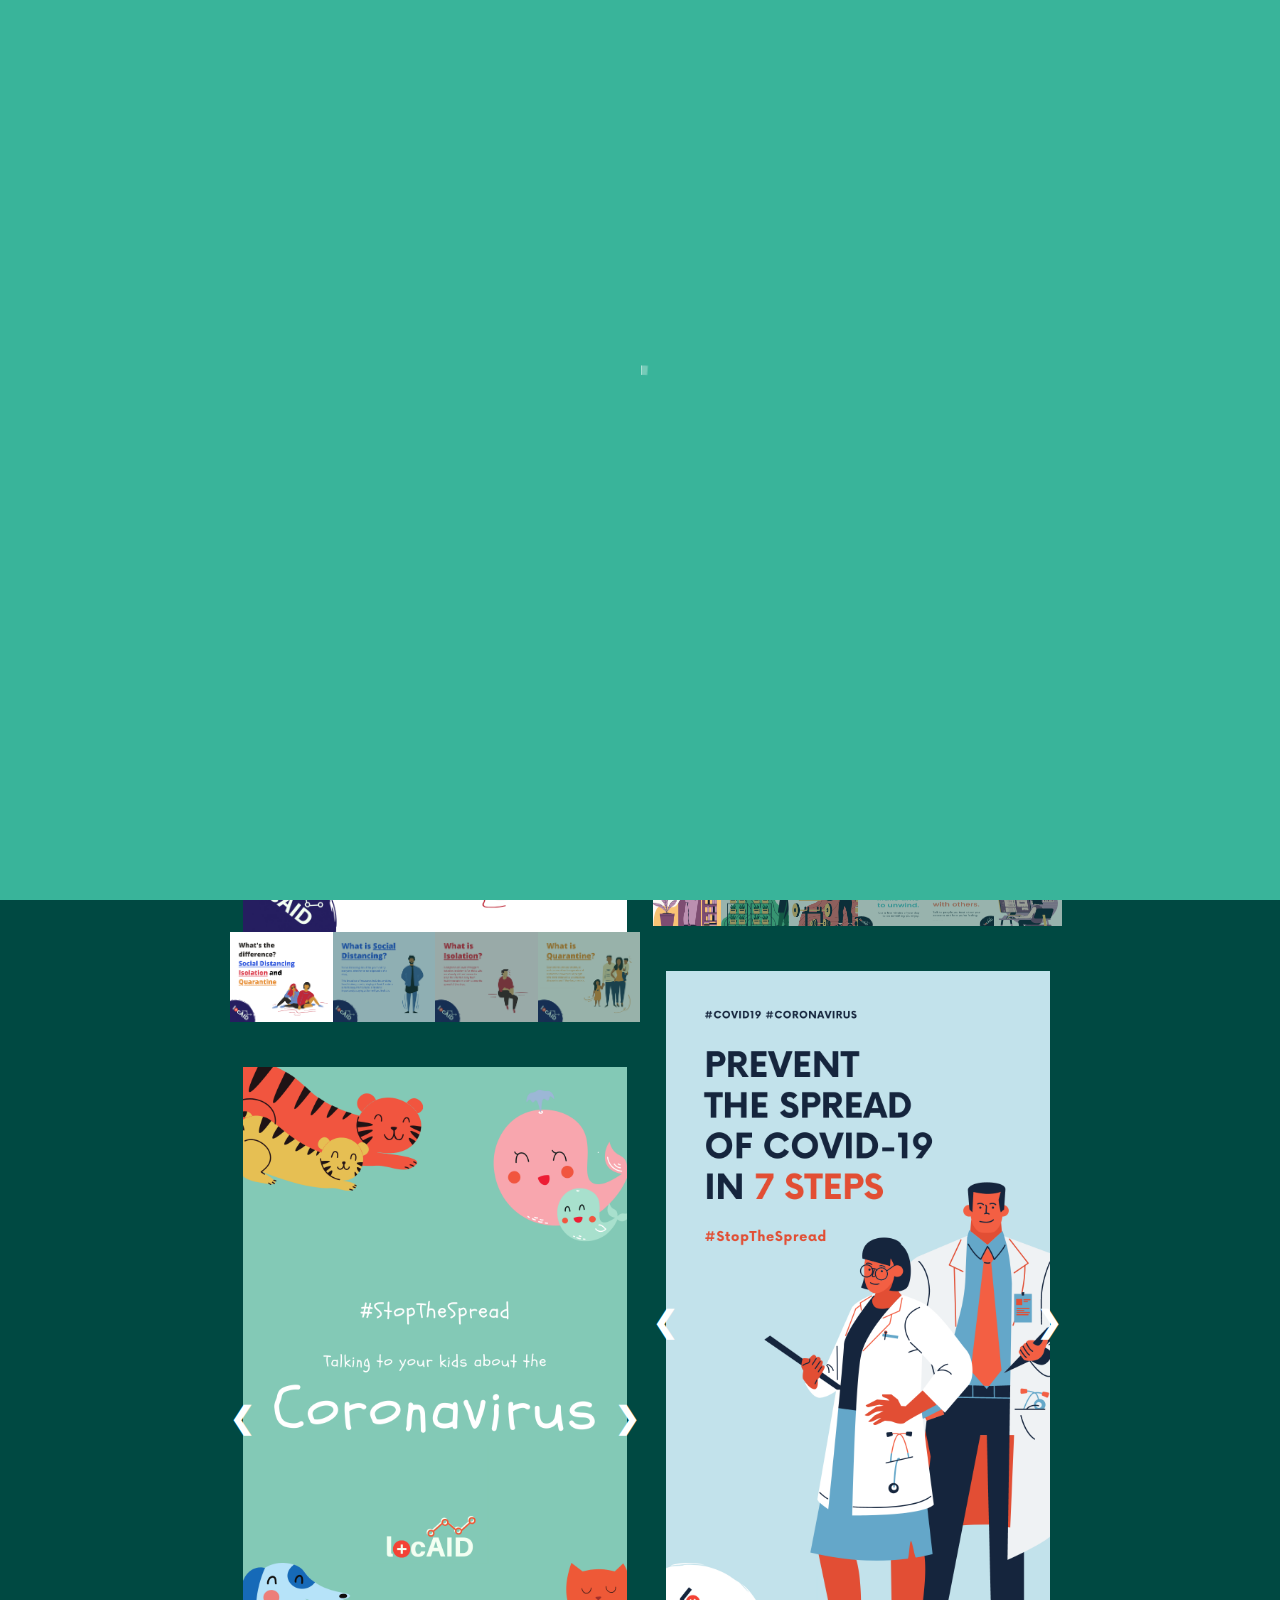
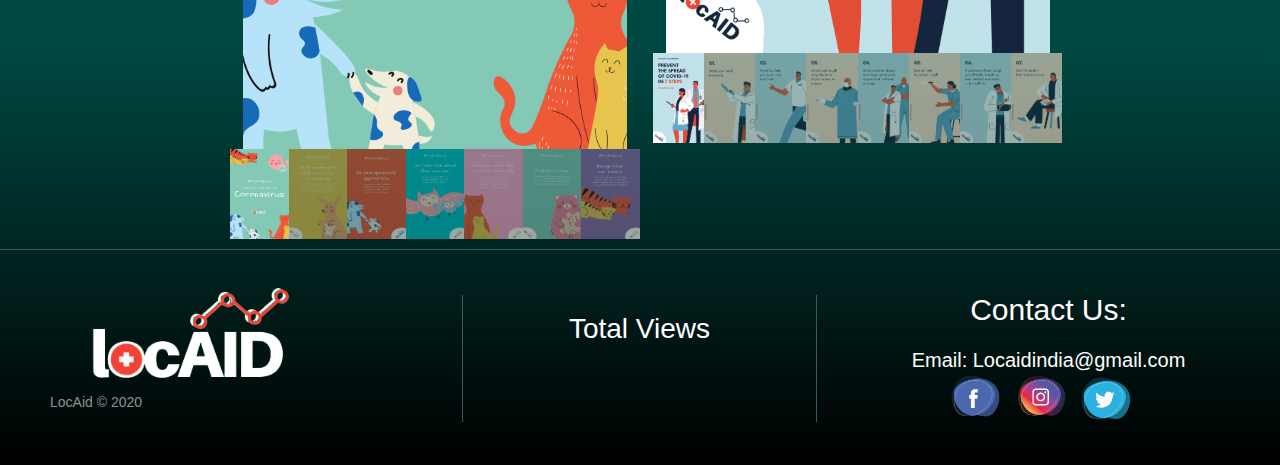
<file: templates/facts.html>
<!DOCTYPE html>
<html lang="en">
    <head>
        <meta charset="UTF-8">
        <meta name="viewport" content="width=device-width, initial-scale=1.0">
        <meta http-equiv="X-UA-Compatible" content="ie=edge">
        <title>#FIGHTCOVID-19</title>
        <link rel="stylesheet" href="../static/css/covid.css">
        <link rel="stylesheet" href="../static/css/footer.css">
        <link rel="stylesheet" href="../static/css/facts.css">
        <link rel="stylesheet" href="../static/css/header.css">
<meta http-equiv="ScreenOrientation" content="autoRotate:disabled">
        <link rel="stylesheet" href="https://cdnjs.cloudflare.com/ajax/libs/font-awesome/4.7.0/css/font-awesome.min.css">
        <link href="//netdna.bootstrapcdn.com/font-awesome/4.0.3/css/font-awesome.css" rel="stylesheet">
        <link href="https://fonts.googleapis.com/css?family=Merriweather:400,700&display=swap" rel="stylesheet"> 
        <link href="https://fonts.googleapis.com/css?family=Baloo+Thambi+2&display=swap" rel="stylesheet">
        <link href="https://fonts.googleapis.com/css?family=Iceland&display=swap" rel="stylesheet"> 
        <script src="https://code.jquery.com/jquery-3.4.1.js"></script>
    </head>
    <body>
        <!--=========================header========================================-->
        <div class="loader-wrapper">
            <img src="../static/media/load_new.gif" />
        </div>
        
        
        <div class="nav header" id="myHeader">
            <input type="checkbox" id="nav-check">
            <div class="nav-header">
              <div class="nav-title">
                <img src="../static/media/logo.png" alt="">
            </div>
            </div>
            <div class="nav-btn">
              <label for="nav-check">
                <span></span>
                <span></span>
                <span></span>
              </label>
            </div>
           
            <div class="nav-links heads">
                <div class="head"><a href="../index.html" >Home</a></div>
                <div class="head"  id="newsyo" style="display: none;"><a href="news.html">News</a></div>
                <div class="head"><a href="helpline.html" >Helpline</a></div>
                <div class="head"><a href="facts.html" >Awareness</a></div>
                <div class="head"><a href="faq.html" >FAQs</a></div>
                <div class="head"><a href="sources.html" >Sources</a></div>
                <!-- <div class="head"><a href="faq.html" >FAQ</a></div> -->
            </div>
          </div>
        <!-- ========================main-body==================================== -->
        <div class="main-container">
            <div class="upper">
                <div class="container">
                    <!-- <h2 style="text-align:center">Physical Distancing</h2> -->
    
                <div class="mySlideshow">
                    <!-- <div class="numbertext">1 / 6</div> -->
                    <img src="../static/media/physical_distancing/25-03-formal1.png" style="width:100%">
                </div>
    
                <div class="mySlideshow">
                    <!-- <div class="numbertext">2 / 6</div> -->
                    <img src="../static/media/physical_distancing/25-03-formal2.png" style="width:100%">
                </div>
    
                <div class="mySlideshow">
                    <!-- <div class="numbertext">3 / 6</div> -->
                    <img src="../static/media/physical_distancing/25-03-formal3.png" style="width:100%">
                </div>
                    
                <div class="mySlideshow">
                    <!-- <div class="numbertext">4 / 6</div> -->
                    <img src="../static/media/physical_distancing/25-03-formal4.png" style="width:100%">
                </div>
    
                    
                <a class="previous" onclick="plusSlides(-1)">❮</a>
                <a class="nextone" onclick="plusSlides(1)">❯</a>
    
                <!-- <div class="caption-container">
                    <p id="caption"></p>
                </div> -->
    
                <div class="row">
                    <div class="column1">
                    <img class="demo cursor" src="../static/media/physical_distancing/25-03-formal1.png" style="width:100%" onclick="currentSlide(1)" alt="The Woods">
                    </div>
                    <div class="column1">
                    <img class="demo cursor" src="../static/media/physical_distancing/25-03-formal2.png" style="width:100%" onclick="currentSlide(2)" alt="Cinque Terre">
                    </div>
                    <div class="column1">
                    <img class="demo cursor" src="../static/media/physical_distancing/25-03-formal3.png" style="width:100%" onclick="currentSlide(3)" alt="Mountains and fjords">
                    </div>
                    <div class="column1">
                    <img class="demo cursor" src="../static/media/physical_distancing/25-03-formal4.png" style="width:100%" onclick="currentSlide(4)" alt="Northern Lights">
                    </div>
                </div>
                </div>
                <div class="container">
                    <!-- <h2 style="text-align:center">Slideshow Gallery</h2> -->
    
                <div class="mySlideshow2">
                    <!-- <div class="numbertext">1 / 6</div> -->
                    <img src="../static/media/Difference/1.png" style="width:100%">
                </div>
    
                <div class="mySlideshow2">
                    <!-- <div class="numbertext">2 / 6</div> -->
                    <img src="../static/media/Difference/2.png" style="width:100%">
                </div>
    
                <div class="mySlideshow2">
                    <!-- <div class="numbertext">3 / 6</div> -->
                    <img src="../static/media/Difference/3.png" style="width:100%">
                </div>
                    
                <div class="mySlideshow2">
                    <!-- <div class="numbertext">4 / 6</div> -->
                    <img src="../static/media/Difference/4.png" style="width:100%">
                </div>
                    
                <a class="previous" onclick="plusSlides2(-1)">❮</a>
                <a class="nextone" onclick="plusSlides2(1)">❯</a>
    
                <!-- <div class="caption-container">
                    <p id="caption2"></p>
                </div> -->
    
                <div class="row">
                    <div class="column1">
                    <img class="demo2 cursor" src="../static/media/Difference/1.png" style="width:100%" onclick="currentSlide2(1)" alt="The Woods">
                    </div>
                    <div class="column1">
                    <img class="demo2 cursor" src="../static/media/Difference/2.png" style="width:100%" onclick="currentSlide2(2)" alt="Cinque Terre">
                    </div>
                    <div class="column1">
                    <img class="demo2 cursor" src="../static/media/Difference/3.png" style="width:100%" onclick="currentSlide2(3)" alt="Mountains and fjords">
                    </div>
                    <div class="column1">
                    <img class="demo2 cursor" src="../static/media/Difference/4.png" style="width:100%" onclick="currentSlide2(4)" alt="Northern Lights">
                    </div>
                </div>
                </div>
                <div class="container">
                    <!-- <h2 style="text-align:center">Slideshow Gallery</h2> -->
    
                <div class="mySlideshow3">
                    <!-- <div class="numbertext">1 / 6</div> -->
                    <img src="../static/media/Children/1.png" style="width:100%">
                </div>
    
                <div class="mySlideshow3">
                    <!-- <div class="numbertext">2 / 6</div> -->
                    <img src="../static/media/Children/2.png" style="width:100%">
                </div>
    
                <div class="mySlideshow3">
                    <!-- <div class="numbertext">3 / 6</div> -->
                    <img src="../static/media/Children/3.png" style="width:100%">
                </div>
                    
                <div class="mySlideshow3">
                    <!-- <div class="numbertext">4 / 6</div> -->
                    <img src="../static/media/Children/4.png" style="width:100%">
                </div>
    
                <div class="mySlideshow3">
                    <!-- <div class="numbertext">5 / 6</div> -->
                    <img src="../static/media/Children/5.png" style="width:100%">
                </div>
                    
                <div class="mySlideshow3">
                    <!-- <div class="numbertext">6 / 6</div> -->
                    <img src="../static/media/Children/6.png" style="width:100%">
                </div>
                <div class="mySlideshow3">
                    <!-- <div class="numbertext">6 / 6</div> -->
                    <img src="../static/media/Children/7.png" style="width:100%">
                </div>
                    
                <a class="previous" onclick="plusSlides3(-1)">❮</a>
                <a class="nextone" onclick="plusSlides3(1)">❯</a>
    
                <!-- <div class="caption-container">
                    <p id="caption3"></p>
                </div> -->
    
                <div class="row">
                    <div class="column2">
                    <img class="demo3 cursor" src="../static/media/Children/1.png" style="width:100%" onclick="currentSlide3(1)" alt="The Woods">
                    </div>
                    <div class="column2">
                    <img class="demo3 cursor" src="../static/media/Children/2.png" style="width:100%" onclick="currentSlide3(2)" alt="Cinque Terre">
                    </div>
                    <div class="column2">
                    <img class="demo3 cursor" src="../static/media/Children/3.png" style="width:100%" onclick="currentSlide3(3)" alt="Mountains and fjords">
                    </div>
                    <div class="column2">
                    <img class="demo3 cursor" src="../static/media/Children/4.png" style="width:100%" onclick="currentSlide3(4)" alt="Northern Lights">
                    </div>
                    <div class="column2">
                    <img class="demo3 cursor" src="../static/media/Children/5.png" style="width:100%" onclick="currentSlide3(5)" alt="Nature and sunrise">
                    </div>    
                    <div class="column2">
                    <img class="demo3 cursor" src="../static/media/Children/6.png" style="width:100%" onclick="currentSlide3(6)" alt="Snowy Mountains">
                    </div>
                    <div class="column2">
                        <img class="demo3 cursor" src="../static/media/Children/7.png" style="width:100%" onclick="currentSlide3(7)" alt="Snowy Mountains">
                        </div>
                </div>
                </div>
            </div>
            <div class="lower">

                <div class="container">
                    <!-- <h2 style="text-align:center">Managing Stress</h2> -->
    
                <div class="mySlideshow1">
                    <!-- <div class="numbertext">1 / 6</div> -->
                    <img src="../static/media/managing_stress/1.png" style="width:100%">
                </div>
    
                <div class="mySlideshow1">
                    <!-- <div class="numbertext">2 / 6</div> -->
                    <img src="../static/media/managing_stress/2.png" style="width:100%">
                </div>
    
                <div class="mySlideshow1">
                    <!-- <div class="numbertext">3 / 6</div> -->
                    <img src="../static/media/managing_stress/3.png" style="width:100%">
                </div>
                    
                <div class="mySlideshow1">
                    <!-- <div class="numbertext">4 / 6</div> -->
                    <img src="../static/media/managing_stress/4.png" style="width:100%">
                </div>
    
                <div class="mySlideshow1">
                    <!-- <div class="numbertext">5 / 6</div> -->
                    <img src="../static/media/managing_stress/5.png" style="width:100%">
                </div>
                    
                <div class="mySlideshow1">
                    <!-- <div class="numbertext">6 / 6</div> -->
                    <img src="../static/media/managing_stress/6.png" style="width:100%">
                </div>
                    
                <a class="previous" onclick="plusSlides1(-1)">❮</a>
                <a class="nextone" onclick="plusSlides1(1)">❯</a>
    
                <!-- <div class="caption-container">
                    <p id="caption1"></p>
                </div> -->
    
                <div class="row">
                    <div class="column">
                    <img class="demo1 cursor" src="../static/media/managing_stress/1.png" style="width:100%" onclick="currentSlide1(1)" alt="The Woods">
                    </div>
                    <div class="column">
                    <img class="demo1 cursor" src="../static/media/managing_stress/2.png" style="width:100%" onclick="currentSlide1(2)" alt="Cinque Terre">
                    </div>
                    <div class="column">
                    <img class="demo1 cursor" src="../static/media/managing_stress/3.png" style="width:100%" onclick="currentSlide1(3)" alt="Mountains and fjords">
                    </div>
                    <div class="column">
                    <img class="demo1 cursor" src="../static/media/managing_stress/4.png" style="width:100%" onclick="currentSlide1(4)" alt="Northern Lights">
                    </div>
                    <div class="column">
                    <img class="demo1 cursor" src="../static/media/managing_stress/5.png" style="width:100%" onclick="currentSlide1(5)" alt="Nature and sunrise">
                    </div>    
                    <div class="column">
                    <img class="demo1 cursor" src="../static/media/managing_stress/6.png" style="width:100%" onclick="currentSlide1(6)" alt="Snowy Mountains">
                    </div>
                </div>
                </div>
                <div class="container">
                    <!-- <h2 style="text-align:center">Slideshow Gallery</h2> -->
    
                <div class="mySlideshow4">
                    <!-- <div class="numbertext">1 / 6</div> -->
                    <img src="../static/media/7_steps/1.png" style="width:100%">
                </div>
    
                <div class="mySlideshow4">
                    <!-- <div class="numbertext">2 / 6</div> -->
                    <img src="../static/media/7_steps/2.png" style="width:100%">
                </div>
    
                <div class="mySlideshow4">
                    <!-- <div class="numbertext">3 / 6</div> -->
                    <img src="../static/media/7_steps/3.png" style="width:100%">
                </div>
                    
                <div class="mySlideshow4">
                    <!-- <div class="numbertext">4 / 6</div> -->
                    <img src="../static/media/7_steps/4.png" style="width:100%">
                </div>
    
                <div class="mySlideshow4">
                    <!-- <div class="numbertext">5 / 6</div> -->
                    <img src="../static/media/7_steps/5.png" style="width:100%">
                </div>
                    
                <div class="mySlideshow4">
                    <!-- <div class="numbertext">6 / 6</div> -->
                    <img src="../static/media/7_steps/6.png" style="width:100%">
                </div>
                <div class="mySlideshow4">
                    <!-- <div class="numbertext">6 / 6</div> -->
                    <img src="../static/media/7_steps/7.png" style="width:100%">
                </div>
                <div class="mySlideshow4">
                    <!-- <div class="numbertext">6 / 6</div> -->
                    <img src="../static/media/7_steps/8.png" style="width:100%">
                </div>
                    
                <a class="previous" onclick="plusSlides4(-1)">❮</a>
                <a class="nextone" onclick="plusSlides4(1)">❯</a>
    
                <!-- <div class="caption-container">
                    <p id="caption4"></p>
                </div> -->
    
                <div class="row">
                    <div class="column3">
                    <img class="demo4 cursor" src="../static/media/7_steps/1.png" style="width:100%" onclick="currentSlide4(1)" alt="The Woods">
                    </div>
                    <div class="column3">
                    <img class="demo4 cursor" src="../static/media/7_steps/2.png" style="width:100%" onclick="currentSlide4(2)" alt="Cinque Terre">
                    </div>
                    <div class="column3">
                    <img class="demo4 cursor" src="../static/media/7_steps/3.png" style="width:100%" onclick="currentSlide4(3)" alt="Mountains and fjords">
                    </div>
                    <div class="column3">
                    <img class="demo4 cursor" src="../static/media/7_steps/4.png" style="width:100%" onclick="currentSlide4(4)" alt="Northern Lights">
                    </div>
                    <div class="column3">
                    <img class="demo4 cursor" src="../static/media/7_steps/5.png" style="width:100%" onclick="currentSlide4(5)" alt="Nature and sunrise">
                    </div>    
                    <div class="column3">
                    <img class="demo4 cursor" src="../static/media/7_steps/6.png" style="width:100%" onclick="currentSlide4(6)" alt="Snowy Mountains">
                    </div>
                    <div class="column3">
                    <img class="demo4 cursor" src="../static/media/7_steps/7.png" style="width:100%" onclick="currentSlide4(7)" alt="Snowy Mountains">
                    </div>
                    <div class="column3">
                    <img class="demo4 cursor" src="../static/media/7_steps/8.png" style="width:100%" onclick="currentSlide4(8)" alt="Snowy Mountains">
                    </div>
                </div>
                </div>
            </div>
            

        </div>

        <!-- ========================footer======================================= -->
        <div class="footer" style="height: 200px;">
            <footer class="footer-distributed">
    
                <div class="footer-left">
                    <div class="logo_footer" style="border-right: 1px solid #385c58;"><img src="../static/media/logo.png" alt=""style="height: 380px;
                        margin: -140px -50px;">
                    <p>LocAid &copy; 2020</p>
                    </div>
                    <div class="page_count" style="border-right: 1px solid #385c58;">
                        <h1>Total Views</h1><span id="viewcount"></span>
                    </div>
                    <div class="contact_form">
                       <div class="foot_left">
                           <h1>Contact Us:</h1><br>
                           <span> Email:   Locaidindia@gmail.com </span><br>
                           <!-- <span> Office Address: Pilani, Rajasthan -->
                            </span>
                            <div class="footer-social">
                            <ul>
                              <li>
                                <a href="https://www.facebook.com/covid19.locaid/" title="Facebook" onclick="_gaq.push(['_trackSocial', 'Facebook', 'Follow', 'Footer', 'undefined', 'True']);">
                                  <img width="50" alt="Like us on Facebook" src="../static/media/facebook.png">
                                </a>
                              </li>
                              <li>
                                <a target="_blank" href="http://instagram.com/covid19.locaid/">
                                  <img width="50" alt="Follow us on Instagram" src="../static/media/instagram.png">
                                </a>
                              </li>
                              <li>
                                <a href="https://www.twitter.com/loc_aid" title="Twitter" onclick="_gaq.push(['_trackSocial', 'Twitter', 'Follow', 'Footer', 'undefined', 'True']);">
                                  <img width="50" alt="Follow us on Twitter" src="../static/media/twitter.png">
                                </a>
                              </li>
                            </ul>
                          </div>
                       </div>
                    </div>
                    
                </div>
    
            </footer>
        </div>
     /body>
     <script src="../static/js/covid.js"></script>
     <script src="../static/js/facts.js"></script>
</html>
</file>
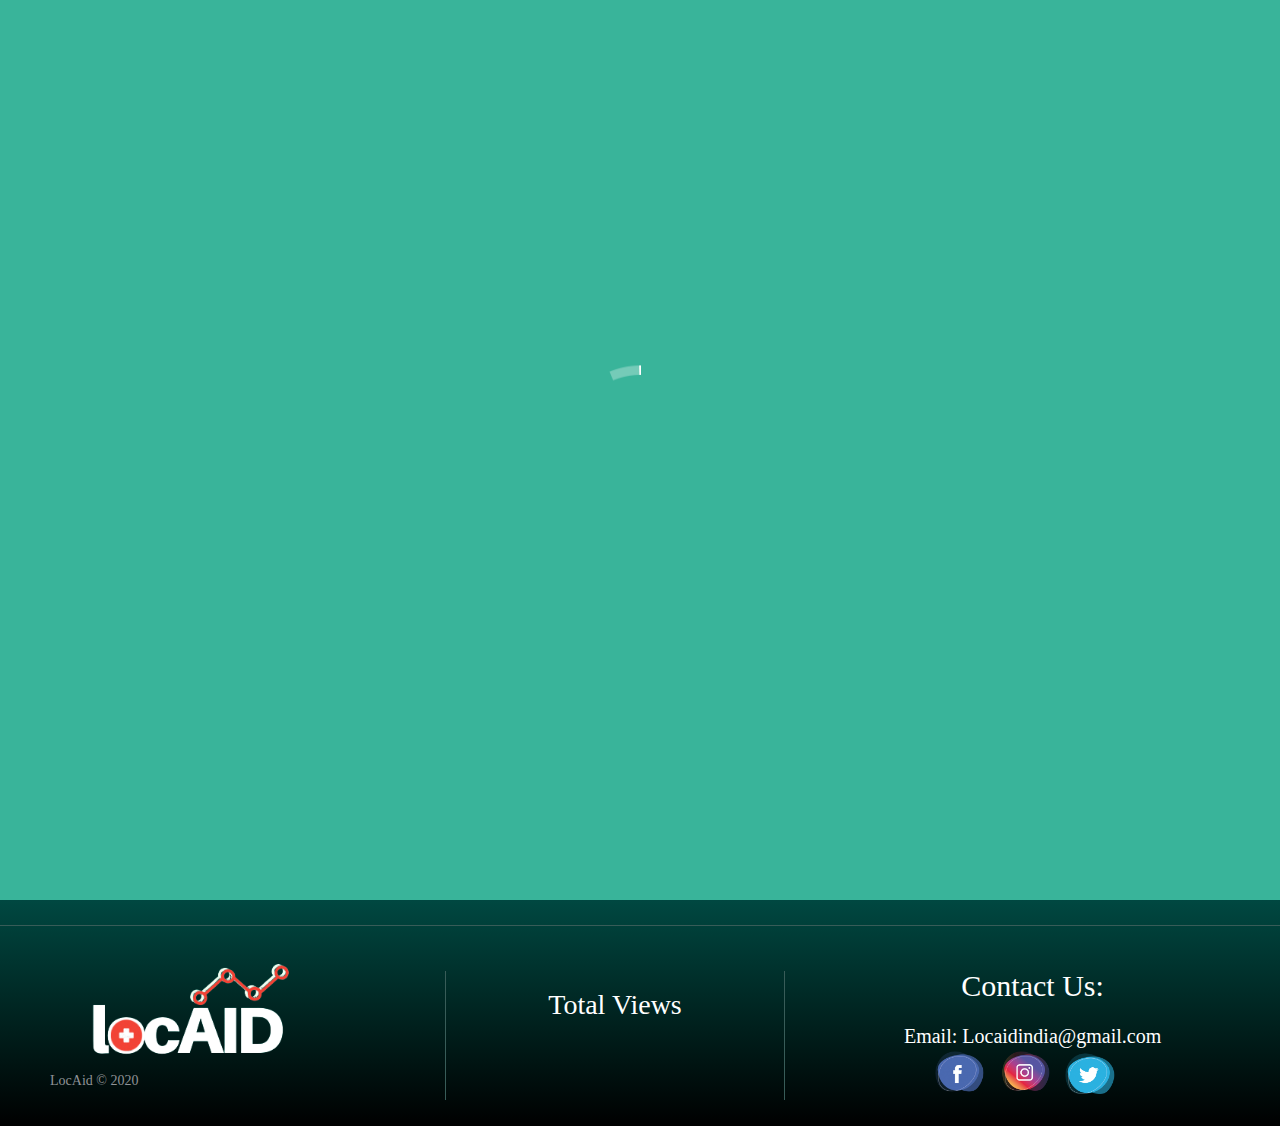
<file: templates/helpline.html>
<!DOCTYPE html>
<html lang="en">
    <head>
        <meta charset="UTF-8">
        <meta name="viewport" content="width=device-width, initial-scale=1.0">
        <meta http-equiv="X-UA-Compatible" content="ie=edge">
        <title>#FIGHTCOVID-19</title>
        <link rel="stylesheet" href="../static/css/covid.css">
        <link rel="stylesheet" href="../static/css/map.css">
        <link rel="stylesheet" href="../static/css/graph.css">
        <link rel="stylesheet" href="../static/css/footer.css">
        <link rel="stylesheet" href="../static/css/helpline.css">
        <link rel="stylesheet" href="../static/css/header.css">
<meta http-equiv="ScreenOrientation" content="autoRotate:disabled">
        <link href="https://fonts.googleapis.com/css?family=Baloo+Thambi+2&display=swap" rel="stylesheet">
        <link rel="stylesheet" href="https://cdnjs.cloudflare.com/ajax/libs/font-awesome/4.7.0/css/font-awesome.min.css">
        <link href="//netdna.bootstrapcdn.com/font-awesome/4.0.3/css/font-awesome.css" rel="stylesheet">
        <link href="https://fonts.googleapis.com/css?family=Merriweather:400,700&display=swap" rel="stylesheet"> 
        <link href="https://fonts.googleapis.com/css?family=Iceland&display=swap" rel="stylesheet"> 
        <script src="https://code.jquery.com/jquery-3.4.1.js"></script>
    </head>
    <body>
        <!--=========================header========================================-->
        <div class="loader-wrapper">
            <img src="../static/media/load_new.gif" />
        </div>
        
        
        <div class="nav header" id="myHeader">
            <input type="checkbox" id="nav-check">
            <div class="nav-header">
              <div class="nav-title">
                <img src="../static/media/logo.png" alt="">
            </div>
            </div>
            <div class="nav-btn">
              <label for="nav-check">
                <span></span>
                <span></span>
                <span></span>
              </label>
            </div>
            
            <div class="nav-links heads">
                <div class="head"><a href="../index.html" >Home</a></div>
                <div class="head" id="newsyo" style="display: none;"><a href="news.html" >News</a></div>
                <div class="head"><a href="helpline.html" >Helpline</a></div>
                <div class="head"><a href="facts.html" >Awareness</a></div>
                <div class="head"><a href="faq.html" >FAQs</a></div>
                <div class="head"><a href="sources.html" >Sources</a></div>
                <!-- <div class="head"><a href="faq.html" >FAQ</a></div> -->
            </div>
          </div>
        <!-- ========================main-body==================================== -->
        <div class="main-container">
            <div class="leftdownbox" >
                <h1>CENTRAL HELPLINE NUMBER</h1>
                <h2>PHONE NUMBER-</h2> <h3>+91-11-23978046</h3>
                <h2>EMAIL ID-</h2><h3>
                    ncov2019@gov.in OR <br>
                    ncov2019@gmail.com
                </h3>
                <div class="infobox">
                    <div class="state_name">
                        State: <p id="statename"></p><span boo="IN-AP">Andhra Pradesh</span><span boo="IN-AN">Andaman and Nicobar Islands</span><span boo="IN-AR">Arunachal Pradesh</span><span boo="IN-AS">Assam</span><span boo="IN-BR">Bihar</span><span boo="IN-CT">Chhattisgarh</span><span boo="IN-CH">Chandigarh</span><span boo="IN-DD">Daman and Diu</span><span boo="IN-DL">Delhi</span><span boo=""IN-DN>Dadra</span><span boo="IN-GA">Goa</span><span boo="IN-GJ">Gujarat</span><span boo="IN-HP">Himachal Pradesh</span><span boo="IN-HR">Haryana</span><span boo="IN-JH">Jharkhand</span><span boo="IN-JK">Jammu and Kashmir</span><span boo="IN-KA">Karnataka</span><span boo="IN-KL">Kerala</span><span boo="IN-LD">Lakshadweep</span><span boo="IN-MH">Maharashtra</span><span boo="IN-ML">Meghalaya</span><span boo="IN-MN">Manipur</span><span boo="IN-MP">Madhya Pradesh</span><span boo="IN-NL">Nagaland</span><span boo="IN-MZ">Mizoram</span><span boo="IN-OR">Odisha</span><span boo="IN-PB">Punjab</span><span boo="IN-PY">Puducherry</span><span boo="IN-RJ">Rajasthan</span><span boo="IN-SK">Sikkim</span><span boo="IN-TG">Telangana</span><span boo="IN-TN">Tamil Nadu</span><span boo="IN-TR">Tripura</span><span boo="IN-UP">Uttar Pradesh</span><span boo="IN-UT">Uttarakhand</span><span boo="IN-WB">West Bengal</span>
                    </div>
                    <div class="information">
                        <div class="helpline_numbers">
                            Important numbers:
                            <ul style="margin-top: 2vh;">
                                <li id="number_mob"></li></span><span key="IN-AP">0866-2410978</span><span key="IN-AN">03192-232102</span><span key="IN-AR">9436055743</span><span key="IN-AS">6913347770</span><span key="IN-BR">104</span><span key="IN-CT">104</span><span key="IN-CH">9779558282</span><span key="IN-DD">104</span><span key="IN-DL">011-22307145</span><span key="IN-DN">104</span><span key="IN-GA">104</span><span key="IN-GJ">104</span><span key="IN-HP">104</span><span key="IN-HR">8558893911</span><span key="IN-JH">104</span><span key="IN-JK">01912520982, 0194-2440283</span><span key="IN-KA">104</span><span key="IN-KL">0471-2552056</span><span key="IN-LD">104</span><span key="IN-MH">020-26127394</span><span key="IN-ML">108</span><span key="IN-MN">3852411668</span><span key="IN-MP">104</span><span key="IN-NL">7005539653</span><span key="IN-MZ">102</span><span key="IN-OR">9439994859</span><span key="IN-PB">104</span><span key="IN-PY">104</span><span key="IN-RJ">0141-2225624</span><span key="IN-SK">104</span><span key="IN-TG">104</span><span key="IN-TN">044-29510500</span><span key="IN-TR">0381-2315879</span><span key="IN-UP">18001805145</span><span key="IN-UT">104</span><span key="IN-WB">1800313444222, 03323412600</span>
                            </ul>
                        </div>
                    </div>
                </div>
                <h2>*Long press the region for details</h2>
            </div>
            
            <div class="india_map" id="map">
                <div class="svg" id="myMap"><?xml version="1.0" encoding="UTF-8" standalone="no"?>
                    <svg
                    xmlns:mapsvg="http://mapsvg.com"
                    xmlns:dc="http://purl.org/dc/elements/1.1/"
                    xmlns:cc="http://creativecommons.org/ns#"
                    xmlns:rdf="http://www.w3.org/1999/02/22-rdf-syntax-ns#"
                    xmlns:svg="http://www.w3.org/2000/svg"
                    xmlns="http://www.w3.org/2000/svg"
                    version="1.1"
                    id="svg2"
                    height="695.70178"
                    width="611.85999"
                    mapsvg:geoViewBox="68.184010 37.084109 97.418146 6.753659"
                    >
                    <metadata
                        id="metadata44">
                        <rdf:RDF>
                        <cc:Work
                            rdf:about="">
                            <dc:format>image/svg+xml</dc:format>
                            <dc:type
                            rdf:resource="http://purl.org/dc/dcmitype/StillImage" />
                            <dc:title></dc:title>
                        </cc:Work>
                        </rdf:RDF>
                    </metadata>
                    <defs
                        id="defs42" />
                    <path
                        id="IN-AN"
                        title="Andaman and Nicobar Islands"
                        d="m 537.188,685.44148 -0.041,0.4695 0.768,0.30627 0.104,2.47542 1.258,1.84675 -0.71,-0.0232 0.661,0.93295 -0.574,0.18739 -0.437,0.94503 0.103,1.88201 -0.409,0.42617 -0.663,-0.49065 -0.502,1.30269 -0.461,-0.2156 0.224,-1.08911 -0.606,-0.31434 -0.121,-1.2503 -0.813,-0.73346 0.069,-0.77879 -1.076,-1.12336 -0.646,0.17933 -0.121,-1.96159 0.365,-0.27304 -0.4,-0.27001 0.64,-1.36616 0.994,0.0584 0.564,-0.57427 0.878,0.27505 0.092,-0.68006 0.86,-0.14307 z m -2.826,-4.29496 0.895,1.77017 -2.249,2.47845 -0.57,-1.39035 0.238,-1.31478 1.704,-0.4695 -0.018,-1.07399 z m -6.972,-12.28743 0.62,0.37378 0.054,0.95511 0.372,-0.12392 0.733,0.79995 -0.07,1.22108 -0.819,-0.73849 -1.384,0.38789 -0.288,-0.63372 0.323,-0.48259 -0.855,0.17027 0.198,-1.45785 1.116,-0.47151 z m 3.502,-0.0695 0.743,0.76973 -0.11,1.34098 -1.472,-1.19389 0.529,-0.85234 0.383,0.60853 -0.073,-0.67301 z m 0.656,-2.05731 0.291,1.85178 -0.652,-1.69864 0.361,-0.15314 z m -1.091,-2.2447 0.394,0.70928 -0.884,1.04981 0.947,1.26743 0.041,1.10422 -0.412,-0.27001 -0.465,0.31837 -0.158,0.77476 -0.325,-0.99943 0.426,0.0796 0.114,-0.58536 0.146,0.45237 0.247,-0.67099 -0.938,0.56621 0.092,-0.83824 -0.627,-0.64883 -0.116,-1.08809 1.518,-1.22109 z m -6.096,-0.7264 0.087,0.94704 -0.404,-0.51281 0.317,-0.43423 z m -2.282,-1.91123 0.359,0.19848 -0.356,1.48404 1.639,1.28758 -0.11,0.45942 -1.593,-0.57024 -0.756,-1.02865 0.157,-1.47599 0.66,-0.35464 z m -1.725,-2.48851 0.285,0.72439 -0.466,-0.2005 0.181,-0.52389 z m 11.976,-2.12381 0.554,2.22556 -0.33,0.0282 -0.08,0.96619 -0.144,-3.21996 z m -17.337,-14.22082 0.765,1.02563 0.632,-0.27504 -0.606,0.35464 0.105,1.13444 -0.86,0.46244 -1.209,-0.15818 -0.228,-1.89409 0.96,-0.0353 0.151,-0.86645 0.29,0.25187 z m -5.693,-35.18985 0.303,0.69114 0.034,-0.42113 0.553,0.46244 0.043,1.32486 0.571,0.30426 0.19,2.31624 -1.188,1.3984 0.616,0.72339 -1.181,1.43165 -1.64,-0.7798 -1.035,0.34255 0.738,-1.75809 -0.843,-1.12537 -0.088,-2.43411 0.448,0.45035 1.244,-2.15202 0.892,-0.62565 0.231,0.45942 0.112,-0.60853 z m 2.629,-13.08436 0.929,1.5727 -0.763,0.62868 0.924,0.42415 -0.055,0.36472 -1.862,0.51684 -0.434,-0.43927 0.123,-0.72237 0.751,-0.10478 -0.195,-1.47195 0.582,-0.76872 z m -0.926,-0.67402 -0.284,0.15415 0.186,-0.91783 0.098,0.76368 z m -7.918,-1.08407 1.085,0.17632 -0.019,1.31679 -1.158,-0.1481 0.092,-1.34501 z m 6.716,-0.23474 0.622,0.3093 -0.822,0.74252 0.2,-1.05182 z m 10.071,-5.13723 1.075,0.16624 -0.465,0.49972 -0.716,-0.34457 0.106,-0.32139 z m -1.074,-4.07532 0.271,-0.21158 0.564,0.52793 0.933,2.47844 -0.237,0.44733 -0.886,-1.45482 -0.543,0.0383 -1.023,-1.01455 0.826,-1.1556 0.095,0.34457 z m 0.412,-1.48405 0.074,1.27046 -0.647,-0.61256 -0.046,-0.72641 0.619,0.0685 z m 0.807,-1.15963 0.371,2.3918 -0.807,-0.65185 0.006,-0.67401 -1.081,-0.74958 0.615,-0.12695 0.421,0.57831 0.475,-0.76772 z m 0.855,-1.16466 0.553,1.47598 -0.427,1.26038 -0.784,-1.06593 0.658,-1.67043 z m -7.699,-0.52088 0.06,1.5052 0.968,-0.15717 -0.584,2.06436 1.288,0.63271 -0.452,0.56521 -0.476,-0.43625 -0.055,0.53498 0.673,0.36169 -1.042,0.80298 0.111,2.37769 0.468,-1.74801 0.792,-0.0836 0.084,0.74555 -0.687,4.25768 -0.257,-0.22467 -0.058,0.48561 -0.813,-0.3637 0.133,0.79189 -0.88,0.34759 0.156,0.61356 0.294,-0.32945 0.144,0.38285 0.739,-0.78081 -0.176,-0.57931 0.734,0.44632 -0.947,4.02394 -0.272,-0.63674 -1.076,-0.31937 0.008,-1.07601 -0.615,0.20452 -0.202,-1.21806 0.583,0.0897 0.174,-0.4433 -0.264,-0.31233 -0.496,0.35061 -0.418,-1.78427 -0.55,0.50173 -0.324,-3.01141 -0.489,0.20553 -0.198,-0.48058 1.023,-2.1097 0.51,1.2624 0.312,-0.20553 0.053,0.83421 0.144,-0.28009 0.264,-4.95991 1.616,-2.84819 z m 0.75,0.37277 0.37,-0.0131 -0.121,0.73346 -0.526,-0.0897 0.277,-0.6307 z m 3.455,-0.807 0.246,0.70021 -0.456,-0.22971 -0.099,0.44733 -0.164,-0.60853 0.473,-0.3093 z m 3.685,-0.13097 0.187,0.52994 0.404,-0.49267 -0.109,1.20698 -0.783,-0.54102 0.301,-0.70323 z m -2.854,-0.40401 -0.404,1.06996 -0.432,-1.22915 0.529,0.16423 0.161,-0.64379 0.146,0.63875 z m -3.45,-0.63271 1.278,0.37076 0.601,-0.27102 0.48,0.85134 -0.638,0.43221 0.453,1.08709 -0.71,-0.0554 0.088,0.85738 -0.591,-0.16523 -0.426,0.74152 0.215,0.5108 -1.001,0.93596 -0.534,-0.67401 0.644,-3.04566 -0.578,-0.18639 0.169,-0.60651 0.297,0.21459 0.359,-0.45639 -0.106,-0.54103 z m 22.254,-0.22568 0.744,0.70223 0.114,1.10321 -1.131,-0.17632 -0.248,-0.86644 0.521,-0.76268 z m -18.511,-2.01398 -0.482,1.18481 -0.272,-0.10982 0.235,-1.08406 0.519,0.009 z m -5.117,-8.89721 0.142,2.36661 -0.486,-1.68957 0.344,-0.67704 z m 3.934,-1.86588 0.482,0.0766 -0.353,0.58737 0.48,0.0252 0.547,1.64928 -0.418,0.71431 0.97,1.37624 -0.47,1.44375 0.217,3.1313 -0.76,0.34254 -0.021,0.31938 0.562,-0.0403 -0.893,0.51483 -0.017,0.81204 -1.764,-0.46949 1.351,2.31019 -1.306,0.3758 -1.274,-0.36774 -0.351,0.51584 -0.719,-0.0997 -0.439,-0.60551 0.168,-5.76087 -0.481,-0.23978 0.412,0.0141 1.029,-1.36013 -0.528,-0.48057 0.377,-0.63069 -0.465,-2.24672 0.291,0.36068 1.548,-1.94044 0.653,0.52189 0,0 0.628,-0.14911 0,0 0.544,-0.70021 z m -4.254,-1.63618 0.507,0.29217 0.034,1.9344 -0.425,1.01455 -0.541,0.11385 0.285,0.41105 -0.437,0.73447 -0.419,-1.68957 0.448,-2.16209 0.548,-0.64883 z m 6.511,-0.1078 -0.569,0.64379 0.07,0.69819 -0.646,-0.12996 0.163,-1.03974 0.261,0.42416 0.721,-0.59644 z m 0.475,-12.41236 0.326,1.0357 -0.216,1.94044 0.222,0.67603 0.337,-0.37076 0.198,0.32341 -0.326,0.51483 0.739,0.99642 -0.519,0.70726 -0.691,-0.90876 -0.617,-0.1743 -0.355,0.52692 -0.337,-0.67502 -0.412,0.35161 1.233,0.51483 0.063,0.93395 0.704,-0.11384 -0.007,0.49065 0.437,-0.28714 -0.721,2.016 0.056,2.10668 -0.648,1.12739 -0.797,-0.13904 0.185,0.47655 -0.837,-1.03369 -0.385,0.14709 -0.306,0.69517 0.771,1.08609 -0.548,0.53195 -0.113,-0.82715 -0.517,0.0494 -0.583,1.18884 0.388,0.95007 0,0 -0.628,0.14911 0,0 -1.021,-0.81909 -10e-4,-1.5314 0.505,-0.0242 0.143,-0.55815 -0.769,-0.1209 0.174,-1.53039 0.535,-0.14911 -0.256,-0.65689 0.785,-0.26396 -0.791,-0.29923 0.378,-1.79838 0.559,-0.44229 -0.669,-0.43121 0.413,-0.53196 -0.431,-0.16825 0.372,-1.40042 0.576,-0.23172 -0.5,-0.35867 0.518,0 0.343,-0.59241 -0.262,-0.89869 1.21,-0.65286 -0.25,-0.74756 0.989,-0.1743 0.506,0.35867 -0.023,-0.97626 0.467,0.67099 0.404,-0.67804 z m -0.285,-2.21549 0.251,1.06089 -1.069,-0.6055 0.818,-0.45539 z m 13.096,-26.52437 -0.617,1.4518 0.021,-0.82615 0.596,-0.62565 z" />
                    <path
                        id="IN-AP"
                        title="Andhra Pradesh"
                        d="m 295.438,482.23741 -0.002,0.007 0,0 0.002,-0.007 z m 0.652,-0.0393 -0.389,2.49054 -0.753,-1.07903 -0.016,-0.80298 1.158,-0.60853 z m -0.652,0.0393 -0.122,-0.62767 -0.272,0.4433 -1.262,0.0977 -0.058,-0.73144 -0.901,0.58133 1.737,0.7667 0,0 -0.023,1.03873 0.454,0.14004 0.663,1.50017 -7.647,3.77106 -4.692,1.85681 -3.756,-1.06895 -3.105,0.36975 -2.669,1.33493 -2.599,5.73367 0.099,0.96921 -2.908,3.10007 -0.273,0.46546 0.384,0.87048 -0.948,0.83521 -3.03,0.41106 -0.866,-1.47094 0.261,-0.7788 0.373,0.006 -0.117,-0.58032 -2.482,-0.87249 -3.128,0.60651 -2.228,1.07097 -1.913,1.26945 -1.459,1.6402 -1.448,4.49646 -2.123,3.3872 -1.075,5.04353 1.396,7.50586 1.762,3.11215 -1.448,10.08303 2.407,6.52153 -0.174,3.87786 1.651,4.44205 -3.018,-5.51604 -0.564,-0.25692 -0.116,1.91022 -0.617,-0.62263 0.355,-0.61659 -0.401,-0.0776 -1.169,1.85077 2.315,2.12481 1.569,0.0363 1.581,1.4105 0,0 0.001,1.1425 -0.756,-0.42516 -0.956,-1.89007 -1.638,-0.0433 -1.73,-1.26642 -1.577,0.17228 -0.083,0.42113 0.891,0.17833 0.069,0.37378 -0.631,-0.0705 -0.22,0.60953 -0.702,0.17631 0.029,0.71936 -0.644,0.29217 0.441,0.65084 -0.587,0.82111 -1.556,0.70021 -1.065,-0.0191 -0.429,0.47957 -0.538,-0.44632 -0.687,0.65789 1.332,1.04982 -0.848,0.61457 -0.451,-0.57931 -0.714,0.31131 0.153,-0.57024 -0.476,0.0957 -0.1,-1.1294 -1.848,0.78685 -0.66,-0.46848 -0.271,-0.94604 -2.238,-0.27001 -1.136,0.44229 1.056,0.46748 -0.297,1.49009 0.529,-0.38084 0.197,0.28109 -0.5,0.17732 0.045,0.45338 -1.591,0.5249 0.142,0.71633 -0.976,0.70626 -0.849,-0.95309 -1.027,0.1219 -10e-4,0.68107 -0.615,0.41509 -0.758,1.66338 -1.751,-0.1471 -1.873,-1.34097 -1.365,0.1884 -0.438,0.70222 0.653,0.35464 -0.895,-0.0232 -0.123,-1.42964 -2.722,0.87753 -0.912,-0.23072 -0.182,1.11329 -0.893,-0.29117 -0.784,0.83925 0.691,1.28657 -0.439,-0.004 -0.916,3.18974 -0.762,0.57729 0.044,1.25333 -0.487,0.12694 -0.176,-0.51281 0,0 0,0 0,0 -0.114,0.0373 -0.358,-0.0363 -0.102,0.86242 -0.647,0.0222 0.041,0.96316 -1.911,0.1199 -1.63,-0.88257 -0.545,-0.83622 -1.561,0.22668 0.782,-0.72741 -0.137,-0.80398 0,0 0.428,-2.03716 1.298,0.005 0.886,-1.73995 0.689,0.70726 1.203,-0.11788 -0.275,-1.46087 0.738,0.11486 -0.133,-1.46792 1.11,-0.4564 -0.056,-0.62163 0.545,-0.33751 -0.402,-0.47957 1.263,-0.7939 -0.589,-0.66092 0.581,-0.36572 0.184,-1.24426 -0.457,-0.80499 -0.729,0.94402 -1.027,-1.12638 -0.749,0.20553 -0.241,-0.44632 -0.695,0.33147 -0.508,-0.35263 0.636,-0.26497 -0.884,-0.48964 0.746,-4.80576 -3.414,-0.19546 -0.93,0.66394 0.224,-1.28859 -0.7,-0.15616 -0.1,-0.54505 -1.57,0.28814 -0.469,-0.68308 0.12,-0.45741 0.865,0.0816 0.084,-0.55715 -0.512,-0.50173 0.697,-0.93798 -0.098,-1.37926 -1.516,-0.98936 -0.07,0.73144 -1.102,-0.18941 -0.406,0.89566 -0.444,0.005 -0.044,-1.30168 0.745,-0.28311 -0.243,-1.23519 -1.148,1.15157 -0.515,-0.73346 -1.438,-0.0796 -0.25,0.56722 0.447,1.03671 -1.082,0.53297 0.051,0.49669 -1.374,0.48259 -0.086,1.24527 -0.276,-0.6186 -0.666,0.19747 0.136,-0.54506 -0.442,0.0363 -0.809,0.44028 0.55,0.43624 -0.324,0.16926 -0.537,-0.3496 -0.828,0.58536 -0.762,-0.5914 -0.154,1.25534 -0.522,-0.45539 -0.092,0.58435 -0.695,0.0846 0.161,-2.61647 -1.021,-0.0473 0.332,-0.77477 -1.362,-0.22769 -0.826,0.4302 -0.274,-0.68006 -1.182,0.38385 -0.348,-1.1969 -0.467,0.72338 -0.138,-0.42617 -0.547,0.46042 -0.037,-1.24325 -0.441,0.37983 0.137,0.92488 -0.809,0.16422 0.803,0.61861 0.091,1.4246 -1.493,-0.134 -0.737,0.47554 -0.706,-0.70323 -0.313,0.83521 -0.395,-0.21157 -0.506,-1.54953 1.023,-1.70469 0.502,-0.0876 -0.114,-0.60853 -2.193,-2.09761 0.919,-0.91883 -1.005,-1.33897 -0.907,-0.0826 0.162,-0.6045 0.954,-0.14911 0.098,-0.50576 1.637,0.35766 -0.241,1.613 0.322,0.96921 2.039,0.23979 0.549,1.09212 3.478,-0.71733 0.843,0.91682 -0.114,1.85278 0.881,-0.0242 0.03,0.38487 0.744,-0.63372 -0.413,-0.58032 0.48,-0.70524 -1.151,-0.008 0.162,-0.82514 -1.197,-0.33651 1.45,-1.73994 -0.12,-0.32643 -0.946,0.48662 0.067,-0.61155 0.606,-0.11284 0.272,-0.77175 2.317,0.30931 -0.087,-2.61144 -0.87,-0.009 -0.259,-0.81305 -1.187,-0.32744 -0.223,0.64278 0.852,1.8004 -0.668,0.43524 -0.594,-0.82615 0.081,-0.84932 -1.667,-0.14709 0.033,-1.19086 -1.03,0.43423 -1.67,-0.5773 -0.842,1.08709 -0.143,1.60595 -0.623,0.0846 -0.538,-0.65286 -2.34,-0.0121 -0.271,-0.69316 0.528,-0.47251 -1.486,-1.13344 0.084,-0.94805 0.627,-0.50375 0.596,0.30326 0.046,-0.98634 0.62,-0.71835 -2.16,0.21258 -0.893,-1.1828 -0.583,-0.10075 -0.828,-1.60897 0.793,-2.87338 -0.371,-0.96821 1.432,-0.53598 0.329,-3.46982 -0.765,0.2821 -1.342,-0.40905 0.435,-1.01455 -0.216,-1.18784 0.475,-0.42113 1.67,1.34803 2.2,0.39796 0.395,-0.4171 0.967,0.008 -0.123,0.51584 0.792,0.11787 1.574,-2.61647 -0.459,-0.48158 0.536,-0.13601 0.01,-0.97425 -0.78,-0.59543 0.906,-0.82212 -0.34,-0.57729 -0.68,-0.0907 -0.12,-0.81406 -1.007,0.11788 -0.715,-2.46333 -1.193,-1.21202 0.032,-0.3355 1.145,0.13803 0.056,-2.91166 1.092,-0.41409 0.728,0.6045 0.184,-0.73849 -1.711,-1.64222 0.433,-1.93137 -0.871,-0.18841 0.915,-1.47195 1.622,-0.9007 2.208,-0.37378 5.454,0.80499 0,0 2.029,0.19847 1.101,0.76772 1.197,-0.21964 1.739,0.46345 1.853,-0.66696 2.39,0.79995 0.72,-0.93395 0.573,1.25333 0.961,0.37882 0.34,-0.47453 0.813,-0.001 0.321,-1.12135 1.213,-0.62364 0.391,-2.22858 1.247,0.0474 1.873,-1.13041 3.212,0.53599 1.212,-0.92791 2.023,1.57573 1.285,0.0655 1.287,-1.39136 0.028,-1.51326 0.525,0.0796 0.204,0.93697 0.792,0.1078 -0.105,-1.67345 0.42,-0.44532 2.207,-0.94704 3.049,0.62464 0.881,-0.49065 0.138,-5.86766 0.854,-1.16467 3.359,-0.45941 1.478,-1.04982 3.158,-0.69013 2.655,-1.478 0.74,0.85537 1.08,-0.16926 0.842,1.32183 1.174,-0.0927 1.879,-2.25578 0.456,-1.49815 -0.766,-0.85134 -0.867,-0.23575 0.375,-0.96417 0.76,-1.27247 1.842,-0.43927 1.01,-1.30673 0.4,0.69719 1.275,0.0554 0.82,1.19893 0.374,1.86084 0.825,0.35162 0.3,0.96014 0.56,-0.84629 1.107,0.7536 0.08,0.55413 2.228,0.59442 0.864,-0.54506 -1.037,-0.81103 0.218,-0.96921 0.456,-0.1068 -0.054,-1.15257 -1.944,-0.47554 -0.073,0.67401 -2.712,-1.16567 0.638,-0.95108 -0.455,-0.93193 0.588,-0.46043 0.533,1.1556 0.538,0.17127 0.753,-0.72942 0.291,-1.2634 1.341,-0.66092 2.02,1.10321 -0.357,0.71532 1.803,-0.20754 2.234,0.85335 0.552,-0.55211 0.24,-2.09358 0.9,0.008 -0.167,-1.21303 1.798,0.47353 1.157,-0.74857 2.434,-0.41106 0.393,-1.96865 1.792,0.0494 1.204,-1.55053 0.986,0.73446 0.917,-0.0977 1.628,-1.91526 0.167,-1.99081 0.466,-0.66696 -0.435,-0.44229 1.428,-2.15605 0.114,-0.84126 4.307,-2.33034 0.218,-0.45337 -0.722,-0.8997 0,0 0.895,-0.94201 3.155,-1.23418 1.526,-1.44979 2.84,0.31535 0.357,0.72842 1.346,0.68006 0.535,-0.1471 -0.006,-1.36415 0.648,-0.30225 0.16,0.53297 0.508,-0.0584 0.075,-2.24874 0.507,0.38184 0.159,-0.32139 -1.236,-1.23519 0.559,-0.4433 0.085,-1.11328 0.732,-0.1743 0.443,-0.71431 -1.227,-0.23576 1.047,-1.14754 -0.485,-0.90171 2.36,-2.80588 0.526,0.77678 0.502,-0.0484 0.147,1.53845 0.494,-0.0736 -0.389,1.06291 1.368,0.46043 0.226,0.49065 -0.729,0.87552 0.09,0.81103 0.966,0.91279 0.668,-1.2775 2.266,-0.98332 0.549,-1.40949 -0.357,-0.54707 0.48,-0.43524 0.958,0.65387 0.831,-0.0655 0.151,1.01354 0.854,0.34255 1.769,-0.73144 0.759,0.20251 0.102,-1.18784 -0.436,0.22366 -0.462,-0.56319 1.548,-2.06738 -1.19,-0.22065 -0.117,-0.44229 0.567,-0.41005 -0.962,-0.0433 0.074,-1.11933 0.825,-0.33449 1.716,-2.61848 1.439,0.66897 0.07,0.58335 0.3,-1.10523 0.978,0.19445 0.281,-0.72238 1.606,-0.23172 0.055,-0.70626 0.783,0.0282 0.314,-0.63472 -1.354,-1.49613 0.703,0.0796 -0.722,-0.74857 -0.351,0.88962 -0.496,-1.613 0.859,-0.44733 1.309,0.30426 0.977,1.12034 -0.146,-1.19691 0.546,-0.0151 0.07,-0.46345 -0.389,-1.075 0.29,-0.17933 0.427,0.54707 0.246,-0.25893 0.173,0.8866 -0.421,-0.0443 0.039,0.34859 0.752,0.12594 0.315,-1.5183 0.677,0.53297 0.537,-0.85134 -0.212,-0.7133 0.607,-0.7385 1.544,3.04264 0.548,0.10277 -0.365,0.5914 0.838,1.48605 0.717,0.23072 -0.848,-1.56666 0.994,-0.66394 1.74,4.20932 1.457,0.4836 1.827,-0.12392 1.146,1.27348 0.862,-0.0786 0.594,-0.60853 3.787,-0.35967 0.079,-1.65532 0.552,0.34759 0.191,-0.35766 -0.421,-0.35464 0.758,0.1219 -0.468,-0.41105 0.681,0.22467 0.661,-0.61055 -0.289,-0.54001 0.524,-0.63977 -0.534,-1.04074 1.184,0.72439 0.372,-0.88055 1.605,-0.97828 0.451,1.15459 0.524,-0.9279 0.875,0.0564 -0.007,-0.63775 -0.72,0.10075 -0.586,-1.05082 1.452,0.0443 0.08,-0.77376 0.776,0.12392 -0.173,0.70122 0.527,0.52491 0,0 0.878,0.54405 -3.728,4.32417 -0.604,1.85279 -1.844,1.75808 -2.297,3.46075 -4.825,4.53576 -0.023,0.93294 -8.484,4.31511 -3.07,2.10768 -0.901,1.5183 -2.5,2.32631 0,0.73447 -1.373,1.87595 -2.744,2.95298 -12.682,6.47518 -5.007,3.89498 -1.482,1.88201 -0.541,2.01499 -0.477,0.23072 0.151,0.96115 1.163,1.01657 0.89,-0.24886 -0.238,2.48751 -0.903,0.51383 z" />
                    <path
                        id="IN-AR"
                        title="Arunachal Pradesh"
                        d="m 585.539,192.70394 0.586,0.92992 -0.057,0.84731 1.267,1.78327 1.034,-0.0161 1.469,-1.19893 0.621,0.70122 -0.973,2.05429 -1.803,0.26094 -1.561,1.57472 -1.49,0.40803 0.751,0.58737 0.722,1.56062 -0.829,1.21403 0.445,0.75663 1.713,-0.88458 2.06,-2.14496 1.865,-0.12795 1.871,-1.00045 -1,2.04522 0.212,0.68812 0.654,-0.135 0.39,2.08249 1.644,2.52781 -0.628,1.36315 -2.37,0.79894 0.447,1.1959 -1.382,1.22008 -0.568,-0.17128 0.119,0.72339 -1.089,0.0826 -0.606,0.63472 0.991,1.12135 -2.287,1.75808 1.174,0.64984 1.07,-0.19445 0.596,1.18683 0.491,-0.15415 0.742,-1.62811 1.087,0.0222 1.452,-1.06794 1.779,-0.0645 1.81,1.05082 0.488,1.13746 1.63,0.13601 0.971,-0.41912 0.571,0.97526 1.478,0.68611 2.011,-1.27449 1.703,1.68353 2.264,0.54304 2.48,1.80443 -0.774,0.0957 -0.687,0.79693 0.172,1.03369 -0.653,1.00951 1.376,0.16322 0.074,0.74051 0.798,0.35665 -0.776,0.90171 0.229,2.13187 -1.421,0.16321 -0.261,-0.96014 -1.092,0.4846 -3.224,2.75551 -0.127,1.03067 -1.421,0.0191 -1.053,1.83062 -0.752,0.10478 -0.936,1.10422 0.839,2.14798 -0.541,1.59386 5.44,7.69325 -0.53,0.80096 -0.792,-0.43423 -0.775,0.28512 -1.819,-1.3571 -2.282,-0.63271 -0.257,-0.6055 0.558,-0.4161 -0.103,-0.73346 -0.489,-0.1078 -1.243,-1.9344 -1.88,-0.62061 -0.282,0.35867 -1.812,-0.0907 -1.888,1.78025 -1.08,-0.43625 -4.949,0.65185 -4.142,2.0956 -2.098,3.37108 -1.236,0.7657 -1.45,0.001 -1.615,3.12928 -1.202,-0.53397 -1.294,2.09257 -1.649,-0.23475 -2.175,3.08194 -2.644,1.03369 -1.359,-0.7113 0,0 -0.449,-1.15156 0.601,-1.2221 -0.623,-0.25892 -0.136,-1.23016 -0.505,-0.33247 1.033,-0.61155 -0.803,-3.58065 0,0 1.104,0.29923 2.101,-1.75506 2.285,-0.72842 0.041,-1.83365 1.182,-1.30269 1.547,0.92287 4.526,-1.46792 1.134,-0.0584 0.701,0.73547 0.261,-0.68006 2.344,-1.79536 -0.85,-1.59789 -0.204,0.269 -0.38,-0.49468 -0.692,0.0443 -0.498,0.87753 -0.092,-0.89868 -0.445,0.63673 -0.377,-0.31131 0.842,-1.79435 -0.173,-1.11329 -0.868,-0.31635 -0.328,-0.86141 -0.776,-0.4836 0.3,-0.60551 -0.482,-0.55311 0.377,-0.37278 -0.801,-1.01958 0.62,-0.25893 -0.153,-0.38386 0.893,-1.21 2.18,-1.85077 1.05,-1.92936 -3.173,-0.21057 -4.587,0.46547 -1.901,1.80443 -2.755,0.94402 -1.42,-0.69114 -5.971,2.28601 -3.568,0.83622 -0.449,0.85234 -0.922,0.12896 -0.825,0.74756 -1.393,-0.0151 -0.144,0.4161 -4.663,2.17518 -0.602,-1.07399 -1.329,0.62364 -1.455,-0.65185 -0.46,0.25893 -0.498,-1.12638 -0.86,0.7123 0.949,1.26441 0.054,0.82413 -2.132,1.05283 -2.016,2.70614 -2.185,1.62509 -3.313,3.71767 0.569,0.42012 0.2,1.04478 -1.31,0.29922 -2.023,2.14799 -3.903,0.7657 -2.96,-0.58133 -6.879,1.09213 -2.126,-1.1153 -0.023,-0.48058 -0.926,-0.54203 -4.469,-0.72641 -0.416,0.4705 0.133,0.73145 -1.26,0.60248 -2.63,-0.0333 -1.253,0.87149 -0.977,-0.21863 -1.605,0.7788 -3.528,0.2025 0,0 -0.095,-2.67994 -1.456,-1.34501 -0.218,-2.2981 0.97,-1.44576 -0.63,-1.01555 1.299,-0.0584 0.397,-0.43524 -1.294,-0.93596 -0.091,-1.72181 -0.748,-1.88201 -1.661,0.45237 -1.599,-0.50778 -2.993,0.27706 -0.627,-0.7657 -0.893,0.42617 -1.688,-2.1369 0.196,-0.78786 -0.385,-0.59442 1.382,-1.71879 0.332,-1.40345 -0.24,-0.84529 -0.614,-0.47453 -0.698,0.13098 -0.451,-0.9541 2.47,-0.0645 0.997,1.06694 2.4,0.0695 0.761,1.74095 1.218,0.51785 1.363,-1.30168 1.498,0.25792 3.244,-2.36863 1.123,0.0252 1.088,1.89006 1.336,-0.39796 0.566,-0.64177 1.006,0.44632 0.972,-0.90675 1.243,0.48561 0.928,-1.34098 1.343,-0.53598 1.471,-2.12078 -1.602,-1.74398 0.503,-1.49815 2.358,-1.81954 0.561,0.71935 1.441,-0.77577 1.45,-1.36213 0.75,0.73849 0.699,-0.76973 -0.212,-0.9551 4.089,-0.72742 0.263,-1.59688 -1.023,-0.93697 1.953,-1.54752 0.614,-1.46691 -0.113,-0.79593 0.582,-0.20955 0.193,-0.76167 2.276,-0.85738 0.598,0.53599 0.354,-0.7254 0.895,0.60047 1.805,0.0272 2.334,-0.75462 0.913,0.4967 1.441,-0.93093 1.719,0.85234 1.576,-2.48247 -0.338,-0.54505 0.202,-1.03067 3.354,-2.71823 1.247,-3.10309 1.528,-1.53845 1.448,-0.10679 0.322,-0.90373 1.233,-0.88055 2.652,-0.0504 1.472,-2.87943 1.735,1.06593 1.388,1.52031 0.432,1.83869 1.545,-0.47252 3.161,1.2896 -0.529,-1.01858 2.111,0.70222 0.489,0.66092 2.7,0.15415 0.33,1.25332 3.007,0.56521 0.925,-0.0685 0.6,-0.8201 0.279,-1.66137 1.057,0.28009 -0.191,-2.05127 1.007,-0.0957 0.271,-1.05485 0.823,0.28915 2.922,-2.56408 0.394,0.4826 1.766,-1.32688 1.597,0.21158 2.584,-1.94347 z" />
                    <path
                        id="IN-AS"
                        title="Assam"
                        d="m 453.917,283.49453 0.206,1.29161 -0.521,0.29318 0,0 0.315,-1.58479 z m 46.843,-31.55783 3.527,-0.20351 1.605,-0.7788 0.977,0.21863 1.253,-0.87149 2.63,0.0343 1.261,-0.60248 -0.133,-0.73145 0.415,-0.4705 4.47,0.72641 0.926,0.54203 0.023,0.48058 2.126,1.1153 6.879,-1.09213 2.96,0.58133 3.902,-0.7657 2.023,-2.14799 1.31,-0.29922 -0.199,-1.04478 -0.569,-0.42012 3.313,-3.71767 2.186,-1.62408 2.016,-2.70614 2.132,-1.05384 -0.054,-0.82413 -0.949,-1.26441 0.86,-0.7123 0.498,1.12638 0.46,-0.25893 1.455,0.65185 1.329,-0.62364 0.602,1.07399 4.663,-2.17518 0.145,-0.41711 1.393,0.0161 0.825,-0.74756 0.922,-0.12896 0.449,-0.85133 3.567,-0.83723 5.972,-2.28601 1.42,0.69114 2.755,-0.94402 1.9,-1.80443 4.588,-0.46547 3.173,0.21057 -1.05,1.92936 -2.181,1.85077 -0.893,1.21101 0.152,0.38285 -0.619,0.25893 0.801,1.01958 -0.377,0.37278 0.481,0.55311 -0.3,0.60652 0.776,0.48259 0.328,0.86141 0.867,0.31635 0.174,1.11329 -0.843,1.79334 0.377,0.31132 0.445,-0.63674 0.092,0.89869 0.498,-0.87753 0.692,-0.0443 0.38,0.49468 0.204,-0.269 0.85,1.59789 -2.344,1.79536 -0.261,0.68106 -0.701,-0.73547 -1.134,0.0584 -4.526,1.46893 -1.547,-0.92287 -1.182,1.30269 -0.041,1.83365 -2.285,0.72842 -2.102,1.75506 -1.104,-0.29923 0,0 -1.789,1.79032 -1.856,0.97727 -0.747,0.16826 -1.204,-0.79693 -0.878,0.46244 -1.759,2.97211 -2.42,1.72585 -1.22,0.32844 -0.506,-0.48461 -0.617,1.13344 -0.62,-0.46647 -1.614,0.96518 -0.114,0.807 -1.143,0.49569 -0.177,1.92432 -1.012,0.55513 -0.725,1.07097 -0.474,-0.41811 -0.086,-1.95454 -0.273,0.12392 -1.888,2.30515 -0.23,2.72327 -1.413,0.4171 -2.16,3.58165 -0.287,2.35049 -0.759,1.52434 0.514,2.04522 -1.33,0.74656 -0.694,0.97324 -0.846,-0.3899 -0.974,1.12537 -0.334,-0.74454 0.388,-1.478 -0.53,-1.31377 -0.443,0.69215 -1.344,0.62868 0.373,1.41755 -2.768,2.04622 -1.536,2.42706 -1.515,0.58334 -2.005,1.96865 1.343,1.9213 1.381,0.68409 0.342,1.27247 -0.551,0.82816 0.463,0.81003 0,0 -1.785,1.46994 -1.108,3.47788 -0.652,1.10824 -0.763,-0.0393 -0.405,0.71431 0.284,1.56062 -0.47,0.28915 0.278,0.46244 -0.506,0.96014 -0.668,0.48159 0.004,1.04477 -0.93,0.4967 -0.634,-0.69417 -0.27,0.23273 -0.054,1.56767 -0.656,0.72842 0.604,0.80801 -0.613,1.8266 0.661,0.29217 -0.961,0.2015 0.242,0.31635 -0.772,1.478 0.071,1.97772 -0.81,0.18235 0,0 -1.356,0.17833 -0.506,-0.39998 -0.133,0.42517 -0.886,-0.11586 -0.71,0.50072 -1.334,-3.29653 -1.561,3.82547 -1.391,0.50979 -0.266,1.82559 -1.275,0.17127 -0.4,1.57472 -0.956,0.3496 -0.104,0.47957 -0.927,-0.25389 -0.298,-2.31624 -2.632,0.0312 0,0 -1.754,0.0564 1.249,-2.99328 -0.867,-1.86689 -0.002,-1.0075 0,0 0.417,-3.52825 0.991,-1.83365 -1.209,-3.75796 1.212,-0.48259 1.948,1.62006 0.855,-0.0504 0.353,-0.58133 0.893,0.0746 0.271,-0.70122 -0.323,-1.1556 -0.432,0.27505 -0.348,-0.25389 0.453,-0.0846 -0.275,-0.44128 -0.672,0.0826 -0.054,-1.3712 0,0 0.782,-0.12292 0.44,-1.64222 1.228,0.19546 -0.383,-0.93597 2.03,0.51685 0.947,-1.37523 2.879,-0.9803 -0.832,-0.69517 0.576,-0.83119 -0.163,-1.09817 -0.499,-0.0635 -0.492,-1.06795 -0.396,0.14609 -0.929,-0.97828 -0.286,0.15717 -0.122,-0.58032 -0.945,0.43625 -0.229,-1.28053 -0.643,0.0977 1.617,-1.6261 0.184,-1.27348 -1.065,0.80902 -0.629,-0.0705 -0.312,-1.19893 -1.171,-0.25389 -0.759,-1.3853 -0.697,-0.19848 0.021,-0.94201 -1.007,-0.51483 -1.078,0.65991 -2.189,0.20956 -1.429,1.03168 -0.159,-3.28041 0.56,-1.33897 0.955,-0.85939 -1.294,-0.11083 -0.153,-0.76973 2.951,-3.13533 -1.176,0.38688 -1.316,-0.39594 -0.945,0.78484 -1.681,0.30527 -1.293,-0.19143 -1.443,0.96922 -1.088,-1.22915 0.118,-1.06392 -1.183,-0.49065 -1.843,1.39035 -0.231,2.45426 -1.065,1.13545 -1.218,-0.80499 0.562,-0.58133 -0.122,-1.34299 -1.179,-0.24986 -1.553,2.62252 0.622,-0.0685 -1.185,1.2231 0.691,0.0876 0.459,-0.51785 -0.09,0.3909 -1.696,0.74253 -0.534,-0.31938 -1.786,0.37076 -1.213,2.14093 -1.083,0.54707 -0.668,-0.14306 -0.253,-1.0891 0.347,-1.92735 -2.788,0.90071 -0.28,-0.19848 0.6,-0.55312 -0.616,0.0887 -1.012,0.61861 0.596,-1.53341 -1.293,0.0201 -0.518,-1.40849 -0.562,0.10277 0.067,0.69618 -0.756,-0.89667 -0.968,0.31635 -0.563,-0.32542 -0.666,1.02362 -0.785,-0.1612 0.144,-0.98231 -1.284,0.15213 -1.282,1.21101 -0.383,-0.31232 0.471,-0.58737 -0.975,-0.52189 -1.463,1.48203 0.458,-1.44173 -1.196,-1.33493 -1.019,0.61155 -0.673,-0.58636 -0.66,0.0897 -0.851,0.83925 -2.969,0.69819 -1.337,-0.39191 -2.385,1.92633 0.36,0.30628 -0.285,0.43625 -1.334,0.52087 0.223,1.16568 -0.455,0.69618 -0.855,0.22265 2.61,3.09101 -3.081,1.34803 0,0 0.316,-1.99082 -1.059,-2.03917 0.187,-1.1828 -0.608,-1.13444 1.588,-2.87439 -0.814,-0.14508 -0.209,-0.40804 0.71,-0.28411 -0.75,-0.80096 0.004,0.68711 -0.352,-0.0907 -0.396,-1.27147 -0.547,0.0574 0.534,-0.4836 -0.124,-0.66595 -0.805,-0.53498 0.242,-0.4302 -0.414,-0.6579 -0.673,-0.24381 0,0 0.322,-0.20956 -0.823,-0.32946 0.778,-0.54304 -0.728,-0.11586 0.659,-0.49065 -0.501,-0.74051 0.427,0.269 0.257,-0.2962 -0.411,-0.81003 0.854,0.38285 -0.17,-0.7526 0.635,-0.22064 0.024,-0.5239 1.576,-0.73044 -0.219,-0.42818 -0.409,0.14709 0.907,-1.48505 -0.376,-0.65386 0.195,-2.11273 0.325,-0.1491 -0.429,-0.91884 0.404,-0.61256 -0.406,-1.27448 0,0 0.113,-0.77981 1.997,0.32442 3.941,-0.74555 0.893,-0.36874 -0.098,-0.91985 0.645,-1.03369 1.814,0.12896 1.121,-1.12638 1.144,-0.13601 3.145,2.37164 3.189,0.78585 7.153,-0.27908 0.893,-0.94704 3.469,0.34758 1.549,0.59543 1.508,-1.31377 1.768,1.076 2.742,-0.74151 1.329,0.38083 2.4,-1.10422 1.169,-1.45784 0.826,-0.0494 1.849,1.36113 1.255,0.25187 0.909,-0.31635 0.403,-0.77477 z" />
                    <path
                        id="IN-BR"
                        title="Bihar"
                        d="m 416.975,260.26064 0.017,0.0796 0,0 -0.017,-0.0796 z m -83.434,-22.94171 0.695,-0.0735 -0.041,0.73144 1.192,0.38487 0.057,0.63976 0.955,-0.22568 0.83,1.60091 6.826,1.08608 1.487,2.91268 -0.348,2.81293 -0.661,1.13545 2.388,1.05082 0.332,-0.35061 0.438,0.51785 0.757,-0.55916 1.293,1.17071 1.482,0.21964 0.336,0.47654 -0.225,0.56521 1.939,0.68913 -0.796,0.73547 3.627,-0.26296 -0.389,1.28557 0.694,1.2503 2.597,0.40602 1.534,-1.16869 0.964,0.21661 3.789,-2.11574 2.095,1.79334 -0.044,3.3187 1.783,1.21504 0.701,-0.16423 -0.025,0.96418 2.057,-1.05082 0.256,-0.88761 1.427,-0.36068 2.304,0.88559 -0.049,0.52692 1.174,-0.19243 0.525,0.6176 0.731,-0.67301 1.564,-0.0584 4.5,1.90417 0.598,0.96619 3.364,1.75405 0.716,-0.85335 1.425,0.46244 1.27,-0.53901 -0.049,-0.56419 0.799,-0.0826 0.06,-0.63774 1.729,-0.35867 0.619,-1.29363 0.564,0.0353 0.411,3.17563 1.489,1.08205 1.961,-0.16522 0.202,0.87249 0.975,0.0584 0.597,0.55211 0.584,-1.41049 2.046,-0.75664 2.918,1.39237 0.961,-0.2952 0.542,-0.9813 1.171,0.64681 0.685,-0.1078 0.488,-1.33091 1.234,0.76671 0.826,-1.17676 0.81,1.60394 1.357,0.60248 0.13,0.64379 0.674,0.002 0.097,-0.63473 1.261,-1.07097 0.183,-2.30011 0,0 0.822,0.57729 0.479,-0.6186 1.318,-0.34255 0.045,0.46043 -1.138,0.97929 0.309,0.43523 0.68,-0.0997 0.058,0.68208 0.814,0.59442 -0.784,0.65084 0.15,0.43524 0.627,-0.13601 0.509,0.63775 -1.625,1.69058 -1.461,0.67502 -1.563,1.80241 -0.678,-0.0463 -0.51,0.8604 -1.026,-0.25994 0.085,1.65028 -0.633,-0.0725 -0.142,0.3617 -0.381,-0.51483 -1.482,1.08608 -0.255,2.54393 -0.548,0.54405 0.399,0.94805 1.843,0.45942 -0.576,0.54002 0.568,0.32139 -0.252,1.04981 0.71,-0.0363 0.599,1.08709 1.834,0.79391 -0.272,1.25131 0.392,0.0927 -0.696,1.06794 0.308,1.16769 0.776,0.76268 -0.051,0.54405 -0.896,-0.13098 -0.42,-0.56319 -0.068,0.37983 -0.368,-0.19949 -0.013,-0.51583 -1.256,-0.26498 -0.566,0.74152 -0.414,-0.27202 -0.33,1.17575 -0.62,0.0191 -0.526,0.70625 -0.572,-0.2428 -0.466,0.91984 0.139,0.62868 0.484,0.13299 -0.102,0.92387 1.518,1.26844 -0.705,1.0075 0.29,0.81305 -1.027,-0.49267 0,0 -0.09,-0.59543 -1.581,-0.23676 -0.495,-1.24627 -1.616,-0.0292 -0.562,-0.85839 -0.684,0.40502 -0.161,1.14451 -1.219,-0.31434 0.297,0.75865 -0.482,0.50073 -0.011,1.07096 -1.682,-0.76166 -0.459,0.52087 -0.972,-0.41811 -0.678,3.10108 -0.849,-0.38386 -0.82,0.3768 -1.352,1.51125 0.237,3.20787 -0.149,0.62868 -0.765,0.0665 -0.752,0.76973 0.379,0.48058 -0.967,4.49545 -2.52,-0.83219 -0.67,1.29866 0.273,1.10422 -0.728,-0.65991 -0.456,0.38889 -0.368,-0.41005 -0.769,0.0846 0.115,-0.69014 -0.601,-0.58334 -0.55,0.0413 -0.403,0.97324 -1.323,0.35061 -1.37,-1.02563 -1.177,1.61602 -0.858,0.39897 -0.358,2.1369 -0.477,0.0715 -0.285,1.22612 -0.767,-0.24281 -1.357,-1.48606 -1.499,-0.42214 0.697,-1.07097 -0.176,-1.14754 0.394,-0.59543 -1.229,0.18941 -0.979,-0.82816 -0.469,0.61357 -1.291,-0.42416 -0.186,-2.34545 -0.793,-0.94906 -0.994,0.11485 0.241,-0.88357 -2.099,1.09615 -1.519,-1.57472 -2.104,0.0312 -0.848,-0.54808 -0.84,2.52277 -0.986,0.60853 0.317,2.42605 -1.845,-0.48662 -0.173,0.87249 -0.659,-10e-4 -0.388,0.93898 -0.666,-0.6045 -4.27,0.55413 -0.012,0.67905 -2.748,0.79189 0.392,0.76973 -1.674,1.15761 -0.502,-0.17429 0.224,-1.22411 -0.479,0.57024 -1.316,0.0665 -0.458,0.83521 -1.476,0.0887 -0.374,-2.08955 -0.958,0.23677 -0.037,-1.35912 -0.781,-0.41408 -2.437,1.68554 -0.433,1.44274 -1.796,-0.4292 -0.141,0.65387 -0.925,0.17732 0.083,0.8473 -0.669,1.20598 -0.817,-1.18784 -0.776,0.16724 0.106,-0.63976 -0.844,-0.70323 -0.97,-0.14105 -0.436,-0.63674 0.321,-0.17832 -0.779,-0.45237 0.021,-0.69014 0.674,-0.50677 -0.699,-1.45784 -0.497,0.0403 0.228,0.28411 -0.48,0.48763 -0.464,-0.51685 -0.366,0.41509 -0.611,-0.46546 -0.323,0.18941 0.134,0.84629 -0.695,-0.68912 -0.126,0.81808 -0.633,0.54002 -1.319,-3.01745 -1.142,-0.59442 -1.334,2.07846 -1.266,0.34658 -3.168,0.64379 -4.574,-0.50878 0,0 0.904,-2.28702 -0.918,-0.58838 0.339,-0.68107 -0.69,-0.56722 -0.019,-0.7395 -0.56,0.10478 -1.389,-1.17575 0.075,-1.12941 -0.762,-0.86745 -0.212,-3.23507 -0.538,-0.15818 0.82,-2.47542 -0.461,-1.32486 0.299,-0.40703 0.809,-0.18739 0.44,-0.9803 1.068,-0.0625 1.657,-1.52334 0.517,0.22064 1.219,-0.49568 0.583,-0.89265 0.812,-0.0776 -0.288,-0.16523 0.405,-0.41106 0.197,0.23072 0.596,-0.56723 0.616,0.52693 0.784,-0.53599 -0.104,-0.47957 0.921,-0.12292 -0.589,-0.67401 0.856,-0.18135 1.38,-1.97066 3.338,-1.83869 -0.144,-1.35105 0.519,-0.5773 1.126,-0.24683 0.965,0.64177 0.18,0.78585 1.731,0.18941 -0.042,-0.36371 0.732,0.1209 0.267,-1.69058 1.019,-0.0957 0.458,1.14552 0.982,-0.3496 0.829,0.85235 0.758,-0.15113 0.236,-0.9813 -0.094,0.78383 0.438,0.20452 0.069,-1.21907 1.569,0.1884 -0.629,-0.7526 0.412,-0.77879 -1.334,-1.01153 -0.618,0.0746 0.035,-1.01153 -2.205,-0.34255 -0.314,-0.90775 -1.191,-0.65286 -1.152,0.28814 -1.979,-1.2503 -0.745,0.21157 0.021,-0.7929 -1.595,-1.65934 -0.879,-0.0736 -0.647,-1.0619 -0.139,-2.23362 1.42,0.45538 0.704,-0.95208 0.97,0.37479 0.469,-1.66439 -0.217,-1.33291 -2.079,-0.24583 -1.278,-1.49916 -0.607,0.32441 -1.667,-0.36672 -0.002,-1.58983 1.263,0.22265 0.243,-0.54707 1.541,-0.27102 0.728,-1.31679 -0.016,-1.01455 3.986,1.02059 2.977,-0.65185 -0.255,-1.03369 -1.603,-0.30628 -0.578,-1.62006 -1.061,0.5632 -0.28,-0.2408 -0.196,-0.41307 0.579,-1.21303 -0.234,-1.2634 -0.667,-0.2015 -0.844,0.85738 -0.78,-0.4977 0.192,-0.75059 -0.842,-0.31131 -0.222,0.55714 -0.796,-0.34255 -0.091,-0.94402 -0.477,-0.2559 0.455,-0.45237 -0.122,-1.9485 -1.048,-0.56319 0.627,-0.63271 -1.702,0.0584 0.824,-2.53285 -0.509,-0.81708 -1.183,-0.57528 0.58,-1.05586 -0.188,-0.49972 -1.299,0.33348 -0.538,-0.27303 0.619,-0.66595 0,0 1.045,-0.78686 -0.694,-0.18034 -0.104,-0.86443 1.318,-0.49368 2.013,0.37278 1.427,-1.31982 0.048,-0.64682 0.423,0.0826 z" />
                    <path
                        id="IN-CH"
                        title="Chandigarh"
                        d="m 180.729,161.12496 -0.533,0.403 -1.425,-0.64883 -0.746,-1.56565 1.438,-0.95209 0.208,0.53801 0.562,-0.21359 -0.063,0.46949 0.734,0.0665 0,0 z" />
                    <path
                        id="IN-CT"
                        title="Chhattisgarh"
                        d="m 316.874,316.83966 2.131,0.404 0.466,0.94806 1.238,0.32743 0.755,2.9832 0.698,0.31736 -0.313,0.49166 2.81,0.97022 0.711,1.51024 -0.307,1.65431 1.259,1.90115 3.357,0.8342 0.055,-1.35911 1.447,-0.22669 0.328,2.015 -1.113,2.03212 -0.077,1.69562 0.852,0.64882 0.772,-0.4846 0.562,1.00649 -0.765,4.37153 2.004,1.29765 0.388,2.67994 0.878,-1.36314 0.569,1.07702 1.137,-0.28311 0.15,0.62868 1.925,-0.31434 0.387,0.82715 -0.401,1.69058 -0.845,0.11284 -0.926,2.18728 -0.65,0.009 -0.603,0.6327 -0.1,1.50621 -1.481,0.78383 -1.455,-0.0484 -1.577,1.52132 -0.053,1.10624 0,0 -0.469,-0.0272 -0.084,0.45035 1.371,0.86444 -0.782,2.18727 -2.997,0.54204 -2.266,2.28802 -1.252,-0.0605 -0.989,0.47353 -1.813,2.73434 0.862,0.86746 -1.297,0.22971 -0.068,2.07746 0.381,0.70827 0.987,0.48259 -0.606,0.88055 0.272,0.63774 -1.116,0.26397 0.112,0.85839 -0.954,-0.46547 -0.498,0.71835 0.355,0.92992 -1.348,1.50218 1.357,1.11429 -0.666,0.45942 -0.241,-0.9944 -1.267,0.82413 -0.965,2.64266 0.327,1.16165 0.911,1.00346 0.186,1.14855 -0.583,0.19143 -2.193,-0.78988 -0.333,1.41049 0.428,0.60148 -1.177,0.57327 -0.591,2.80285 -1.471,0.77477 -1.659,-0.40099 -1.77,-1.27247 -1.607,0.59443 -1.398,-0.21359 -0.495,0.43322 -0.765,-0.46042 -2.435,0.23273 0.19,1.06895 -0.747,0.68913 0.271,0.77678 -1.452,2.1369 -1.408,0.85234 -0.558,1.7873 -0.911,-0.0594 -0.295,-0.807 -1.148,-0.48058 -0.24,2.81192 0.693,3.01343 -0.925,1.5727 1.182,0.98533 0.159,1.28255 0.46,-0.46446 0.4,1.06291 -0.741,2.01902 0.742,1.17474 -0.505,0.43423 0.178,1.36919 -0.726,1.28859 0.25,1.89712 4.343,1.65028 0.7,-0.32139 1.585,0.21862 -0.146,2.16209 0.356,0.50174 -0.31,0.88659 -1.193,0.12594 -1.27,1.21101 -0.289,-1.14451 0.466,-0.93899 -3.164,-0.85839 -1.121,0.47352 -1.033,1.1546 -2.278,-3.74789 -1.092,0.44632 -2.524,-1.60293 -0.701,0.88962 -1.739,-2.05832 -1.566,1.478 -0.612,1.91828 0.258,0.93697 2.318,1.18784 0.414,1.31478 1.668,0.2821 -0.466,1.76312 0.179,3.68039 -0.496,0.81808 1.458,-0.17832 0.571,1.91122 1.334,0.14004 -0.35,1.14754 -0.534,0.0897 0.886,0.93798 -0.658,1.20396 0.566,2.36761 -0.398,0.71835 0.837,0.19948 0.259,0.59745 -0.377,0.67301 0.649,1.01253 0.302,2.30818 -1.398,0.33549 -0.243,2.3112 -0.671,0.73749 -0.998,0.0403 -0.059,0.9682 -0.939,-0.14911 -1.383,0.62465 -0.424,1.36717 -1.299,-0.47654 0.063,0.64983 1.385,0.75865 -0.16,0.60954 -0.801,-0.11284 -0.247,0.79189 -0.814,0.33952 -2.006,2.24874 -0.36,1.45684 -1.818,0.134 0.013,0.62263 -1.367,0.21661 -1.37,0.93093 -0.485,1.66237 0.373,0.58435 -0.292,1.43165 -0.728,1.40848 0.072,1.2896 -0.839,2.07242 -0.908,-0.20251 -0.186,1.72987 0,0 -2.741,-0.1219 -1.977,-0.89164 -1.8,1.46087 -0.861,-0.0756 -1.852,-6.41876 0.622,-1.9213 -2.338,0.78182 -0.289,-1.43266 0.404,-0.21259 -0.794,-0.5924 -0.663,1.49714 -1.326,-0.1199 -0.027,-1.03973 1.148,-0.77779 -0.911,-1.06291 -0.593,-1.78226 0.215,-0.57629 -0.744,-0.2287 0.165,-0.36875 -1.007,-0.80096 -0.379,-1.02966 -3.124,-2.41598 -2.964,0.92186 -1.556,-2.91065 0,0 -0.531,-0.92489 0.72,-0.11284 1.506,-1.30873 -1.692,-2.32329 0.001,-1.29766 1.139,-1.94145 0.057,-1.47799 1.294,-1.05385 -0.07,-1.11328 1.124,-0.48662 0.808,-1.64424 1.931,-1.46288 0.885,2.0825 1.293,-0.4292 0.349,0.95511 1.27,-0.0725 2.005,-1.64625 -1.194,-1.46289 2.179,-0.86745 -0.272,-1.18683 -0.705,-0.22467 -0.372,-0.74454 -1.281,-0.12594 -0.951,-0.89164 -1.343,-0.0866 0.188,-1.78025 -2.641,-1.83465 0.058,-0.99541 -1.534,-0.11989 0.187,1.16467 -0.537,-0.4564 -1.209,-0.0373 0.06,-0.4836 0.714,0.13299 1.378,-1.3037 -0.31,-0.672 -1.57,-0.15616 -0.029,-0.59241 0.783,-0.45035 0.77,0.55513 0.835,-0.0685 0.527,-1.25635 0.013,-1.75203 -0.121,-0.98534 -0.887,-0.64882 -2.181,-0.11486 -0.164,-0.41912 0.586,-0.61256 -0.65,-1.15056 2.677,-0.62364 0.654,-0.83219 1.585,-0.59946 -0.665,-1.38531 0.76,-4.66169 -1.151,-0.19142 -1.16,0.61155 -0.635,-0.71633 0.545,-0.84126 1.518,-0.64984 -0.724,-1.83263 -0.077,-3.78013 -1.806,0.0403 -0.667,-1.73995 0.495,-0.60853 -0.294,-1.3581 0.502,-1.70267 3.726,-1.73894 0.788,-1.08205 -0.343,-0.73145 0,0 1.542,-3.18167 -0.439,-2.58625 0.194,-2.82099 0.512,-1.04175 1.428,0.23676 0.429,-1.29463 0.102,-2.956 -0.379,-0.47856 0.572,-0.0927 1.362,-3.57964 0.831,0.13904 0.27,1.2372 0.747,-0.0715 0.096,-0.80096 -0.688,-0.40199 0.941,-0.40904 0.076,-2.18526 1.366,-0.39696 0.61,-1.08003 -0.08,-3.32575 1.467,-1.11329 0.802,0.8735 1.195,-1.08507 0.596,0.40199 0.397,-0.96619 1.169,0.43121 0.373,1.45281 0.583,-0.86141 0.494,0.27001 -0.209,-0.60349 0.875,0.0151 0.821,-1.05988 2.025,0.0222 0.163,-0.57427 0.526,-0.10579 0.164,-1.43165 1.057,-0.40099 0.333,-0.60349 0.368,0.63976 0.465,-0.35363 -0.338,-1.42964 0.789,-0.91279 -0.49,-1.53945 0.178,-0.89164 1.821,-0.39595 0.076,-0.54908 1.68,-0.95914 -0.456,-1.91021 0.411,-0.83925 1.8,-0.0524 0.901,-0.83723 1.021,0.29721 0.736,-0.86644 -0.18,-1.95959 0.984,-1.29866 -0.075,-0.93294 -1.006,-0.83219 -0.564,0.13702 -0.259,-0.95511 -1.105,0.45237 -0.653,-0.22971 0.031,-0.81205 -0.835,0.23677 -1.251,-2.72025 -1.867,0.47453 -0.472,-0.78887 -1.436,-0.49468 -0.899,1.00851 -0.807,-0.1884 -0.551,0.94301 -0.443,-0.37781 -0.028,-0.99742 -0.599,-0.10176 -0.154,-0.77073 0.69,-0.26094 0.221,-1.39539 0.625,0.0151 0.925,-1.3984 -0.277,-0.74656 -0.72,-0.39292 -0.191,-1.36818 -0.672,-0.52491 0.253,-1.22209 1.069,-0.42718 1.285,1.52837 -0.082,0.42517 1.331,0.65487 1.471,-0.28512 1.33,-1.11631 0.717,0.46144 1.047,-0.23576 0.935,0.97627 2.449,0.0141 0.869,-0.75764 -0.097,0.48259 0.563,0.57428 0.61,-0.34356 1.527,0.41811 2.758,-0.17732 1.177,0.62264 0.592,-0.2277 -0.359,-0.6861 1.227,0.0282 1.383,-0.77175 0.094,-1.17776 1.917,-0.33046 1.249,-0.93596 0,0 2.743,1.99988 3.095,-0.0524 2.154,-0.98533 0.555,-1.56666 1.256,-0.77779 0.272,-1.14049 z" />
                    <path
                        id="IN-DD"
                        title="Daman and Diu"
                        d="m 52.071,392.57824 0.11,-1.80846 1.311,-3.27739 0.615,0.65387 1.569,-0.2156 0.858,0.56822 0.278,1.33494 -1.744,0.77476 1.659,0.59241 -0.049,0.67603 -0.554,-0.008 -0.002,0.68208 -0.47,0.0121 0.915,1.21907 0,0 -0.379,-0.20049 0.07,0.31635 -1.076,0.30426 -3.111,-1.62408 z" />
                    <path
                        id="IN-DL"
                        title="Delhi"
                        d="m 188.413,205.10421 0.637,0.75563 -0.427,0.95813 0.581,0.18336 1.261,1.79838 0.807,-0.0816 -0.257,1.70468 0.523,0.85436 -0.887,1.00649 0.919,1.37926 0,0 -1.99,0.58233 -0.354,0.49166 0.312,0.83824 -1.567,0.48662 -0.994,-0.81003 -0.222,-1.22814 -0.737,-0.63069 -0.496,0.1209 -0.894,-0.65789 -0.011,0.67703 -0.776,-0.31333 -1.865,0.44129 -0.874,-1.14452 -0.055,-0.82212 0.415,-0.0222 0.484,-1.08206 1.171,-0.001 -0.343,-0.46849 0.776,-1.15056 -0.257,-2.76054 1.868,-0.38487 0.927,-1.14451 1.104,0.45841 0.223,0.56823 z" />
                    <path
                        id="IN-DN"
                        title="Dadra and Nagar Haveli"
                        d="m 105.295,406.93205 -0.637,1.54248 -0.97,-0.70122 -1.651,-0.33046 -0.164,0.70122 -0.892,-0.9541 0.152,-0.54808 -0.591,0.48561 -0.336,-0.39191 0.282,-0.90474 -0.34,-0.91682 0,0 -0.959,-1.48303 0.447,-0.32946 0.798,0.48562 0.133,-0.4564 0.629,0.0262 -0.014,-0.5914 0.51,0.58737 0.132,-0.7123 0.846,-0.0856 0.345,-0.75764 0.115,1.24628 1.016,-0.27304 0.365,0.68611 -0.432,-0.0897 -1,1.30471 -0.703,0.0514 0.117,1.63618 0.231,-0.38688 0.658,0.38486 0.527,-0.36068 -0.091,-0.76268 1.343,0.2146 0.385,0.38486 -0.677,0.89768 z" />
                    <path
                        id="IN-GA"
                        title="Goa"
                        d="m 115.005,503.84721 3.2,-0.29117 0.68,-1.30068 0.355,1.0478 1.317,0.17128 0.5,2.11675 0.616,0.72237 0.611,0.14307 2.054,-0.9944 0,0 0.993,-0.0383 0.35,-0.62968 0.483,0.69517 0.384,-0.38083 0.496,0.26799 0.278,0.97123 -0.298,0.95107 0.69,0.86645 -0.647,0.79391 0.548,1.00951 0.003,1.18482 0.957,0.46445 0.278,1.61603 -1.761,0.7667 1.029,0.74857 0.318,0.85033 -0.676,0.88761 -0.235,1.02664 0.502,1.21604 -0.851,1.06594 0.176,0.52289 -1.22,0.98231 -0.831,-0.64279 0.068,0.9128 -0.754,-0.24986 -0.879,0.538 0,0 -1.14,-0.49468 0.221,-0.86141 -1.814,-2.3384 -1.151,-0.39192 0.768,-1.34501 -1.122,-4.03704 -0.448,-0.8332 -0.681,0.21158 -1.221,-1.08608 1.971,0.2962 0.418,-0.39393 -1,-0.80902 -1.285,-0.20553 0.372,-0.7254 -0.854,0.006 -0.599,-2.60438 -1.169,-2.39986 z" />
                    <path
                        id="IN-GJ"
                        title="Gujarat"
                        d="m 30.172,354.32358 0.616,0.71129 -0.43,0.49065 -1.012,-0.69215 0.826,-0.50979 z m -10.275,-0.41106 0.209,0.32744 -1.297,0.95813 0.18,-0.91985 0.908,-0.36572 z m 18.259,-2.62352 0.378,0.57427 -1.448,0.4161 0.151,-0.64379 0.919,-0.34658 z m -30.371,-16.4091 1.128,0.39292 0.058,0.57125 -0.89,0.24079 0.035,0.36069 -0.75,-0.59644 0.622,-0.2287 -0.203,-0.74051 z m 0.645,-1.3843 0.605,0.46344 -0.012,0.60349 -0.832,-0.5652 -0.204,-0.4564 0.443,-0.0453 z m -2.432,-2.42404 0.461,0.55916 -0.233,1.21302 -0.535,-0.34355 0.076,-0.81305 -0.843,0.76267 -0.186,-0.27303 1.26,-1.10522 z m 0.194,-2.66282 -0.018,0.81406 -1.064,1.22612 0.105,-1.13141 0.977,-0.90877 z m -0.542,-0.64177 0.215,0.54606 -0.546,0.33046 -0.122,-0.68006 0.453,-0.19646 z m -2.046,-4.12873 0.826,0.46446 0.593,-0.22971 -0.75,3.21895 -1.582,1.62812 -0.849,-0.19646 0.384,-0.19042 -0.407,-0.39494 -0.651,0.2549 0.169,0.35665 -0.60400002,0.0192 0.099,-0.38789 L 0.244,328.4158 0,327.77906 l 0.384,-0.53297 1.36,-0.0453 1.256,-1.69864 0.604,-1.86387 z m -0.816,0.14307 0.101,1.47901 -0.926,0.66595 -0.006,-1.94951 0.831,-0.19545 z m 3.706,-0.73547 0.425,1.75002 -1.663,0.3496 0.401,-0.79491 -0.181,-0.74454 1.018,-0.56017 z m -2.33,-0.72641 0.573,0.0151 0.292,1.1818 -1.24,-0.0836 -0.146,-0.52491 0.521,-0.58838 z m 1.187,-1.66438 0.003,1.48605 -1.355,-0.14105 -0.57,0.70122 0.06,-1.13645 1.862,-0.90977 z m 1.897,-0.0554 0.468,0.47655 0.559,0.13803 -1.35,1.24526 -0.547,-0.22366 0.057,-0.49871 0.92,-0.68006 -0.107,-0.45741 z m -1.056,-1.2634 0.762,1.56767 -1.57,1.74095 0.531,-1.89913 -0.271,-0.37781 -0.58,0.22467 0.413,-0.98735 0.715,-0.269 z m -1.088,-0.0635 -0.419,1.38934 -1.367,0.77174 -0.15,1.87898 -0.349,0.28009 -0.36,-0.40099 -0.797,0.72641 0.023,2.31623 -0.593,0.24886 -0.959,-1.14654 0.873,-1.00447 -0.448,-1.36919 0.454,-0.0312 0.889,-1.80946 1.204,-0.0635 0.529,-1.37624 0.756,0.28009 0.714,-0.69014 z m 56.039,-15.77438 3.99,1.68554 1.115,-1.05182 0.671,0.72741 2.203,-1.20396 2.686,0.0736 0.941,0.86342 2.877,-0.8604 0.268,1.12336 0.976,0.40703 0.379,-1.63819 0.913,0.18034 0.504,0.93697 2.267,-1.82457 0.686,0.2025 -0.007,1.02261 1.685,0.88257 0.947,0.0443 0.405,-0.46849 1.781,0.55413 0.811,-0.21359 -0.582,0.72136 -0.979,-0.30325 -0.592,0.4574 0.924,0.96216 1.315,-0.32441 0,0 0.594,1.19791 1.176,-0.0866 0,0 -0.122,1.0085 0.586,1.23015 0.901,-0.0635 -0.15,-0.93093 0.922,-1.3037 0.919,0.7919 2.276,0.35262 -0.079,0.87451 0.818,1.33594 2.838,-0.10478 1.168,0.90876 1.414,-0.86645 -0.588998,-0.45438 0.774998,-2.00189 0.261,-0.27203 0.801,0.39595 0.907,-0.68006 0.292,1.57673 -0.489,0.73447 1.78,1.0085 0.858,-0.56924 0.429,0.24684 -0.427,0.70122 -0.379,-0.21561 -0.258,0.96821 -0.747,-0.1471 -1.304,2.82704 0.659,1.06593 2.295,0.92791 -0.521,1.07399 0.982,0.93596 0.946,-0.38284 0.868,-1.06392 0.056,-0.95108 0.802,-0.30023 -0.081,0.92286 0.924,0.84832 -0.182,1.39034 0.411,1.36415 -1.31,1.58681 0.012,1.7067 0.277,0.47655 0.933,-0.29016 1.231,1.61199 0.612,0.12896 0.104,1.98175 1.335,-0.88257 1.748,0.74253 -0.495,1.71274 0.446,1.00448 -0.537,1.1828 0.428,0.27303 1.067,-0.3496 0.459,0.98634 0.808,-1.04981 0.384,0.54807 1.027,-0.27706 1.301,2.50363 0.934,-0.0987 0.176,-0.73346 0.497,-0.0826 0.414,0.90271 0.876,0.1209 0.248,0.82816 1.197,0.007 0.672,0.60147 -0.141,2.06739 1.172,0.60752 0.513,-0.90776 0.806,0.0867 0.882,1.5858 -0.118,0.54002 0.842,0.73648 0,0 1.005,1.88301 -0.61,0.3496 0.427,0.72036 0.803,0.76771 1.069,-0.56117 0.574,1.48908 -1.587,2.90965 -0.396,1.98174 -2.487,-0.0282 -2.346,2.89253 -1.812,-0.75965 -0.672,0.96518 0.173,0.39897 0.886,-0.40099 -0.15,0.97324 0.528,-0.0504 0.412,1.06694 0.445,-0.81406 0.353,0.55715 0.536,-0.27203 0.087,-0.76569 0.289,0.92387 1.034,0.0917 0.841,0.87552 -0.758,-0.12594 -0.648,0.94201 -0.424,-0.20654 -0.329,1.03571 -1.189,-0.23475 -0.467,-0.89163 -0.837,0.25893 -0.269,1.68856 0.679,0.95309 -0.331,0.49267 0.984,0.20351 0.157,2.60841 0.511,-0.17631 0.545,0.42819 -1.738,1.60897 1.175,0.65689 -0.164,0.73245 0,0 -7.023,2.95398 0.721,0.73749 -0.288,0.62767 1.364,1.41251 -0.225,1.24526 -2.052,0.45136 0.772,0.60349 0.76,2.3112 4.375,-1.43669 2.44,-0.002 0.459,0.63875 0.624,-0.42416 0.67,0.32643 0.745,-0.66696 0.479,0.54203 -0.019,1.02362 -1.634,0.74051 -0.432,-0.37681 -0.135,0.46345 -1.961,-0.10175 -0.417,0.3496 -0.875,-0.76368 -0.39,1.40646 -1.671,0.61659 -0.332,-0.23173 -0.091,2.36057 -1.183,0.78988 -1.253,-0.11284 -0.201,2.14899 -1.694,0.1078 -0.104,0.64883 -1.159,-0.31232 -0.94,0.43826 -0.486,-0.97627 -0.521,0.18437 1.5,1.33796 1.939,-0.12795 -0.218,1.31579 0.684,1.01253 0.688,-0.27303 0.182,0.59644 1.885,0.28915 -0.239,0.96619 1.048,2.2447 0.093,2.19433 -0.6,0.42114 -0.739,-0.13702 -0.46,0.79088 -0.857,0.0111 0.475,0.59946 -0.148,1.15057 -1.886,1.08406 -0.988,-0.24683 -0.634,0.35867 -0.71,-0.37882 -0.617,-1.27852 -1.442,-0.84126 -0.836,0.45741 -0.331,-1.42863 -0.605,0.15112 -0.288,1.0216 -0.779,0.49871 0.788,1.06392 0.847,0.25792 0.021,0.90272 0.396,0.0685 -1.486,2.81696 -0.804,0.54102 0.672,0.85235 0.136,3.26026 -1.164,0.30325 -0.141,-0.46244 -0.309,0.33248 -0.873,-0.19445 -0.462,1.28758 -1.523,0.61457 0,0 -0.426,-0.39997 0.677,-0.89768 -0.385,-0.38587 -1.343,-0.2146 0.091,0.76267 -0.526,0.36069 -0.659,-0.38487 -0.231,0.38688 -0.117,-1.63617 0.704,-0.0514 1,-1.30471 0.433,0.0897 -0.366,-0.6861 -1.016,0.27303 -0.115,-1.24627 -0.345,0.75763 -0.846,0.0866 -0.132,0.71129 -0.509,-0.58636 0.014,0.5914 -0.629,-0.0262 -0.133,0.4564 -0.797,-0.48561 -0.448,0.32945 0.959,1.48303 0,0 -2.008,-0.30124 -0.835,0.89466 0.015,0.91884 -0.697,-0.0856 -0.004,0.52491 -1.344,-0.25792 0,0 0.378,-3.47587 1.378,-1.76513 1.325,-2.89454 0.268,-1.94044 -2.21,-6.93762 0.035,-1.09112 -0.454,0.21862 -1.023,-2.55199 0.988,-0.39897 -1.366,-0.1622 0.326,-1.55457 -1.123,-0.27404 -0.168,1.51628 -0.663,0.27505 -0.186,-3.30358 -0.64,-1.54248 0.786,-2.03313 1.494,-1.87092 -1.082,0.69416 0.604,-1.95252 0.646,-0.26296 -0.454,-0.24382 -1.204,1.13948 -0.593,-1.35307 0.646,-1.45281 1.523,-0.78282 1.809,0.14407 1,-0.51281 -1.158,0.10578 -0.913,-0.59543 -4.158,0.56924 -0.634,-0.8332 0.692,-0.77678 0.616,-1.99485 -1.087,-0.7526 -0.325,-2.20944 0.948,-4.42492 0.715,-1.13243 1.373,-0.37076 2.233,0.99339 1.145,-1.64826 1.448,0.50274 0.512,-0.23878 0.256,-0.98735 -0.384,0.7123 -0.616,0.0867 -0.483,-0.8997 -1.919,1.16366 -1.343,-0.17026 -1.122,-1.04377 -1.948,0.93798 -0.082,-0.69215 -1.076,1.72987 0.14,-0.9007 -0.459,-0.0373 -0.745,-1.42057 -0.879,-0.41005 0.403,-0.8876 -0.692,-0.61055 -0.384,0.31535 0.698,0.48259 -0.443,0.85335 0.85,0.33953 0.058,1.59184 -0.354,0.62969 -0.908,-1.62308 0.122,1.49714 0.611,0.83723 -0.32,0.41408 -0.426,-0.75562 -0.254,1.32284 -0.413,-0.11989 -0.948,4.48034 -0.773,-2.65879 0.936,-0.5521 0.238,0.24482 0.035,-1.03067 -1.355,1.20698 -0.041,0.85436 -0.273,1.57068 0.68,1.09918 0.261,3.59475 0.867,2.5258 -1.732,4.27682 -2.035,2.42102 -0.355,1.08809 -0.686,-0.4443 0.442,0.60047 -0.32,0.68106 0.664,1.10624 -2,0.94906 -0.221,0.48763 0.064,-1.19893 -0.71,1.46088 -3.285,1.09817 -0.482,0.33751 0.209,0.43121 -1.919,0.39292 -3.129,1.58479 -1.063,0.0373 0.023,0.58032 -1.582,1.17776 -1.308,-0.0947 0.14,0.38083 -3.675,1.23419 -1.117,0.52994 -0.128,0.46647 -1.221,0 -0.285,0.46748 -2.442,-0.0937 -1.517,0.70021 0,0 -0.714,-0.98634 0,0 0,0 0,0 -0.2,-0.23273 0.47,-0.0121 0.002,-0.68207 0.554,0.008 0.049,-0.67603 -1.659,-0.59241 1.744,-0.77477 -0.278,-1.33493 -0.858,-0.56823 -1.569,0.2156 -0.615,-0.65386 -1.311,3.27739 -0.11,1.80845 0,0 -1.239,-0.14407 -3.675,-1.85782 -7.105,-5.65609 -8.095,-9.55309 1.07,-1.11429 -0.552,-1.62308 -0.273,0.40703 -1.023,-0.14407 0.872,0.82615 -0.459,0.20654 0.599,0.48863 -0.396,0.72741 -9.902,-9.1118 -5.751,-6.67567 -0.448,-1.68756 1.018,-2.31825 1.732,-1.49311 0.373,0.18941 -0.866,0.8876 0.523,0.8322 2.623,-0.6307 0.215,0.49771 -0.971,2.016 1.564,1.24627 1.826,-0.75562 0.291,-0.87451 1.791,0.32038 1.378,-0.45941 0.809,-1.16568 -0.535,-1.09515 1.094,0.6982 0.238,1.11429 1.942,-0.0756 0.198,-0.78686 0.732,-0.0443 -0.023,-1.07097 -0.546,-0.17631 1.18,-0.5239 0.343,0.97728 0.314,-0.24583 0.796,0.94503 0.808,-1.22814 0.71,0.17027 1.275,-1.40748 0.55,0.29822 -0.098,-0.77678 1.807,-0.75562 0.547,0.36572 2.047,-0.10679 1.675,-2.52378 0.209,-1.61099 1.052,-0.54909 1.059,-2.57214 1.454,-1.40445 1.472,-3.25321 -1.175,0.29117 -0.75,0.72238 -0.308,1.87797 -0.82,0.40501 -2.303,-1.12033 -0.366,0.51987 -1.221,0.3224 -0.808,-0.41106 0.186,0.82211 -6.984,1.68252 -0.959,0.70122 -0.977,1.80644 -1.314,-0.57427 -0.884,0.15113 -0.971,-0.75865 -1.722,0.4302 -2.453,-1.25736 -3.303,-0.22164 -8.013,-5.21279 -1.157,-0.29722 -3.512,-3.04667 -0.146,-0.4312 1.826,-0.84429 -0.651,0.0766 -0.082,-1.83364 -0.646,-0.7798 -0.983,-0.12695 0.029,-0.74857 -0.517,-0.0443 -0.698,-1.02865 -0.285,-3.79927 0.244,-0.56017 0.419,0.0574 0.087,-0.82614 2.262,-1.54651 0.703,-1.15761 1.483,-0.80902 -0.424,-0.31837 -2.343,0.44531 -1.646,1.85279 -0.233,-1.54651 0.657,-0.24885 0.547,-1.03168 1.8959997,-0.85436 -0.8879997,0.0887 -0.52,-0.63674 -0.157,0.44633 -0.623,-0.0383 -0.45,-0.53599 0.197,-0.3627 4.238,0.0262 0.49,-7.63179 1.125,-0.32845 0.447,2.30113 0.833,0.28814 1.25,-1.85883 1.116,1.16769 1.934,-0.99339 2.236,0.77879 2.313,-0.9541 3.996,0.49871 2.083,-0.5249 2.594,2.36359 5.779,0.19948 1.228,-0.60752 1.25,-2.25176 9.542,-2.9842 0.774,0.45539 -0.832,1.2906 0.321,0.79089 -0.275,1.32989 1.696,0.62666 3.15,0.0554 1.85,-0.79089 -0.188,-0.77476 1.562,-1.27751 0.81,-0.32945 1.021,0.30527 1.771,-1.25433 -0.269,-0.67402 -2.325,-0.25187 0.156,-1.86287 -0.357,-0.42717 0.465,-2.05731 1.813,-1.15661 z" />
                    <path
                        id="IN-HP"
                        title="Himachal Pradesh"
                        d="m 160.899,114.5252 1.069,-1.68252 -0.566,-1.18079 0.333,-1.64826 -0.81,-1.41251 -1.656,-1.4115 0.278,-1.49009 1.238,-0.0101 1.647,1.12638 2.856,-2.09156 0.24,-0.90171 3.007,-0.69517 0.789,-1.78831 2.442,-2.073428 1.62,0.170267 1.642,-0.743533 0.72,0.0665 0.944,1.113284 2.154,-0.424156 0.533,-1.758082 0.48,-0.156162 0.513,0.477553 0.535,-0.243814 -0.521,2.275941 0.858,1.08709 0.686,-0.0484 0.844,2.01802 1.694,1.10421 0.772,-0.25288 0.829,0.6579 1.287,-0.17732 0.205,1.66237 0.579,-0.42819 1.139,0.88861 0.222,0.76066 0.407,-0.28008 0.981,0.55815 0.475,0.85335 0.599,-0.135 0.649,-1.50621 1.418,0.59543 0.614,-0.61961 0.733,-0.0212 1.347,-1.41049 1.453,-0.39091 0.249,-0.66596 0.989,0.35565 1.627,1.66035 -0.602,1.01455 1.804,0.90977 0.697,1.32385 0.716,0.23374 -0.248,1.81954 1.66,2.65676 1.114,-0.135 -0.039,-1.0881 0.658,0.28311 0.587,-0.94403 0.588,0.49267 0.65,-0.91379 1.265,0.24482 1.733,-1.0881 -0.169,-0.62364 1.752,-0.59946 -0.172,2.24168 0.537,1.21504 -1.929,1.13948 0.053,1.20195 -0.433,0.53095 0.668,0.79693 1.508,-1.33796 0.593,0.44632 0,0 0.717,0.34457 -0.145,1.03268 1.689,0.94201 -1.145,1.64726 0.043,1.6936 -0.564,0.93294 2.098,-0.0877 1.12,0.77678 -0.39,1.48908 0.483,0.90675 1.057,0.36975 1.749,2.46333 0.829,0.19445 -1.668,5.10398 0.698,0.72741 -0.279,0.55815 0.482,1.21605 0.948,0.0534 1.077,1.83868 -2.605,2.38575 0.208,0.82414 0.676,-0.14105 0.975,0.93193 -0.398,1.26743 1.063,0.49065 0.037,1.25534 1.631,1.74398 0,0 0.183,0.83522 1.235,1.15459 0.459,1.53945 -2.621,0.19647 -1.102,-0.97728 -0.496,-1.41956 -3.085,0.2549 -0.277,-0.66797 -0.818,-0.35565 -1.22,0.72842 -1.402,0.0725 -0.544,-0.99339 -0.516,-0.38386 -0.459,0.29621 -0.863,-1.05789 -1.213,0.0655 -0.104,0.54405 -0.51,-0.12997 -0.763,0.89164 -1.775,0.0846 -1.257,1.00044 -1.21,0.13501 -0.329,0.74454 -1.245,-0.58435 -1.408,0.59039 -0.935,1.79939 -0.884,0.4705 0.517,1.32184 -0.605,0.93798 0.434,0.39695 -1.115,-0.57326 -0.613,0.42717 0.231,0.91179 1.047,-0.0373 -0.131,1.59588 -0.939,-0.55312 -0.002,1.25534 -1.175,1.49412 1.105,1.41654 -0.161,0.60551 0.956,0.53901 0.062,1.08306 -1.099,0.51181 0.677,0.86241 0.867,-0.0191 0.154,0.74555 -0.239,0.53095 -2.515,1.45281 -2.051,0.52188 -0.378,0.62767 0,0 0.248,0.48662 0,0 -0.67,-0.3103 -0.692,-1.25535 -0.481,0.88156 -1.474,0.10176 0.773,-0.77779 -0.059,-0.60449 -1.045,1.13041 -1.142,-1.04981 -0.74,0.20149 -1.234,-0.74957 -1.029,0.0997 -0.361,-1.11026 -1.137,-0.37983 -0.409,-0.62868 0.962,-0.78685 -0.119,-2.21851 -1.569,-1.32385 -0.903,-0.26094 -0.431,0.3234 -0.513,-0.85133 0.196,-0.90977 -0.394,0.37882 -0.531,-0.30326 -1.081,-2.10264 -1.04,0.64882 -0.768,-0.61961 -0.117,-0.84025 -0.844,0.58636 0,0 -1.199,-1.39538 -2.146,-0.99843 -0.232,-1.20799 0.56,-1.38934 -0.763,-0.42818 0.023,-1.35206 0.943,-0.73951 -0.198,-0.34658 -0.95,0.26397 0.44,-0.84831 -0.651,-0.71734 -0.744,0.60853 0.046,-0.70223 -0.399,0.53095 -0.08,-0.50979 -0.538,0.23777 -0.457,-0.90373 -0.746,0.672 0.359,-0.56923 -1.445,-2.09257 -0.337,-1.23419 -0.083,0.63271 -0.907,0.32542 0.436,1.21405 -0.852,0.26497 0.002,0.5652 -2.58,0.30627 -0.137,-0.85233 -0.654,-0.49972 0.387,-1.28456 -3.156,-5.72561 -1.694,-4.21033 1.039,0.0655 -1.611,-3.34389 -2.308,-1.1022 -1.977,-1.66237 -0.847,-0.38787 -1.064,0.27605 -0.414,-0.38789 1.739,-2.05731 -0.871,-0.50777 0.049,-1.22814 2.383,-0.97022 2.25,-2.62151 1.849,-0.93193 -1.7,-2.26586 z" />
                    <path
                        id="IN-HR"
                        title="Haryana"
                        d="m 179.683,155.73686 0.844,-0.58636 0.117,0.84025 0.768,0.61961 1.04,-0.64882 1.081,2.10264 0.531,0.30326 0.394,-0.37882 -0.196,0.90977 0.513,0.85133 0.431,-0.3234 0.903,0.26094 1.569,1.32385 0.119,2.21851 -0.962,0.78685 0.409,0.62868 1.137,0.37983 0.361,1.11026 1.029,-0.0997 1.234,0.74957 0.74,-0.20149 1.142,1.04981 1.045,-1.13041 0.059,0.60449 -0.773,0.77779 1.474,-0.10176 0.481,-0.88156 0.692,1.25535 0.67,0.3103 0,0 0.359,0.33147 -0.454,1.44979 -0.912,0.70323 -1.12,2.27594 -1.041,0.48863 -0.535,1.20699 0.344,0.28209 -3.015,1.42461 -0.152,1.12033 -1.736,2.32329 -0.582,2.73132 -0.74,0.54204 0.55,1.56867 -1.208,2.5399 0.504,1.15358 -0.519,0.46748 1.141,2.20541 -0.284,0.75865 0.439,0.50274 -0.626,0.31535 0.065,0.64681 0.71,0.34356 -0.512,1.50822 0.305,0.70928 -0.394,0.4443 0.309,1.02866 -0.376,1.83263 1.929,2.39583 -0.503,1.20698 0.65,1.23519 -0.825,0.34255 0.107,0.5511 0,0 -0.998,0.60249 -0.223,-0.56823 -1.104,-0.45841 -0.927,1.14451 -1.868,0.38487 0.257,2.76054 -0.776,1.15056 0.343,0.46849 -1.171,0.001 -0.484,1.08206 -0.415,0.0222 0.055,0.82212 0.874,1.14452 1.865,-0.44129 0.776,0.31333 0.011,-0.67703 0.894,0.65789 0.496,-0.1209 0.737,0.63069 0.222,1.22814 0.994,0.81003 1.567,-0.48662 -0.312,-0.83824 0.354,-0.49166 1.99,-0.58233 0,0 2.865,2.27896 0.412,1.3168 -0.638,0.4836 0.671,0.73849 -0.064,0.62868 -0.533,0.25993 1.547,0.5239 -0.536,0.42819 0.073,0.66595 -0.627,-0.2428 0.063,0.63976 1.051,0.0826 -0.962,0.51786 -0.085,1.47195 -0.295,-0.23676 -0.196,0.52188 0.214,0.99541 1.175,1.20698 -0.516,0.59744 0.56,0.24785 -0.38,0.61558 -1.056,-0.0252 -0.215,1.13041 -0.967,-0.25792 0.002,0.88056 -1.529,-0.0121 -1.33,1.25735 0,0 -0.278,-0.22568 -0.644,0.71835 -0.794,-0.85738 -0.526,0.87854 0.251,-0.56319 -0.629,-0.16423 0.017,0.56319 -0.522,0.36472 -1.847,-1.03369 -0.369,0.9944 0.977,0.34053 0.249,0.60047 -1.794,-0.0776 -0.482,2.00391 -0.76,-0.42516 -0.661,0.39191 -0.454,-0.96719 0.704,-0.0343 -0.638,-0.71331 0.412,-2.41295 0.479,-0.0373 0.255,-2.01298 -0.413,-0.13802 -0.01,-1.72887 0.903,-3.47989 -2.329,-1.96764 -1.029,0.35866 -0.206,1.29363 -2.936,1.43871 0.185,1.84775 -1.279,0.21862 -1.272,0.93395 0.006,-1.62912 -1.774,-0.25087 0.919,-0.35867 -1.027,-0.67603 0.258,-0.44531 0.772,0.12594 -0.562,-1.14553 -1.972,0.39696 -0.855,-0.93496 -1.19,-0.0332 1.602,1.19691 -1.218,0.65185 1.197,0.63875 -0.279,0.90675 -0.923,0.23978 -0.318,-0.78383 -0.646,-0.28512 -1.545,0.27706 0.765,0.65588 -1.233,0.77678 0.513,0.62163 -0.273,1.37221 0.674,0.38083 -0.116,0.8332 0.632,0.54506 -1.054,0.7939 -1.776,-1.44676 -0.804,0.48864 -1.813,-0.39998 0.3,-1.05787 -1.016,-0.17833 -0.11,-0.38688 0.312,-0.42818 0.516,0.3365 0.497,-1.13343 -0.638,-0.3889 0.714,-0.21762 -0.43,-0.49367 0.839,-0.13702 -0.099,-0.42315 0.634,-0.46244 -0.418,-0.35363 -0.651,0.90574 -0.052,-0.70021 -0.962,-0.31636 1.918,-1.88502 0.808,0.11787 -0.027,0.55413 0.583,-0.2549 -1.001,-1.13545 0.166,-0.50778 -0.876,-0.4171 0.158,-0.93395 -1.341,-0.89466 -0.676,-1.20093 -0.694,-0.5904 -2.489,-0.33348 0.166,-1.19288 -3.122,-2.10969 -0.231,-1.343 -1.305,-0.2962 -0.561,-3.24515 -0.636,-0.89466 0.31,-1.17172 -0.969,-2.14798 1.035,-1.17877 -0.113,-0.84932 -1.599,-0.13803 -0.093,-1.1566 -1.039,-0.134 0.326,-1.39538 -0.734,-0.34054 0.827,-1.11228 -0.104,-1.75606 -0.789,0.17631 -0.266,0.68409 -0.635,-0.23575 0.09,-1.38229 -2.005,1.40647 -0.911,-0.81003 -1.502,1.0075 -0.631,-0.13702 -0.799,-1.3158 -1.023,0.37076 -0.794,-0.24482 -0.543,-1.99081 -1.801,-0.94906 -1.769,1.15761 -2.228,-0.39393 -0.175,0.99037 -0.964,0.0695 0.02,-0.81506 -0.815,-1.36012 -0.555,-0.15314 -0.046,-0.5914 0.287,-0.41005 0.756,0.19142 0.743,-1.65129 -1.002,-0.87753 0.814,-4.57302 -0.393,-0.37782 -1.273,0.65689 -1.127,-0.0645 -0.141,-1.05283 1.848,-1.88906 -0.416,-0.89466 -0.599,-0.12392 0.293,-0.86242 0,0 2.678,0.93698 -0.149,-0.43121 1.066,-1.13344 0.695,0.17934 1.616,-0.74454 1.014,0.81103 0.667,-0.22366 0.079,0.70928 0.638,-0.24382 1.553,2.2437 1.582,-0.54707 0.404,-0.87249 0.407,1.01454 -0.481,0.57629 0.541,0.55312 -0.354,0.47957 1.337,0.62062 0.028,-0.93798 0.564,-0.4564 1.018,2.09459 -0.78,0.64882 0.033,0.90474 -0.784,0.60449 0.324,0.78887 1.003,0.56723 0.047,1.45684 1.52,-0.52894 0.176,-0.49166 -0.501,-0.52188 0.778,-1.46289 0.685,0.27606 -0.316,-0.83522 0.909,-0.42214 1.371,-2.33336 1.412,1.1556 0.935,-0.14005 0.259,0.56118 0.931,-0.0917 0.254,-0.64782 1.509,0.43524 0.177,-1.29161 1.375,-0.40502 0.512,0.44128 0.69,-0.12593 1.052,1.57774 1.792,0.37982 1.104,-0.59643 0.378,0.22668 0.879,-1.42863 0.811,0.22669 2.629,-1.75708 -1.201,-0.47352 -0.384,-0.96921 0.787,-0.37479 -0.271,-1.75103 0.513,-0.25993 -0.357,-0.26195 1.185,-1.61603 -1.348,-0.73749 0.447,-0.002 -0.169,-0.57931 0.99,0.9682 1.502,0.26195 0.545,-0.47151 -0.483,-0.52389 1.342,0.52692 0.244,-0.73245 -0.432,-0.61961 0.611,-0.46245 0.877,2.46535 0.811,0.0866 0.215,0.49771 1.126,-0.537 0.458,0.57327 0.508,-0.12393 0.537,-0.61658 0.256,-2.43412 -0.725,-0.22366 0.162,-0.38386 -0.587,-0.62061 -1.077,0.7133 0.316,-0.91783 1.302,-0.13802 1.356,-1.34501 0.849,-0.16926 0.489,-0.64984 -0.569,-0.13399 -0.234,-0.69215 1.208,-1.1012 1.059,0.65689 0.502,-0.53599 1.001,1.15963 0,0.64581 0.985,-0.70424 -0.806,-1.2765 0.002,-1.05888 0.658,-0.81507 -0.739,-0.54505 0.595,-1.44576 -1.148,-0.99742 0.076,-0.94302 -0.574,0.57326 -0.314,-0.73345 0,0 0.175,-1.90316 0,0 0.39,-0.70122 -0.399,-0.97828 -1.229,-1.075 z" />
                    <path
                        id="IN-JH"
                        title="Jharkhand"
                        d="m 320.53,307.04276 4.574,0.50878 3.168,-0.64379 1.266,-0.34658 1.334,-2.07846 1.141,0.59442 1.32,3.01745 0.632,-0.54002 0.126,-0.81808 0.696,0.68912 -0.134,-0.84629 0.323,-0.18841 0.612,0.46446 0.366,-0.41509 0.464,0.51685 0.48,-0.48763 -0.227,-0.28512 0.497,-0.0403 0.699,1.45885 -0.674,0.50677 -0.021,0.68913 0.78,0.45237 -0.322,0.17833 0.436,0.63673 0.97,0.14105 0.844,0.70324 -0.107,0.63976 0.776,-0.16725 0.818,1.18683 0.669,-1.20597 -0.083,-0.84731 0.925,-0.17731 0.14,-0.65387 1.796,0.42919 0.433,-1.44273 2.436,-1.68554 0.781,0.41408 0.038,1.35911 0.958,-0.23676 0.374,2.08955 1.475,-0.0887 0.458,-0.83522 1.317,-0.0665 0.478,-0.57125 -0.224,1.22411 0.502,0.17429 1.674,-1.15862 -0.391,-0.76872 2.748,-0.79189 0.011,-0.67905 4.27,-0.55413 0.666,0.6045 0.388,-0.93899 0.659,10e-4 0.173,-0.87249 1.844,0.48662 -0.317,-2.42605 0.986,-0.60954 0.84,-2.52176 0.848,0.54707 2.104,-0.0312 1.519,1.57573 2.099,-1.09616 -0.242,0.88358 0.994,-0.11486 0.793,0.94907 0.186,2.34545 1.291,0.42415 0.469,-0.61356 0.978,0.82816 1.23,-0.19042 -0.394,0.59543 0.176,1.14754 -0.697,1.07097 1.499,0.42214 1.357,1.48606 0.767,0.24281 0.285,-1.22612 0.477,-0.0715 0.358,-2.1369 0.858,-0.39897 1.177,-1.61501 1.37,1.02462 1.323,-0.3496 0.404,-0.97324 0.55,-0.0413 0.6,0.58334 -0.115,0.69014 0.768,-0.0846 0.369,0.41005 0.456,-0.3889 0.727,0.65991 -0.273,-1.10321 0.67,-1.29866 2.519,0.83219 0.967,-4.49545 -0.379,-0.48057 0.752,-0.76872 0.765,-0.0675 0.149,-0.62867 -0.237,-3.20787 1.351,-1.51125 0.821,-0.3768 0.848,0.38385 0.678,-3.10107 0.972,0.41811 0.459,-0.51987 1.681,0.76167 0.011,-1.07198 0.483,-0.50073 -0.297,-0.75864 1.218,0.31434 0.162,-1.14452 0.683,-0.404 0.562,0.85838 1.616,0.0282 0.495,1.24728 1.581,0.23677 0.09,0.59543 0,0 -0.232,2.99528 2.103,1.46289 1.874,2.27795 0.144,0.76671 -1.767,1.00548 0.198,0.65789 -0.644,0.0353 0.188,0.67703 -0.463,0.67805 -0.403,0.0252 0.048,-0.56823 -0.407,0.50475 0.453,0.64178 1.278,0.38386 -0.297,1.09615 0.561,0.35766 -0.604,0.73749 0.357,0.32442 -0.605,0.0423 0.779,0.3899 -0.473,0.71835 -0.82,0.26799 -1.649,-0.70827 0.773,0.84428 -0.234,1.24729 0.241,-0.45136 0.34,0.37378 -0.799,1.84069 0.53,0.18236 -1.125,2.37064 -0.962,0.26598 -0.607,1.04981 -0.955,0.0907 0.041,0.71129 1.149,0.58435 -0.063,0.83521 -2.515,-0.13399 0.799,0.61356 -0.803,0.5108 0.145,0.49368 -1.728,-0.68913 -0.05,1.45281 0.404,0.28008 -0.582,0.60148 -1.023,0.12191 0.504,0.61759 -2.121,-0.63774 -0.601,0.30325 -0.262,-0.19344 0.356,-0.61155 -1.977,-0.23374 0.493,1.72383 0.635,0.23979 0.057,1.31075 -0.505,0.58737 -0.465,-0.78182 -0.115,1.8548 -0.505,-0.10578 -0.628,-0.23072 0.148,-0.30729 -1.355,-0.29217 0.743,1.08709 -0.37,0.57729 -0.515,-0.0151 -3.292,-1.61099 -0.638,0.46849 -0.867,-0.80398 -0.414,0.40199 -0.084,0.41811 -1.056,0.75361 -0.584,-0.46043 0.563,1.61099 -0.58,1.68856 -1.129,0.22367 -0.135,-0.37076 -0.792,-0.0171 -2.139,0.53599 -1.319,0.96619 -1.859,-0.0151 -0.005,0.46949 -1.228,0.56621 -0.481,0.94504 -0.089,1.06593 0.382,0.31535 -1.504,0.89062 0.296,0.35162 -0.299,0.18941 -0.45,-0.48259 -0.739,0.49266 -0.388,-0.36773 0.295,-0.77779 -0.372,0.31333 -1.579,-0.3899 -0.016,-2.16713 -2.05,-0.36773 -0.755,0.73648 0.763,1.32788 -2.163,0.89264 -1.63,-0.35766 -0.066,1.37725 0.687,0.89969 -0.616,0.13098 0.245,0.93898 -1.081,1.3843 0.11,1.55155 0.543,0.0181 1.203,1.47799 2.552,-0.32139 0.232,0.79693 1.854,0.58334 0.283,0.96216 1.306,1.11631 1.796,-0.48662 1.985,0.8876 0.485,-0.46748 1.698,0.11083 0.312,0.53901 0.587,-0.47755 -0.459,0.97727 -0.708,0.2287 -0.296,-0.34557 -0.787,0.59341 0.632,0.60954 -0.632,0.82312 -0.349,1.90921 1.893,1.7067 0.684,-0.43524 1.646,1.07399 0.708,2.21751 2.266,0.0766 0.81,1.67043 -0.197,0.55211 -0.918,-0.0272 0.353,1.14452 1.71,0.66192 -0.309,1.62107 1.194,0.69013 -0.011,0.95309 -1.451,0.0635 -0.094,-0.33147 -0.042,0.58737 -0.204,0.5511 -0.505,-0.003 -0.187,0.0554 -0.927,-0.0887 0,0 -1.5,-0.40703 -0.116,-0.63674 -1.144,-0.30527 -0.261,-0.52188 -0.965,-0.008 -0.679,-0.96921 -1.288,0.39796 -0.106,0.49468 -1.687,-0.9944 -1.527,-2.26989 -3.611,-0.89365 -1.441,-1.78629 -0.345,0.97727 -1.104,0.4705 -0.33,0.99541 1.157,0.71733 0.261,1.11732 -0.593,0.83622 0.576,0.19848 -0.251,0.44128 0.729,0.0856 -1.538,1.42359 1.192,1.3168 -0.55,1.72584 -1.211,2.03313 -0.636,0.32341 -0.143,0.86443 -3.028,-0.52289 0.569,-1.97872 0.896,0.005 -0.601,-0.7667 -2.523,1.40546 -0.772,-0.94 -1.121,0.35968 -1.078,-0.27606 -3.039,-1.63013 -0.652,0.0917 -0.107,0.79189 -0.735,-0.12191 -0.48,0.40502 -1.448,2.41597 -0.422,-0.97022 -0.802,-0.56621 -0.034,0.45237 -0.32,-0.50274 -0.767,0.0907 -0.491,-0.74756 -1.079,-0.2549 -0.871,0.69719 -0.47,-0.1078 0.918,-0.6176 0.98,-3.628 0.92,-0.41508 -0.009,-0.53801 -0.546,0.003 0.105,-0.61155 -0.396,-0.17026 -0.242,-2.94492 -2.258,0.89768 -0.153,-0.27706 -1.12,0.74958 -0.362,-0.57226 -0.92,0.38285 -0.519,-0.46446 -1.152,0.10982 -0.186,0.6176 -4.547,-0.1199 -1.046,0.31938 0.02,0.50576 -0.623,0.10378 -0.456,0.68711 -2.865,0.26094 -0.893,-0.82615 -1.098,0.0433 -0.872,-0.66092 -0.366,-1.58681 -2.773,-1.13343 0,0 0.053,-1.10624 1.577,-1.52132 1.455,0.0484 1.481,-0.78383 0.1,-1.50621 0.603,-0.6327 0.65,-0.009 0.926,-2.18728 0.845,-0.11284 0.401,-1.69058 -0.387,-0.82715 -1.925,0.31434 -0.15,-0.62868 -1.137,0.28311 -0.569,-1.07702 -0.878,1.36314 -0.388,-2.67994 -2.004,-1.29765 0.765,-4.37153 -0.562,-1.00649 -0.772,0.4846 -0.852,-0.64882 0.077,-1.69562 1.113,-2.03212 -0.328,-2.015 -1.447,0.22669 -0.055,1.35911 -3.357,-0.8342 -1.259,-1.90115 0.307,-1.65431 -0.711,-1.51024 -2.81,-0.97022 0.313,-0.49166 -0.698,-0.31736 -0.755,-2.9832 -1.238,-0.32743 -0.466,-0.94806 -2.131,-0.404 0,0 1.64,-3.78517 -0.544,-1.11832 1.58,-1.15459 -0.45,-0.8997 -0.623,-0.11183 -0.391,-1.08205 0.243,-1.04981 z" />
                    <path
                        id="IN-JK"
                        title="Jammu and Kashmir"
                        d="m 139.801,1.2029514 1.195,1.4034432 2.388,-0.099742 1.692,-0.1007497 1.492,-1.2029513 1.592,-0.60147572 1.593,0.80196762 1.691,2.5066524 1.99,2.9076362 2.588,3.0073783 1.124,2.2457106 3.383,2.205411 3.284,1.603935 2.786,2.607402 3.284,1.102202 2.587,2.707144 1.593,1.403443 2.686,0.300234 2.289,2.506653 0.099,1.804427 -0.497,1.504193 0.697,1.905176 1.194,1.804427 2.686,0.801968 3.284,0 3.682,1.103209 2.189,2.004919 0.896,2.606395 0.995,1.804427 3.483,0.400984 4.002,-1.842712 3.461,-0.864433 2.786,0 2.02,-3.20787 2.289,-2.004919 2.687,-0.601476 2.189,-0.902717 1.99,-1.503185 3.483,-0.301242 2.886,0.902717 1.791,1.00246 1.194,-0.702226 0,-2.606394 1.094,-1.303701 1.792,-0.500726 2.487,2.004919 1.294,1.504193 1.592,0.400983 3.085,0.701218 2.388,0.702226 1.99,-0.902718 1.393,-0.500726 1.294,2.104662 1.194,2.005926 1.692,0.90171 2.089,1.504193 0.597,1.603935 -0.497,1.704685 0.298,1.804427 -0.099,1.302693 -0.895,1.704685 -0.1,1.202951 -0.995,1.403444 -0.199,1.504193 0.099,2.606394 -0.796,2.004919 -0.796,1.905177 -0.597,1.403443 -0.398,2.205411 -1.493,0.802975 -1.632,0.721368 -2.089,1.002459 0,2.004919 -0.796,1.303701 -1.891,-0.100749 -2.09,0.100749 -0.995,0.90171 0.199,1.103209 0.896,1.603935 0.51,2.101639 -0.871,3.758971 -2.052,2.255786 -1.244,0.500726 -1.99,-0.500726 -2.239,-0.751593 -1.369,0.626663 -1.99,0.375797 -1.181,0.375796 -0.498,1.190861 0.435,1.754053 0.747,1.566657 0.871,1.441728 1.368,2.254779 -0.373,1.379263 -1.058,0.939995 -1.492,0.625655 -0.249,1.379263 0.186,1.629123 -0.478,0.721368 3.089,2.860284 0.176,1.689572 2.313,0.93798 4.697,0.312324 0.118,0.779801 -1.268,2.93283 -0.051,1.29161 2.012,2.24571 0.474,2.15806 1.3,1.07298 0.648,2.22355 -0.396,1.57975 -2.038,0.52994 -2.843,2.46535 -1.127,-0.90373 -1.16,0.31233 -1.6,1.15761 -0.462,2.30213 -1.156,-0.28915 -1.508,1.00851 -1.308,-0.6045 -2.795,-2.69002 -0.366,-2.30314 0.348,-0.75965 -0.72,-2.43714 -1.916,1.16769 -0.601,1.05082 -1.691,-0.13097 -1.241,0.97425 -0.689,-0.15616 -0.847,0.58334 -0.031,1.10421 -0.593,-0.44632 -1.508,1.33796 -0.668,-0.79693 0.433,-0.53095 -0.053,-1.20195 1.929,-1.13948 -0.537,-1.21504 0.172,-2.24168 -1.752,0.59946 0.169,0.62364 -1.733,1.0881 -1.265,-0.24482 -0.65,0.9138 -0.588,-0.49267 -0.587,0.94403 -0.658,-0.28311 0.039,1.0881 -1.114,0.135 -1.66,-2.65677 0.248,-1.81954 -0.716,-0.23374 -0.697,-1.32385 -1.804,-0.90977 0.602,-1.01455 -1.627,-1.66035 -0.989,-0.35565 -0.249,0.66596 -1.453,0.39091 -1.347,1.41049 -0.733,0.0212 -0.614,0.61961 -1.418,-0.59543 -0.649,1.50621 -0.599,0.135 -0.475,-0.85335 -0.981,-0.55815 -0.407,0.28008 -0.222,-0.76066 -1.139,-0.88861 -0.579,0.42819 -0.205,-1.66237 -1.287,0.17732 -0.829,-0.6579 -0.772,0.25288 -1.694,-1.10421 -0.844,-2.01802 -0.686,0.0484 -0.858,-1.08709 0.521,-2.275936 -0.535,0.243814 -0.513,-0.477553 -0.48,0.156162 -0.533,1.758082 -2.154,0.424156 -0.944,-1.113284 -0.72,-0.0665 -1.642,0.743533 -1.62,-0.170267 -2.442,2.073433 -0.789,1.78831 -3.007,0.69517 -0.24,0.90171 -2.856,2.09156 -1.647,-1.12638 -1.238,0.0101 -0.278,1.49009 1.656,1.4115 0.81,1.41251 -0.333,1.64826 0.566,1.18079 -1.069,1.68252 -1.428,2.21952 -1.222,0.26598 -0.72,1.44676 -3.817,1.72181 -0.585,1.80947 -0.231,-0.84831 -0.471,-0.18236 0.094,-0.55916 -1.198,0.39191 -1.94,-0.32441 -2.655,-1.68856 -0.146,-0.47655 -1.027,0.24482 -1.19,-1.62711 -0.963,-0.29922 -1.199,1.10119 -3.014,-1.20497 -2.866,0.2811 -1.177,-3.14037 0.712,-1.16971 -0.546,-1.50721 0.982,-3.02854 -1.153,0.42013 -0.581,1.62711 -1.731,0.42415 -1.185,0.74051 -2.886,-0.30124 -1.393,-1.00246 -2.09,-1.00246 -1.592,-1.50419 -2.488,-0.90171 -2.089,-1.50419 -3.184,0 -0.697,-1.50319 -1.095,-1.00347 -1.393,-1.20295 0.597,-2.505646 -0.895,-1.805435 -0.299,-3.107121 1.095,-1.303701 -0.796,-3.20787 0.497,-1.203959 0.1,-1.503185 -1.493,-1.504193 0.1,-1.403443 0.995,-1.202952 -0.797,-3.108128 -1.492,-1.503185 0.099,-2.907637 -0.298,-2.34646 -0.995,-2.505645 0.398,-2.506652 0,-1.704685 1.293,-1.403443 2.19,-0.601476 1.691,-0.701218 0.1,-1.905177 1.293,-2.30616 1.393,-0.200492 3.384,-0.09974 1.194,-0.902717 0.796,-3.007379 0.896,-1.905177 0,-2.004919 -1.792,-1.804427 -2.487,-1.103209 -1.991,-0.601475 -1.194,-0.902718 -0.696,-1.503185 0.398,-1.603935 1.393,-0.902718 0.597,-1.202951 -0.995,-2.205411 -2.09,0.09974 -2.388,-0.300234 -1.99,-0.601475 -3.483,-0.301242 -1.891,-1.743977 -0.895,-1.804427 -0.697,-2.606395 -2.686,-1.303701 -3.085,-0.702225 -1.991,1.303701 -2.188,0.09974 -0.797,-1.202951 -0.099,-2.205411 0.498,-1.103209 -0.498,-1.603935 0.398,-1.603936 0.995,-2.30616 2.388,-1.703677 2.488,-2.105669 2.289,-2.506652 2.189,-2.806887 0.896,-2.8068862 1.989,-1.3026936 3.085,0.3002341 3.881,0.4009838 4.379,0.2004919 2.089,-0.5017335 -1.89,-2.1046611 -1.668,-0.9268972 0.829,-1.1989214 2.033,-0.2810916 1.791,1.6049426 2.587,0.6004682 1.293,-1.6029277 1.792,-0.4009837 1.691,-0.8029751 1.393,-0.7012179 2.19,-1.1032091 1.493,-1.20295141 L 135.523,0 l 1.691,0.30124159 z" />
                    <path
                        id="IN-KA"
                        title="Karnataka"
                        d="m 124.338,505.46021 -0.617,-0.44733 0.776,-0.16422 -0.063,-0.8604 1.544,-0.77275 0.48,-0.70223 0.476,0.96821 0.881,0.0413 1.521,-0.74857 0.512,-1.53442 -0.938,-0.17228 0.62,-0.86141 0.404,0.86745 0.379,-0.0181 -0.412,-1.05888 1.641,-3.03861 -0.711,-0.35364 -0.968,0.47151 -0.458,-0.38889 1.391,-1.25837 1.141,0.50879 -0.068,-1.30269 0.567,-0.8997 -0.205,-0.93495 -1.688,-0.57629 -0.027,-0.50476 -1.422,-0.24583 -0.407,0.51987 0.312,-0.51181 -0.538,-0.73446 0.051,-1.1828 0.369,-0.24886 0.389,0.56622 0.156,-0.64581 -0.554,-0.135 -0.079,-1.12941 -0.891,-0.14911 0.075,-0.95309 -0.652,0.58133 -0.327,-0.41207 0.683,-0.18639 -0.196,-0.9007 0.79,0.92891 0.32,-1.12336 0.758,-0.0786 -0.063,0.39998 0.572,0.23676 0.284,-1.11026 1.444,-0.57126 0.104,-1.2241 0.432,0.74655 1.118,-0.14407 0.474,1.77622 1.304,-0.51987 0.135,-0.67805 0.996,0.0504 -0.625,-0.72439 0.746,-0.8191 0.043,-0.88055 3.282,-1.21706 1.441,0.0192 -0.248,-1.88302 1.091,-0.48057 0.066,-0.60249 -0.842,-0.44329 0.238,-0.33752 1.924,-0.0121 0.034,0.3486 1.225,-0.50375 1.062,1.64625 1.016,0 -0.135,0.69014 0.684,0.0373 1.401,-0.74252 0.119,-1.76514 1.19,0.0494 1.035,-0.52289 0.759,0.28311 0.772,-0.47957 0.515,0.92992 1.629,-0.45438 0.114,-0.9672 0.706,0.10276 0.024,0.73447 0.719,0.40703 0.619,-0.20251 -0.049,-1.65431 -0.596,-0.0151 0.725,-0.57931 0.002,-0.68712 -1.057,-1.6664 0.714,-0.83722 -0.047,-1.16568 -1.129,-0.91884 0.15,-0.85738 -0.592,-0.16422 -0.131,-0.72741 0.78,-0.19646 0.414,-1.88201 0.878,0.4302 0.285,0.99642 0.96,-0.20352 1.367,1.13646 0.469,-1.15761 0.779,0.81405 0.529,-0.69215 0.134,1.39841 0.785,0.64883 2.583,-0.66294 0.506,0.53196 0.889,-0.79693 0.877,0.55916 0.264,0.96015 -0.072,-1.13243 1.508,-0.56823 0.659,0.96922 1.418,-0.42618 0.181,0.86343 0.616,-0.0262 0.552,-1.2634 -0.964,-0.12593 0.234,-1.3037 -0.827,0.0463 -0.06,-0.80197 0.926,-0.54304 -0.661,-0.0191 0.474,-0.61155 -0.546,-0.44733 -0.175,-1.14955 1.758,-0.20553 0.273,-0.88459 1.268,-0.35766 -0.062,-1.16265 0.781,-0.0373 0.001,-0.96115 1.038,-0.0242 -0.001,1.27348 0.863,-1.45483 1.02,1.77017 0.573,0.1743 0.159,-1.01455 0.617,-0.24079 -0.249,-0.98735 0.985,-0.11384 0.532,-0.86746 -1.061,-0.67301 0.067,-0.90271 1.3,0.65386 2.379,-1.03067 0.026,-2.60337 0.773,-0.14206 -0.16,-0.75159 0.445,-0.51584 -0.957,-0.41912 0.661,-1.51628 0.707,-0.0796 0.755,0.56923 0.186,-0.46546 0.52,0.69316 1.072,-0.008 -0.279,-0.93496 1.14,-0.47453 0.43,-1.41956 0.746,0.0645 -0.226,-0.76772 1.039,-1.27851 -0.101,-0.84126 1.616,-0.99742 0.517,0.51987 0.577,-0.38386 0.002,1.03772 0.845,0.269 -1.074,1.7198 1.624,0.0917 0.607,1.02866 0.938,-0.40804 -0.015,-0.62465 0.847,0.33953 0,0 1.11,0.2952 -0.81,1.70972 0.701,1.07298 0.059,1.15661 -1.148,1.00649 0.974,0.96115 1.129,0.37378 0.151,0.52592 -0.197,0.50576 -0.424,-0.25087 -0.15,1.209 -0.657,-0.11788 0.241,0.83219 -0.501,-0.0524 -0.482,1.20598 -0.497,-0.19243 -0.316,0.55916 -0.134,0.41509 1.287,0.40501 -0.083,0.37479 -2.338,1.22814 -0.218,2.41597 1.049,0.33349 0.243,0.55815 0.54,-0.71029 0.439,0.5229 0.867,-0.29319 0.04,0.66193 1.965,0.59442 -0.034,0.72036 -0.752,-0.18336 0.098,-0.48461 -0.258,0.59946 -0.617,0.134 -0.007,0.56521 -0.783,-0.21964 -0.013,0.54203 -1.307,0.0504 0.531,0.50879 -0.157,0.70222 -0.605,0.39595 -0.995,-0.35968 -0.368,1.80544 0.429,0.27202 -1.552,1.23318 0.386,0.24079 -0.812,1.03369 2.148,1.26239 0.77,2.12078 -0.963,2.15403 0.372,2.84517 -0.704,-0.0887 -0.296,1.50218 0.909,0.0564 -0.037,0.73648 -1.015,0.33852 0.343,0.5511 0.763,-0.2025 -0.109,1.3712 -1.522,0.41509 0.5,1.0357 -0.758,0.15516 -0.268,0.58132 -1.458,-0.16019 -0.097,0.3899 -1.189,0.12191 1.036,1.42158 1.22,0.50879 1.44,0.37176 1.732,-0.28613 2.033,0.83622 -0.027,1.10724 -0.53,-0.23676 -0.653,0.7657 -0.682,-0.11284 -0.286,0.39393 0.025,0.55614 0.46,0.0212 -0.568,1.41352 0.064,0.93395 0.476,0.26698 -0.391,1.59084 0.405,0.6186 -0.014,1.7742 0,0 -5.454,-0.80499 -2.208,0.37379 -1.622,0.9007 -0.915,1.47195 0.871,0.1884 -0.433,1.93137 1.711,1.64222 -0.184,0.7385 -0.728,-0.6045 -1.092,0.41408 -0.056,2.91167 -1.145,-0.13803 -0.032,0.3355 1.193,1.21202 0.715,2.46333 1.007,-0.11788 0.12,0.81406 0.68,0.0907 0.34,0.5773 -0.906,0.82212 0.78,0.59543 -0.01,0.97425 -0.536,0.13601 0.459,0.48158 -1.574,2.61647 -0.792,-0.11788 0.123,-0.51583 -0.967,-0.008 -0.395,0.4171 -2.2,-0.39796 -1.67,-1.34803 -0.475,0.42113 0.216,1.18784 -0.435,1.01455 1.342,0.40904 0.765,-0.2821 -0.329,3.46982 -1.432,0.53599 0.371,0.96821 -0.793,2.87338 0.828,1.60897 0.583,0.10075 0.893,1.1828 2.16,-0.21258 -0.62,0.71835 -0.046,0.98633 -0.596,-0.30325 -0.627,0.50375 -0.084,0.94805 1.486,1.13344 -0.528,0.47251 0.271,0.69316 2.34,0.0121 0.538,0.65286 0.623,-0.0846 0.143,-1.60595 0.842,-1.08709 1.67,0.57729 1.03,-0.43423 -0.033,1.19086 1.667,0.1471 -0.081,0.84932 0.594,0.82615 0.668,-0.43524 -0.852,-1.8004 0.223,-0.64278 1.187,0.32743 0.259,0.81305 0.87,0.009 0.087,2.61143 -2.317,-0.3093 -0.272,0.77174 -0.606,0.11284 -0.067,0.61155 0.946,-0.48662 0.12,0.32643 -1.45,1.73995 1.197,0.3365 -0.162,0.82514 1.151,0.008 -0.48,0.70525 0.413,0.58032 -0.744,0.63372 -0.03,-0.38487 -0.881,0.0242 0.114,-1.85279 -0.843,-0.91682 -3.478,0.71734 -0.549,-1.09213 -2.039,-0.23978 -0.322,-0.96921 0.241,-1.61301 -1.637,-0.35766 -0.098,0.50577 -0.954,0.14911 -0.162,0.60449 0.907,0.0826 1.005,1.33896 -0.919,0.91884 2.193,2.09761 0.114,0.60853 -0.502,0.0876 -1.023,1.70468 0.506,1.54953 0.395,0.21158 0.313,-0.83522 0.706,0.70324 0.737,-0.47554 1.493,0.134 -0.091,-1.42461 -0.803,-0.6186 0.809,-0.16422 -0.137,-0.92488 0.441,-0.37983 0.037,1.24325 0.547,-0.46042 0.138,0.42617 0.467,-0.72339 0.348,1.19691 1.182,-0.38386 0.274,0.68006 0.826,-0.4302 1.362,0.2277 -0.332,0.77476 1.021,0.0474 -0.161,2.61646 0.695,-0.0846 0.092,-0.58435 0.522,0.45539 0.154,-1.25535 0.762,0.59141 0.828,-0.58536 0.537,0.3496 0.324,-0.16926 -0.55,-0.43624 0.809,-0.44028 0.442,-0.0363 -0.136,0.54505 0.666,-0.19746 0.276,0.6186 0.086,-1.24527 1.374,-0.48259 -0.051,-0.49669 1.082,-0.53297 -0.447,-1.03671 0.25,-0.56723 1.438,0.0796 0.515,0.73345 1.148,-1.15156 0.243,1.23519 -0.745,0.2831 0.044,1.30169 0.444,-0.005 0.406,-0.89566 1.102,0.18941 0.07,-0.73145 1.516,0.98937 0.098,1.37926 -0.697,0.93798 0.512,0.50173 -0.084,0.55715 -0.865,-0.0816 -0.12,0.4574 0.469,0.68309 1.57,-0.28815 0.1,0.54506 0.7,0.15616 -0.224,1.28859 0.93,-0.66394 3.414,0.19545 -0.746,4.80576 0.884,0.48965 -0.636,0.26497 0.508,0.35262 0.695,-0.33146 0.241,0.44632 0.749,-0.20553 1.027,1.12638 0.729,-0.94402 0.457,0.80499 -0.184,1.24425 -0.581,0.36573 0.589,0.66091 -1.263,0.79391 0.402,0.47957 -0.545,0.33751 0.056,0.62163 -1.11,0.45639 0.133,1.46793 -0.738,-0.11486 0.275,1.46087 -1.203,0.11788 -0.689,-0.70726 -0.886,1.73994 -1.298,-0.005 -0.428,2.03715 0,0 -2.093,-0.37478 -1.548,-1.55457 -0.666,-0.0756 -0.281,1.08406 -0.42,-0.004 -0.75,-1.15459 -0.435,0.7657 -0.326,-0.17833 0.528,-0.73245 -0.35,-0.48057 -2.781,0.95812 0.306,1.00952 -1.425,2.63964 -0.578,-0.20956 -0.533,0.52994 -0.504,-0.54002 -1.339,0.35666 0.157,0.78484 -0.582,1.35407 0.177,1.09314 0.583,0.15515 -0.649,0.67402 1.043,-0.19042 -0.107,1.47699 -0.34,1.17273 -1.279,1.50318 -1.518,0.46849 -0.095,1.27851 5.457,0.74958 0.881,1.32285 -1.654,2.04924 -0.607,1.53744 -3.686,0.12292 -0.157,1.20799 -0.505,-0.269 0.073,1.05888 -0.775,1.89308 -1.251,-0.60147 -0.699,0.42415 -0.864,-0.84327 -0.902,-0.0877 -0.308,0.39997 -2.601,0.44129 0.136,1.076 -0.789,-0.26195 -0.316,-1.11429 -0.716,0.26598 0.195,-0.41106 -0.57,-0.40803 -0.663,0.0413 -0.276,0.76872 -1.254,-0.38788 -1.49,2.97816 0.469,0.90473 -0.285,0.58435 -0.435,-0.48562 -1.471,-0.28512 -3.897,0.009 -0.412,-1.29161 -0.758,-0.58939 -1.106,0.91783 -0.584,-0.0897 0,0 -0.566,-0.89365 0.471,-0.34255 -0.235,-0.77678 -1.521,0.48561 -1.318,-1.56061 -1.12,0.0746 -0.722,-1.36415 -1.59,0.27001 -0.003,-2.55803 -2.375,1.01354 -2.464,-0.37278 -1.096,-0.93294 -0.517,-1.86185 -1.73,0.19444 -0.323,-0.81909 -0.82,0.19545 -0.572,-1.09817 -1.219,-0.17933 -1.97,-2.90361 -1.331,-0.005 0.047,-1.72382 -1.168,-0.86343 0.021,-0.95712 1.17,-0.18034 -0.168,-0.78686 -1.542,0.8725 -0.125,-0.73447 -1.125,-0.59946 -0.09,-0.98634 1.068,-0.45136 -1.071,-0.56823 -1.126,1.05183 -0.449,-1.34098 -0.885,0.17329 -0.339,-0.3496 0.161,-0.92388 -1.351,-0.46042 -0.063,0.67401 -0.739,0.13602 0.039,-1.17374 -0.891,0.11788 0.106,-0.29318 -0.574,-0.15012 0.499,-0.65689 -0.342,-0.6448 -2.621,0.77376 0,0 -0.965,-2.10365 -2.634,-10.6573 -0.512,-6.16488 -1.337,-5.02237 -0.768,-1.72786 -0.809,-0.39594 -0.627,-1.24728 -0.64,-3.47486 -0.611,-0.87048 -1.843,-6.03994 0.826,-0.61357 -0.599,-0.48662 -0.181,0.68611 -0.971,0.0302 -0.313,-1.75002 -0.524,-0.54808 0.32,-0.28814 -0.384,-1.61905 -0.669,-0.71633 -0.622,0.65084 -2.291,-1.75103 0.587,-0.13299 0.157,-0.89768 -0.396,-0.0121 -0.308,-1.05989 0,0 0.879,-0.538 0.754,0.24986 -0.068,-0.91279 0.831,0.64278 1.22,-0.98231 -0.176,-0.52289 0.851,-1.06593 -0.502,-1.21605 0.235,-1.02664 0.676,-0.8876 -0.318,-0.85033 -1.029,-0.74857 1.761,-0.76671 -0.278,-1.61602 -0.957,-0.46446 -0.003,-1.18481 -0.548,-1.00952 0.647,-0.7939 -0.69,-0.86645 0.298,-0.95108 -0.278,-0.97123 -0.496,-0.26799 -0.384,0.38083 -0.483,-0.69517 -0.35,0.62969 -0.986,0.0383 z" />
                    <path
                        id="IN-KL"
                        title="Kerala"
                        d="m 139.851,568.07111 2.621,-0.77376 0.342,0.6448 -0.499,0.65689 0.574,0.15012 -0.106,0.29318 0.891,-0.11788 -0.039,1.17373 0.739,-0.13601 0.063,-0.67401 1.351,0.46042 -0.161,0.92388 0.339,0.3496 0.885,-0.17329 0.449,1.34098 1.126,-1.05183 1.071,0.56823 -1.068,0.45136 0.09,0.98634 1.125,0.59946 0.125,0.73446 1.542,-0.87249 0.168,0.78686 -1.17,0.18034 -0.021,0.95712 1.168,0.86342 -0.047,1.72383 1.331,0.005 1.97,2.90361 1.219,0.17933 0.572,1.09817 0.82,-0.19545 0.323,0.81909 1.73,-0.19444 0.517,1.86185 1.096,0.93294 2.464,0.37278 2.375,-1.01355 0.003,2.55804 1.59,-0.27001 0.722,1.36415 1.12,-0.0746 1.318,1.56061 1.521,-0.48562 0.235,0.77678 -0.471,0.34255 0.566,0.89365 0,0 0.028,0.77175 -0.937,0.0191 -0.626,0.84932 -1.093,0.39393 -0.564,-0.61054 -0.946,0.60853 0.3,2.24067 0.794,-0.31837 0.897,0.63875 0.268,-0.30023 1.606,0.53699 0.795,1.1153 1.279,0.74253 0.601,-0.10579 0.042,1.26642 -1.963,1.32285 0.133,1.07399 0.73,-0.48259 2.834,0.36572 1.547,-0.97626 0.599,0.48057 -0.72,1.37423 0.996,0.49569 -0.034,1.57572 1.159,0.10881 -1.799,0.23475 -1.201,2.28802 3.525,1.33091 0.479,1.15459 1.002,0.16624 0.193,0.62061 -0.879,2.03616 0.358,0.97727 -1.416,0.0655 0.518,0.88056 -0.469,3.62598 0.67,1.17675 -0.412,1.37222 0.395,0.37478 0.539,-0.26497 -0.042,0.48965 0.904,0.9007 1.367,0.34355 1.418,-0.84125 0.279,-0.79492 2.326,-1.29463 1.239,0.12795 -0.16,0.73446 0.755,1.10926 -0.084,0.70525 0.71,0.28411 -0.433,1.87596 -1.507,0.56621 1.262,1.53845 0.229,1.42259 -0.509,0.22467 -0.745,1.63416 0.514,0.36068 -0.309,0.73346 0.524,0.55312 -0.506,0.18336 -0.033,1.23821 -0.383,0.13098 -0.796,2.32832 0.922,0.0393 1.237,0.8332 1.032,-0.59644 0.429,0.63371 0.337,-0.67703 0.202,1.46087 0.957,0.6317 -0.37,0.97324 -0.928,0.41811 -0.48,2.19131 -0.569,0.0101 -0.362,0.77577 0,1.74197 -0.632,0.62968 0.317,0.76771 -1.17,1.15762 -0.288,1.1022 -1.045,0.5239 1.005,1.37523 0.005,0.66293 0.508,-0.0353 0.801,1.23318 -0.593,1.77118 -0.798,0.86342 -0.444,-0.0544 2.299,4.24055 -0.369,0.76469 -1.278,0.16926 0.481,1.17877 -1.563,1.25333 0.52,1.39941 -0.79,-0.22165 -0.533,0.52692 0,0 -2.545,-1.84472 -7.182,-9.55913 -1.791,-1.40244 -0.576,-2.46232 -3.785,-8.43779 -2.105,-11.67991 0.332,-0.0887 0.889,1.69562 1.359,1.45281 0.002,2.57617 0.617,0.4302 -0.692,3.28948 0.546,0.39997 0,-0.41509 2.483,-0.11183 -1.797,-0.73749 0.296,-0.96216 -0.186,-0.83219 -0.39,0.0645 0.233,-1.05082 -0.652,-0.14206 -0.11,-3.43153 -0.779,-1.16366 -0.343,0.11183 0.245,0.6448 -0.349,-0.10176 -1.448,-3.00133 0.314,-1.05283 -1.233,-1.44274 0.791,3.53531 -0.407,0.0826 -2.611,-8.59193 -3.96,-8.7753 -1.099,-4.8249 -2.552,-7.15122 -1.111,-2.0301 -1.367,-0.6176 -1.57,-4.37959 -2.872,-3.3469 -1.041,-0.45841 -1.873,-3.13433 -0.738,-0.3899 -0.611,0.40099 -0.413,-1.92231 -4.361,-8.65742 -2.225,-5.48985 z" />
                    <path
                        id="IN-LD"
                        title="Lakshadweep"
                        d="m 102.28,662.9068 -0.04,0.46949 -0.372,0.39998 -0.373,0.005 -0.268,-0.10477 -0.011,-0.12997 0.116,0.10579 0.36,-0.0292 0.308,-0.18236 0.28,-0.53397 z m 12.194,-38.13376 -0.076,0.91682 -0.128,0.0887 -0.134,-0.31938 0.116,0.0181 0.087,-0.13601 0.135,-0.56823 z m -27.707,-0.68409 0.081,0.24683 -0.122,-0.0413 0.041,-0.20553 z m 27.905,-0.41509 0.087,0.30225 -0.064,0.25288 -0.023,-0.55513 z m -21.329,-8.97579 0.151,0.11183 -0.006,0.21964 -0.704,0.44833 0.559,-0.7798 z m 21.695,-5.20775 -0.029,0.0836 0.534,0.0594 -0.622,0.21964 -0.227,-0.0826 -0.011,-0.19545 0.355,-0.0846 z m -31.522,0.0363 0.343,-0.62868 0.11,-0.4564 0.134,-0.1481 0.122,0.006 -0.709,1.22713 z m 2.483,-2.69103 -0.064,0.0474 0.058,0.1602 -0.14,0.0181 0.029,-0.2015 0.117,-0.0242 z m 0.738,-0.15414 -0.273,0.21258 0.029,-0.11183 0.244,-0.10075 z m 8.478,-3.90909 0.029,0.17832 -0.268,0.36774 -0.104,-0.13097 0.018,-0.17833 0.325,-0.23676 z m -13.159,-1.68454 0.029,0.0534 -0.087,-0.0353 0.058,-0.0181 z m 14.386,-0.9551 -0.25,0.90775 -0.354,0.79492 0.349,-1.29968 0.255,-0.40299 z m 4.39,-5.08887 0.192,0.22568 0.052,0.33852 -0.082,0.0836 -0.122,-0.5108 -0.105,-0.0836 0.065,-0.0534 z m -17.031,-2.20944 0.058,0.11284 -0.087,-0.0292 0.029,-0.0836 z m 11.048,-2.24672 0.053,0.30326 -0.245,0.24381 0.192,-0.54707 z" />
                    <path
                        id="IN-MH"
                        title="Maharashtra"
                        d="m 124.757,365.77277 1.144,0.64279 1.865,-0.22971 0.258,-0.71633 1.101,-0.26598 0.705,-0.9269 1.208,-0.14407 0.055,1.25232 0.937,0.3768 0.713,1.03269 -0.499,2.29507 0.159,1.81652 0.861,0.18941 0.136,0.8191 4.861,1.613 2.319,-0.4433 3.263,1.47296 1.201,2.37366 2.193,1.09717 1.67,-0.1068 0.047,0.59443 1.245,-0.31535 0.775,0.4564 1.465,-0.25289 1.669,0.48864 1.272,-0.50677 1.35,0.32945 4.494,-0.43423 1.688,0.12694 1.751,0.92992 0.969,-0.47856 1.267,2.58322 -0.31,0.47353 0.592,1.12034 -0.123,0.39493 -1.107,0.13702 1.228,1.79839 1.874,-0.22568 0.411,0.43523 1.98,-0.0453 1.598,-0.84328 0.726,-1.82659 2.847,0.0766 0.79,-2.01902 -0.765,-1.18583 3.342,-2.96002 0.16,-0.52592 -0.604,-0.73849 0.521,-0.39494 0.157,-1.29363 0.8,0.10075 0.39,-0.49468 1.025,0.32039 3.584,-2.7545 1.789,0.2146 0.287,-0.31334 0.752,0.75059 0.36,-0.53901 1.226,-0.14307 0.064,-0.86947 3.961,-0.19646 1.396,1.58983 0.61,1.66842 -0.007,1.45281 0.756,0.44733 -0.84,0.29318 -2.292,-0.6045 -0.849,0.52894 0.447,1.35609 0.649,0.35967 0.371,1.78428 2.039,0.29822 0.426,-0.0564 -0.068,-0.59845 1.034,0.004 0.34,0.49266 0.5,-0.57629 0.296,0.85638 0.599,-0.12695 0.336,-0.47352 0.911,-0.11284 0.124,-0.48461 1.727,0.7788 1.191,-0.20755 4.827,-2.5137 0.243,-1.3571 1.849,-0.27102 -0.065,-0.53195 0.795,0.51583 0.684,-0.4312 0.506,0.27605 0.388,-0.91078 0.901,0.37681 0.157,2.25981 1.643,-0.60248 1.213,0.28713 0.384,0.64984 2.824,0.50073 0.559,-0.6579 0.539,0.60248 0.26,-0.49468 1.993,0.0937 0.333,-0.35162 0.755,0.29722 0.184,-0.59342 -0.758,-0.9279 0.49,-0.12292 -0.306,-0.72338 1.7,-0.59543 0.316,0.3899 1.644,0.0524 1.25,-1.3843 1.509,0.21963 0.184,-1.64927 2.519,1.01656 0.957,0.0977 0.441,-0.38083 1.523,0.39091 1.006,2.9298 2.32,-0.29218 1.782,-1.02361 2.605,1.61501 1.229,0.14609 0.431,-0.72943 1.196,0.49871 1.466,-0.44833 1.075,-1.1828 1.534,-0.61256 1.508,0.31635 2.311,2.23765 0.852,1.86488 -0.465,0.69316 0.299,0.69517 0.775,0.0997 0.166,-0.68107 0.779,0.10478 2.253,1.64122 1.327,-0.13501 0,0 0.344,0.73145 -0.788,1.08205 -3.726,1.73994 -0.502,1.70167 0.294,1.35911 -0.494,0.60853 0.666,1.73995 1.806,-0.0403 0.077,3.78113 0.724,1.83163 -1.518,0.65084 -0.544,0.84126 0.634,0.71633 1.16,-0.61155 1.151,0.19143 -0.76,4.66169 0.665,1.3853 -1.585,0.59947 -0.653,0.83219 -2.677,0.62364 0.649,1.15056 -0.585,0.61256 0.164,0.41912 2.181,0.11384 0.887,0.64984 0.121,0.98533 -0.013,1.75204 -0.527,1.25635 -0.835,0.0685 -0.77,-0.55513 -0.783,0.44934 0.029,0.59241 1.57,0.15616 0.311,0.672 -1.378,1.3037 -0.714,-0.13299 -0.06,0.48259 1.209,0.0373 0.537,0.4564 -0.187,-1.16467 1.534,0.11989 -0.058,0.99541 2.641,1.83465 -0.188,1.78025 1.342,0.0866 0.951,0.89164 1.281,0.12594 0.372,0.74454 0.705,0.22567 0.272,1.18684 -2.18,0.86644 1.194,1.46289 -2.005,1.64726 -1.27,0.0715 -0.349,-0.9541 -1.293,0.42919 -0.886,-2.08249 -1.931,1.46288 -0.808,1.64424 -1.124,0.48662 0.07,1.11227 -1.294,1.05385 -0.057,1.479 -1.139,1.94145 -0.001,1.29765 1.692,2.32329 -1.506,1.30874 -0.72,0.11284 0.531,0.92488 0,0 -1.374,0.45338 -0.271,0.4836 -0.646,-0.45036 -0.99,0.43827 -2.061,-2.00492 -1.682,-0.39091 -0.795,-1.02866 0.942,-0.62162 -0.094,-3.60785 -0.385,-0.56923 -1.183,0.28209 -0.032,-1.54147 1.783,-1.47497 -0.482,-1.23822 0.871,-1.57874 0.235,-2.29911 -0.687,-1.4115 -2.344,-1.612 -0.896,-1.25937 -0.944,-0.21258 -2.106,0.62565 -0.872,1.58379 -0.954,-0.36169 -0.206,-0.63271 -1.512,1.13545 -2.123,-1.64021 -1.146,0.12695 -0.198,-0.54808 -1.276,-0.49871 -0.151,1.90719 -0.624,0.78182 0.337,0.53095 -0.945,0.15717 -1.568,-1.49613 -1.769,-0.26598 -0.534,-0.49166 -0.802,0.22769 0.544,-0.7395 -0.243,-1.42762 -1.11,-0.41207 -1.196,0.25389 -0.276,-2.27191 -1.272,-0.45438 -1.432,0.26699 -2.361,-1.12941 -1.62,-0.0937 -0.677,0.63573 -0.371,-0.51786 -1.644,-0.44632 -0.283,-0.9541 -1.003,-0.0887 -0.35,-0.72036 -0.531,1.46994 0.939,0.23072 0.602,1.29564 -0.47,1.50218 -1.245,0.53196 -0.337,0.5914 0.864,1.31277 0.003,0.72136 -0.671,0.30225 0.624,2.26385 -2.653,0.99238 0.313,1.77823 -0.567,2.11978 -1.838,-0.40905 -0.651,0.28815 -0.113,-0.64581 -2.027,-1.56464 -1.843,0.86947 0.022,0.39998 0.917,0.37479 -0.803,0.26597 -0.436,1.29363 0.248,0.35968 -0.572,1.00044 0.357,1.01153 -0.952,-0.26397 -0.115,1.12336 -0.743,-0.23777 -0.09,0.74253 0.208,1.04578 1.042,-0.0212 -0.093,0.73044 0.859,-0.0635 -0.277,0.90775 0.86,0.0615 1.276,1.91021 -2.2,0.32845 -1.068,2.73031 -0.603,-0.50878 -0.519,0.68913 0.076,2.68094 -1.652,0.60954 -0.183,-0.56319 -1.079,0.11284 0.079,1.62106 -0.513,-0.21157 -0.635,0.45035 0.817,0.39695 -1.241,0.39897 0.613,0.21057 -0.748,1.51427 0.993,0.69215 -0.355,0.58737 0,0 -0.847,-0.33953 0.015,0.62465 -0.938,0.40804 -0.607,-1.02866 -1.624,-0.0917 1.074,-1.7198 -0.845,-0.269 -0.002,-1.03772 -0.577,0.38385 -0.517,-0.51986 -1.616,0.99742 0.101,0.84126 -1.039,1.27851 0.226,0.76771 -0.746,-0.0645 -0.43,1.41957 -1.14,0.47453 0.279,0.93496 -1.072,0.008 -0.52,-0.69316 -0.186,0.46546 -0.755,-0.56923 -0.707,0.0796 -0.661,1.51628 0.957,0.41912 -0.445,0.51584 0.16,0.75159 -0.773,0.14206 -0.026,2.60337 -2.379,1.03067 -1.3,-0.65387 -0.067,0.90272 1.061,0.67301 -0.532,0.86745 -0.985,0.11385 0.249,0.98735 -0.617,0.24079 -0.159,1.01455 -0.573,-0.1743 -1.02,-1.77017 -0.863,1.45483 0.001,-1.27348 -1.038,0.0242 -0.001,0.96115 -0.781,0.0373 0.062,1.16265 -1.268,0.35766 -0.273,0.88458 -1.758,0.20553 0.175,1.14956 0.546,0.44733 -0.474,0.61155 0.661,0.0191 -0.926,0.54304 0.06,0.80197 0.827,-0.0464 -0.234,1.3037 0.964,0.12594 -0.552,1.2634 -0.61,0.0333 -0.181,-0.86343 -1.418,0.42618 -0.659,-0.96922 -1.508,0.56823 0.072,1.13243 -0.264,-0.96015 -0.877,-0.55916 -0.889,0.79693 -0.506,-0.53196 -2.583,0.66294 -0.785,-0.64883 -0.134,-1.39841 -0.529,0.69215 -0.779,-0.81405 -0.469,1.15761 -1.367,-1.13646 -0.96,0.20352 -0.285,-0.99642 -0.878,-0.4302 -0.414,1.88201 -0.78,0.19646 0.131,0.72741 0.592,0.16422 -0.15,0.85738 1.129,0.91884 0.047,1.16568 -0.714,0.83722 1.057,1.6664 -0.002,0.68712 -0.725,0.57931 0.596,0.0151 0.049,1.65431 -0.619,0.20251 -0.719,-0.40703 -0.024,-0.73447 -0.706,-0.10276 -0.114,0.9672 -1.629,0.45438 -0.515,-0.92992 -0.772,0.47957 -0.759,-0.28311 -1.035,0.52289 -1.19,-0.0494 -0.119,1.76514 -1.401,0.74252 -0.684,-0.0373 0.135,-0.69014 -1.016,0 -1.062,-1.64625 -1.225,0.50375 -0.034,-0.3486 -1.924,0.0121 -0.238,0.33752 0.842,0.44329 -0.066,0.60249 -1.091,0.48057 0.248,1.88302 -1.441,-0.0192 -3.282,1.21706 -0.043,0.88055 -0.746,0.8191 0.625,0.72439 -0.996,-0.0504 -0.135,0.67805 -1.304,0.51987 -0.474,-1.77622 -1.118,0.14407 -0.432,-0.74655 -0.104,1.2241 -1.444,0.57126 -0.284,1.11026 -0.572,-0.23676 0.063,-0.39998 -0.758,0.0786 -0.32,1.12336 -0.79,-0.92891 0.196,0.9007 -0.683,0.18639 0.327,0.41207 0.652,-0.58133 -0.075,0.95309 0.891,0.14911 0.079,1.12941 0.554,0.135 -0.156,0.64581 -0.389,-0.56622 -0.369,0.24886 -0.051,1.1828 0.538,0.73446 -0.312,0.51181 0.407,-0.51987 1.422,0.24583 0.027,0.50476 1.688,0.57629 0.205,0.93495 -0.567,0.8997 0.068,1.30269 -1.141,-0.50879 -1.391,1.25837 0.458,0.38889 0.968,-0.47151 0.711,0.35364 -1.641,3.03861 0.412,1.05888 -0.379,0.0181 -0.404,-0.86745 -0.62,0.86141 0.938,0.17228 -0.512,1.53442 -1.521,0.74857 -0.881,-0.0413 -0.476,-0.96821 -0.48,0.70223 -1.544,0.77275 0.063,0.8604 -0.776,0.16422 0.617,0.44733 0,0 -2.054,0.9944 -0.611,-0.14306 -0.616,-0.72238 -0.5,-2.11675 -1.317,-0.17127 -0.355,-1.0478 -0.68,1.30068 -3.2,0.29116 0,0 -0.663,-0.46445 0.546,-0.18135 -1.762,-3.44967 -1.686,-0.54506 -0.558,-2.15 -0.582,-0.39896 0.256,-0.36976 -0.669,-2.78774 -0.983,-3.54941 -0.436,-0.0423 0.785,-0.90271 -0.831,0.16422 -0.018,-0.92287 -1.018,-1.61602 0.029,-0.93597 0.523,-0.21863 -0.541,-0.75864 0.483,-0.81507 -0.372,-0.0725 -0.227,-3.61792 -0.715,-1.8679 0.36,-2.0573 -0.488,-0.0121 0.267,-0.56118 -0.616,-0.33449 0.918,-1.12034 -0.674,-0.75562 -0.89,-3.37108 -0.715,-0.71331 0.687,-0.0856 0.116,0.46949 0.343,-0.56722 -0.773,-1.68957 -0.837,-0.4574 0.808,-0.74454 -0.413,-0.0615 -0.041,-1.40445 -0.977,-1.10019 0.652,-0.58535 -0.867,-1.20295 -0.273,-1.25938 0.442,-0.48259 -0.977,-2.02406 -0.262,-1.95152 -0.261,0.13501 -0.704,-1.17575 0.174,-0.8866 -1.012,-1.56263 0.273,-0.45337 -0.669,-1.24325 0.349,-1.39035 -1.186,-0.55815 0.093,-1.34904 0.61,0.0302 0.354,0.84026 1.832,0.43524 -0.279,0.77879 0.68,0.78283 -0.163,-1.75809 -0.54,-0.86443 -1.291,-0.0675 -0.877998,-1.38632 -0.774002,-0.41005 0.256,-0.6992 -0.646,-1.90316 0.692,-1.53039 -1.535,-3.42751 0.296,-2.38575 0.983,0.27102 0.512,-0.78686 0.623,0.84328 0.255,-0.43726 0.128,-1.24929 -1.302,0.33247 -0.39,-1.13343 1.042002,-0.14206 -0.384002,-0.84227 0.343002,-0.60953 0.493998,0.25288 1.11,-0.81003 -0.616,-0.0534 -0.209,-1.27549 -0.633998,0.0191 -0.151,0.67804 -0.965002,0.80701 -0.988,-0.25893 -0.366,1.74196 -0.773,0.7385 0.331,-1.12034 -0.663,-0.20251 0.477,-1.69461 0.25,0.19143 0.244,-0.46244 -0.465,-0.0736 0.227,-1.14049 -0.978,-1.60192 -0.041,-2.50463 0.436,-1.15963 -0.866,-0.99239 -0.273,-1.93338 0.744,-0.6307 0.128,-0.77275 -0.448,0.48259 -0.977,-0.76569 -0.116,-1.27348 0.529,-0.0433 -1.064,-4.37355 -0.761,-1.00951 0.023,-0.42113 0.616,-0.15213 -0.355,-1.50621 1.088,-0.88055 -0.18,-2.18829 0.628,-1.47598 0,0 1.344,0.25792 0.004,-0.52491 0.697,0.0856 -0.015,-0.91884 0.835,-0.89466 2.008,0.30125 0,0 0.34,0.91682 -0.282,0.90473 0.335,0.39192 0.591,-0.48461 -0.152,0.54808 0.892,0.95309 0.164,-0.70021 1.651,0.33046 0.97,0.70021 0.637,-1.54248 0,0 1.523,-0.61457 0.462,-1.28758 0.873,0.19445 0.309,-0.33248 0.141,0.46244 1.164,-0.30325 -0.136,-3.26026 -0.672,-0.85235 0.804,-0.54102 1.486,-2.81696 -0.396,-0.0685 -0.021,-0.90272 -0.847,-0.25792 -0.788,-1.06392 0.779,-0.49871 0.288,-1.0216 0.605,-0.15112 0.331,1.42863 0.836,-0.45741 1.442,0.84126 0.617,1.27852 0.71,0.37882 0.634,-0.35867 0.988,0.24683 1.886,-1.08406 0.148,-1.15057 -0.475,-0.59946 0.857,-0.0111 0.46,-0.79088 0.739,0.13702 0.6,-0.42114 -0.093,-2.19433 -1.048,-2.2447 0.239,-0.96619 -1.885,-0.28915 -0.182,-0.59644 -0.688,0.27303 -0.684,-1.01253 0.218,-1.31579 -1.939,0.12795 -1.5,-1.33796 0.521,-0.18437 0.486,0.97627 0.94,-0.43826 1.159,0.31232 0.104,-0.64883 1.694,-0.1078 0.201,-2.14899 1.253,0.11284 1.183,-0.78988 0.091,-2.36057 0.332,0.23173 1.671,-0.61659 0.39,-1.40646 0.875,0.76368 0.417,-0.3496 1.961,0.10175 0.135,-0.46345 0.432,0.37681 1.634,-0.74051 0.019,-1.02362 -0.479,-0.54203 -0.745,0.66696 -0.67,-0.32643 -0.624,0.42416 -0.459,-0.63875 -2.44,0.002 -4.375,1.43669 -0.76,-2.3112 -0.772,-0.60349 2.052,-0.45136 0.225,-1.24526 -1.364,-1.41251 0.288,-0.62767 -0.721,-0.73749 7.024,-2.94895 z" />
                    <path
                        id="IN-ML"
                        title="Meghalaya"
                        d="m 453.917,283.49453 3.081,-1.34702 -2.611,-3.09101 0.856,-0.22265 0.455,-0.69618 -0.223,-1.16568 1.334,-0.52087 0.285,-0.43625 -0.36,-0.30628 2.385,-1.92633 1.337,0.39191 2.968,-0.69718 0.851,-0.83925 0.66,-0.0897 0.673,0.58637 1.019,-0.61155 1.196,1.33493 -0.458,1.44173 1.463,-1.48304 0.974,0.52189 -0.47,0.58737 0.382,0.31131 1.283,-1.21101 1.284,-0.15112 -0.144,0.98231 0.785,0.1612 0.666,-1.02362 0.564,0.32542 0.968,-0.31534 0.756,0.89667 -0.068,-0.69719 0.562,-0.10277 0.517,1.40949 1.293,-0.0202 -0.595,1.53341 1.011,-0.61961 0.617,-0.0887 -0.6,0.55312 0.28,0.19848 2.788,-0.90071 -0.346,1.92735 0.253,1.08809 0.667,0.14307 1.083,-0.54707 1.213,-2.14094 1.787,-0.37075 0.534,0.31937 1.696,-0.74252 0.09,-0.39091 -0.459,0.51785 -0.692,-0.0887 1.185,-1.2231 -0.622,0.0685 1.553,-2.62151 1.178,0.24986 0.122,1.343 -0.561,0.58132 1.218,0.806 1.065,-1.13545 0.232,-2.45426 1.842,-1.39035 1.183,0.49065 -0.118,1.06392 1.088,1.22915 1.443,-0.96922 1.293,0.19244 1.681,-0.30528 0.945,-0.78484 1.316,0.39595 1.176,-0.38789 -2.951,3.13634 0.153,0.76973 1.294,0.11082 -0.955,0.8594 -0.559,1.33796 0.159,3.28141 1.429,-1.03268 2.189,-0.20956 1.078,-0.66092 1.007,0.51584 -0.022,0.941 0.698,0.19949 0.759,1.3853 1.17,0.25389 0.312,1.19893 0.629,0.0715 1.065,-0.80902 -0.183,1.27247 -1.618,1.6261 0.643,-0.0977 0.23,1.28053 0.945,-0.43625 0.122,0.58032 0.286,-0.15717 0.929,0.97828 0.396,-0.14609 0.492,1.06795 0.499,0.0635 0.164,1.09817 -0.577,0.83119 0.832,0.69618 -2.878,0.97929 -0.948,1.37624 -2.03,-0.51786 0.383,0.93698 -1.228,-0.19647 -0.44,1.64323 -0.782,0.12191 0,0 -1.648,-0.4705 0.014,-0.60349 -2.393,-0.43423 -3.482,-2.15403 -5.973,0.50274 -0.607,-0.268 -0.186,0.66294 -0.767,-0.17531 -1.315,0.83522 -0.815,-0.53398 0.247,-0.69819 -3,0.97425 -1.136,-0.83925 -1.622,-0.0504 -1.435,-0.74353 -4.004,0.15817 -4.512,0.95914 -1.707,-0.6448 -0.966,0.68409 -0.973,-0.39997 -3.686,-0.0786 -1.347,0.70827 -2.321,-1.13545 -4.738,-0.77476 -3.013,-1.76514 -2.867,0.17027 0.275,-0.33751 -0.539,-1.74297 0.7,-2.10668 0,0 0.521,-0.29217 z" />
                    <path
                        id="IN-MN"
                        title="Manipur"
                        d="m 529.358,288.95113 0.058,0.70223 0.713,0.0796 -0.12,0.72943 1.038,-0.1481 1.116,1.12436 1.775,-3.70154 0.528,0 1.904,-2.41497 -0.103,-0.77678 -0.801,-0.0202 0.102,-0.93798 2.539,-0.65487 1.534,0.27504 0.947,-0.34255 0.088,-0.57628 1.493,0.84629 0.128,0.62767 0.976,0.20956 0.448,-0.73346 0.728,0.0655 0.418,1.21303 1.505,-0.26598 0.56,0.39998 2.236,-1.11933 0.204,-1.16467 0.92,-0.672 0.656,0.1078 1.416,-1.87697 0.474,0.14811 -0.41,1.08406 0.401,0.0202 -0.826,1.34904 0.035,1.69965 1.582,1.09313 1.034,0.13803 0,0 -0.18,1.01153 -0.891,0.67099 -0.96,3.97961 3.355,1.83566 -0.072,2.57819 -0.818,1.08709 0.333,0.82816 -1.7,2.31422 -0.564,2.77868 -1.254,0.12896 -0.408,1.94144 -1.382,1.31176 -0.751,1.89511 -0.548,0.12694 0.011,1.53643 -0.808,0.49468 0.377,0.46647 -1.193,0.93194 0.034,1.06895 -1.367,2.86936 -0.364,2.83711 -1.033,2.44418 -0.527,0.0615 -0.195,1.88805 -0.813,0.22971 -0.556,-1.16567 -2.978,-1.29967 -0.98,-0.15818 -1.906,0.62565 -1.235,-1.8276 -2.854,-0.10881 -0.358,1.02564 -0.836,-0.46043 -1.015,0.97324 -0.968,-0.61356 -1.119,-2.41699 -1.289,-0.42415 -0.415,0.17228 0.071,0.84428 0,0 -1.03,0.0423 -0.689,0.63775 0.237,-0.83723 -0.388,-0.57629 -0.507,0.0302 -0.149,0.78081 -0.981,-0.11385 -0.459,-0.76066 -0.984,0.98835 -0.449,-1.32989 -0.54,0.2821 -1.618,-0.55513 0.961,-2.18829 -0.295,-1.62005 0.736,-1.44778 -0.457,-0.0786 0.059,-1.00548 -0.499,-0.29419 0,0 0.809,-0.18236 -0.071,-1.97771 0.773,-1.47699 -0.243,-0.31737 0.961,-0.2015 -0.661,-0.29217 0.614,-1.82558 -0.604,-0.80802 0.656,-0.72842 0.054,-1.56766 0.27,-0.23273 0.633,0.69416 0.93,-0.49669 -0.004,-1.04478 0.668,-0.48058 0.506,-0.96014 -0.278,-0.46345 0.469,-0.28915 -0.284,-1.56061 0.405,-0.71432 0.763,0.0383 0.652,-1.10825 1.109,-3.47788 z" />
                    <path
                        id="IN-MP"
                        title="Madhya Pradesh"
                        d="m 209.826,253.29481 1.069,0.35564 0.444,-1.01354 1.45,-0.2428 0.804,1.16365 0.756,-0.17429 0.521,0.80499 2.409,0.94906 1.951,-0.27202 1.179,-0.72742 0.159,0.49065 0.379,-0.31031 0.53,0.6579 0.943,-0.0222 1.12,1.42863 0.817,-0.20453 0.925,0.38991 -0.214,0.79995 1.157,-0.51383 0.261,1.73894 -0.545,0.85436 0.245,-0.19344 0.139,0.73548 0.473,-0.0161 0.845,1.13343 -0.261,1.10724 1.639,0.26396 -0.199,0.64782 -0.637,-0.0161 -0.21,1.29061 1.193,0.41509 -0.379,0.23071 0.229,0.44632 -0.686,0.0957 -0.215,0.92488 -0.342,-0.35565 -0.632,0.48259 0.419,0.79794 -0.767,-0.0322 -0.115,0.8604 -0.786,0.0464 0.488,0.94704 -1.215,0.36976 1.267,1.33997 -1.232,1.04679 -0.309,2.04421 -1.113,0.78585 0.132,1.05787 -0.755,0.22769 0.32,1.42964 -1.06,-0.72137 -0.26,0.27807 0.49,0.0695 -0.037,0.36874 -1.543,1.17172 1.351,1.73693 -0.128,1.16164 -2.683,0.70827 -0.595,0.66193 -0.837,-0.54506 -0.575,0.57629 -1.987,-0.41711 -0.65,0.70424 -0.542,-0.27706 -0.432,0.72036 0.252,1.28456 -0.907,0.67905 -0.624,-0.15011 -0.362,1.2503 -0.728,0.60853 0.749,0.88458 -0.487,0.59644 0.777,0.30225 0.197,1.20396 0.905,0.65588 -0.26,0.5239 1.279,0.6055 -0.589,0.36069 0.515,0.57225 -0.996,-0.0403 -1.415,0.9672 -0.005,2.06537 -3.394,2.72427 -0.033,0.57025 0.946,1.01757 0.238,1.5183 1.007,1.85278 -0.2,2.5127 -0.82,0.81607 1.044,1.07399 -0.057,0.66394 1.969,1.41856 -0.732,1.29262 1.123,1.24426 1.154,-0.50879 1.478,-2.21548 1.53,0.84932 1.898,2.57717 0.623,0.24382 0.698,-0.44532 0.286,0.33449 0.301,-0.44229 0.658,1.8004 0.457,-0.69114 1.368,-0.29419 0.605,-1.79839 1.237,-1.20597 0.367,-2.02003 -1.587,-0.58636 0.11,-0.78484 0.354,0.37579 0.746,-0.28713 -1.772,-3.29049 -2.195,1.075 -0.574,-0.27404 -0.197,-1.26945 0.677,-1.01958 -0.164,-2.09761 0.335,-0.46244 -0.337,-1.07198 -2.011,-0.94805 -0.308,-0.96821 -0.662,-0.47755 0.416,-2.23564 -0.937,-0.84226 -0.598,-3.72573 -1.505,-0.81809 -0.893,0.54002 -0.559,-0.41912 0.277,-0.35967 0.554,0.25892 0.526,-0.71532 0.169,0.4574 0.52,-0.0564 0.343,-0.46445 -0.342,-0.84529 1.069,0.25691 -0.316,-1.01656 0.57,0.0836 0.317,-0.57931 0.526,0.24583 0.505,-0.87149 0.692,-0.0876 0.327,0.43927 -0.676,0.58032 -0.264,-0.37681 0.029,0.74555 1.07,0.2146 0.097,0.59845 1.062,-0.12594 -0.445,-1.26138 1.461,-0.41106 -1.211,-0.0796 -0.636,-0.68409 0.149,-0.86847 0.518,0.57025 1.535,0.2428 0.332,0.26296 -0.667,0.18739 0.428,0.3214 0.479,-0.806 -0.604,-0.99541 0.998,-0.33247 -0.035,-0.75966 0.754,-0.0544 0.136,0.41912 0.291,-0.42819 0.233,0.66394 -0.534,0.2418 0.404,0.94604 -0.679,0.76973 0.542,0.43121 0.649,-0.24482 0.385,1.45986 -1.044,0.56218 -0.758,-0.54606 0.81,-0.0423 0.381,-0.53498 -1.561,0.29117 -0.775,0.82413 0.12,0.45942 -1.079,0.40703 -0.182,0.39897 0.595,-0.0514 -0.126,0.66998 0.756,0.96921 0.727,-2.6749 1.07,0.2962 0.528,-0.42214 0.36,1.50117 -0.615,0.52189 -0.671,-0.27102 -0.354,0.67099 -0.331,-0.23978 -0.084,2.08149 1.601,-1.25635 0.994,0.56218 -0.024,-0.87652 -0.492,-0.25893 0.708,-0.74353 0.149,0.66696 0.928,0.52189 -0.667,0.90775 -0.059,1.00548 0.446,0.11587 0.863,-1.26038 0.756,0.65789 -0.263,0.47453 0.447,0.76268 1.049,-0.16019 -0.262,-0.57125 0.378,-0.20352 0.451,0.86544 0.67,-0.0605 0.107,-0.5652 -0.62,-0.17531 0.46,-0.29217 0.488,0.17832 0.019,0.72238 0.903,-0.25993 0.237,-0.43021 -0.748,-1.05485 -0.109,-1.17574 1.235,1.09615 0.301,-0.31131 -0.374,-0.3627 0.23,-0.9944 -0.629,0.25187 -0.467,-0.65789 -0.593,0.43725 0.015,-0.9007 0.724,-0.69518 1.072,0.16624 -0.317,0.90473 0.464,0.66495 0.303,-0.67099 1.002,0.81406 0.881,-0.57226 0.691,0.31434 -0.653,0.0202 -0.673,1.02966 0.328,0.29016 -0.693,0.0876 -0.539,0.89264 0.32,1.31579 0.335,-0.59341 0.333,0.73144 0.781,-0.62364 -0.164,0.88257 0.614,0.31434 1.584,-2.19635 0.506,0.70122 0.274,-0.17228 -0.103,0.54002 3.093,-0.28815 2.309,1.05082 -0.173,-0.80801 0.511,-0.39192 -0.522,-2.0835 1.157,-0.38789 0.231,0.54506 0.61,-0.89264 1.134,0.0756 0.502,-1.72887 1.31,-0.29418 0.837,0.404 1.352,-1.04981 0.126,-0.75562 1.074,0.26195 0.223,-0.55312 1.149,0.96216 -0.14,2.284 1.548,1.19186 0.44,-0.12694 0.517,1.59588 -1.516,0.67804 -1.766,2.65476 1.04,0.62666 0.884,-0.52994 0.488,0.37781 -0.343,-1.11127 1.568,-0.56319 0.618,0.86544 0.502,-0.0141 0.121,-1.02462 -0.499,-0.29419 0.698,0.0282 0.71,0.77275 0.399,-0.5501 0.928,0.44532 -0.255,-1.92432 0.791,0.74051 -0.65,0.43725 1.151,0.69417 0.481,-0.17027 -0.12,0.63976 1.123,-0.40904 1.02,0.23475 0.001,-0.5229 -1.062,-0.31635 0.002,-0.5773 -0.539,-0.33045 2.093,-0.21561 0.589,0.83723 0.179,-1.90921 0.874,-0.0675 0.563,0.81809 -0.836,0.84932 0.119,1.21806 -0.921,0.73749 0.45,0.95007 -1.218,0.61054 0.255,0.63271 0.685,0.2287 1.045,-0.33146 0,0 0.319,0.21459 -0.057,-0.39594 0,0 0.827,-0.36472 0.385,1.08206 1.289,-0.15617 -0.152,-0.50576 1.4,0.0474 1.173,1.39236 0.607,-1.53643 0.786,0.54909 -0.305,0.12795 0.59,-0.12292 -0.228,-1.41553 1.254,-1.68353 -0.333,-0.85939 0.49,-1.44072 0.78,0.0403 0.173,1.15157 -0.035,-1.09515 0.355,-0.20654 1.283,1.14351 0.816,-0.24281 0.17,0.537 -0.784,0.0615 1.734,0.76066 0.5,-0.7385 -0.727,-0.70222 0.472,-0.35263 0.612,0.2015 -0.316,-1.00548 1.19,-0.2015 0.322,0.63674 0.779,0.19948 -0.562,0.53901 0.19,0.83824 0.325,-0.51987 0.318,0.44935 -0.798,0.54304 0.221,0.44128 1.137,-0.43927 0.486,0.83219 1.057,-0.11384 1.189,0.89264 0.841,-0.21359 1.188,0.61457 0.259,-0.38889 0.284,1.82055 -0.327,0.8876 1.313,1.43165 0.957,-0.46445 2.247,1.35105 0.988,0 0.765,-0.74555 -0.355,0.45942 0.638,0.53498 -0.421,-0.0191 -0.345,0.98735 0.856,0.25187 -0.299,-0.54002 0.488,0.007 -0.039,-0.35364 0.364,0.29218 0.111,-0.49367 -0.287,2.44922 0.484,0.0816 0.216,-0.46748 0.692,0.37882 -0.052,1.29866 0.75,-0.23172 1.662,0.59845 -0.158,-1.98477 0.643,-0.51785 0.346,0.65386 1.457,-0.0101 0.226,0.60953 2.694,-1.11832 0.795,0.57025 -0.016,0.72539 1.415,-0.0322 -0.056,1.05788 0.759,10e-4 0.093,1.08608 -1.146,0.25792 -0.701,-0.33952 0.065,0.98835 0.438,0.31233 -0.616,2.64065 1.118,0.27907 0.075,1.8548 -0.298,1.29564 -0.48,0.29621 -0.138,1.93742 -1.037,-0.44733 -0.282,0.54405 1.068,1.24123 1.211,0.0665 -0.508,1.29765 1.158,0.37278 0.219,0.96619 0,0 -1.249,0.93596 -1.917,0.33046 -0.094,1.17776 -1.383,0.77175 -1.227,-0.0282 0.359,0.6861 -0.592,0.2277 -1.177,-0.62264 -2.758,0.17732 -1.527,-0.41811 -0.61,0.34356 -0.563,-0.57428 0.097,-0.48259 -0.869,0.75764 -2.449,-0.0141 -0.935,-0.97627 -1.047,0.23576 -0.717,-0.46144 -1.33,1.11631 -1.471,0.28512 -1.331,-0.65487 0.082,-0.42517 -1.285,-1.52837 -1.069,0.42718 -0.253,1.22209 0.672,0.52491 0.191,1.36818 0.72,0.39292 0.277,0.74656 -0.925,1.3984 -0.625,-0.0151 -0.221,1.39539 -0.69,0.26094 0.154,0.77073 0.599,0.10176 0.028,0.99742 0.443,0.37781 0.551,-0.94301 0.807,0.1884 0.899,-1.00851 1.436,0.49468 0.472,0.78887 1.867,-0.47453 1.251,2.72025 0.835,-0.23677 -0.031,0.81205 0.653,0.22971 1.105,-0.45237 0.259,0.95511 0.564,-0.13702 1.006,0.83219 0.075,0.93294 -0.984,1.29866 0.18,1.95959 -0.736,0.86644 -1.021,-0.29721 -0.901,0.83723 -1.8,0.0524 -0.411,0.83925 0.456,1.91021 -1.68,0.95914 -0.076,0.54908 -1.821,0.39595 -0.178,0.89164 0.49,1.53945 -0.789,0.91279 0.338,1.42964 -0.465,0.35363 -0.368,-0.63976 -0.333,0.60349 -1.057,0.40099 -0.164,1.43165 -0.526,0.10579 -0.163,0.57427 -2.025,-0.0222 -0.821,1.05988 -0.875,-0.0151 0.209,0.60349 -0.494,-0.27001 -0.583,0.86141 -0.373,-1.45281 -1.169,-0.43121 -0.397,0.96619 -0.596,-0.40199 -1.195,1.08507 -0.802,-0.8735 -1.467,1.11329 0.08,3.32575 -0.61,1.08003 -1.366,0.39696 -0.076,2.18526 -0.941,0.40904 0.688,0.40199 -0.096,0.80096 -0.747,0.0715 -0.27,-1.2372 -0.831,-0.13904 -1.362,3.57964 -0.572,0.0927 0.379,0.47856 -0.102,2.956 -0.429,1.29463 -1.428,-0.23676 -0.512,1.04175 -0.194,2.82099 0.439,2.58625 -1.542,3.18167 0,0 -1.327,0.13501 -2.254,-1.64122 -0.778,-0.10578 -0.166,0.68107 -0.775,-0.0987 -0.3,-0.69618 0.466,-0.69316 -0.852,-1.86487 -2.31,-2.23766 -1.508,-0.31635 -1.534,0.61256 -1.075,1.1828 -1.466,0.44834 -1.197,-0.49871 -0.43,0.72942 -1.23,-0.14608 -2.605,-1.61401 -1.783,1.02361 -2.32,0.29218 -1.006,-2.93081 -1.524,-0.3899 -0.441,0.38083 -0.956,-0.0977 -2.519,-1.01656 -0.184,1.64927 -1.509,-0.21963 -1.25,1.3843 -1.645,-0.0524 -0.316,-0.3889 -1.7,0.59443 0.306,0.72338 -0.49,0.12292 0.758,0.9279 -0.184,0.59342 -0.755,-0.29722 -0.334,0.35162 -1.993,-0.0937 -0.26,0.49468 -0.539,-0.60147 -0.559,0.65789 -2.824,-0.50072 -0.383,-0.64984 -1.214,-0.28713 -1.643,0.60248 -0.157,-2.25982 -0.901,-0.3768 -0.389,0.91078 -0.506,-0.27706 -0.684,0.4312 -0.795,-0.51583 0.065,0.53296 -1.848,0.27001 -0.243,1.3571 -4.827,2.5137 -1.191,0.20755 -1.727,-0.7788 -0.124,0.48461 -0.911,0.11385 -0.336,0.47251 -0.599,0.12695 -0.296,-0.85537 -0.5,0.57629 -0.34,-0.49267 -1.035,-0.004 0.068,0.59745 -0.426,0.0564 -2.039,-0.29822 -0.371,-1.78327 -0.649,-0.36068 -0.447,-1.35509 0.849,-0.52994 2.292,0.6045 0.84,-0.29318 -0.756,-0.44834 0.007,-1.45281 -0.611,-1.66841 -1.396,-1.58984 -3.961,0.19647 -0.065,0.86947 -1.226,0.14306 -0.36,0.53901 -0.752,-0.75058 -0.287,0.31232 -1.788,-0.21359 -3.584,2.7545 -1.025,-0.32039 -0.39,0.49469 -0.8,-0.10075 -0.157,1.29362 -0.521,0.39494 0.604,0.7385 -0.159,0.52692 -3.342,2.95902 0.765,1.18582 -0.79,2.01902 -2.846,-0.0766 -0.726,1.82559 -1.598,0.84327 -1.981,0.0453 -0.411,-0.43423 -1.873,0.22467 -1.228,-1.79838 1.107,-0.13702 0.123,-0.39393 -0.593,-1.12135 0.31,-0.47251 -1.267,-2.58423 -0.969,0.47856 -1.751,-0.92992 -1.688,-0.12695 -4.494,0.43424 -1.351,-0.33046 -1.272,0.50677 -1.669,-0.48864 -1.465,0.25288 -0.775,-0.45639 -1.245,0.31434 -0.048,-0.59342 -1.67,0.1068 -2.192,-1.09717 -1.202,-2.37366 -3.262,-1.47296 -2.32,0.4433 -4.86,-1.612 -0.137,-0.8201 -0.861,-0.1884 -0.158,-1.81652 0.498,-2.29508 -0.713,-1.03369 -0.937,-0.3768 -0.055,-1.25232 -1.208,0.14407 -0.705,0.9269 -1.1,0.26497 -0.259,0.71633 -1.865,0.22971 -1.143,-0.64279 0,0 0.164,-0.73245 -1.175,-0.65688 1.738,-1.60898 -0.546,-0.42717 -0.511,0.1753 -0.156,-2.6074 -0.984,-0.20452 0.331,-0.49267 -0.679,-0.95309 0.268,-1.68857 0.837,-0.25892 0.467,0.89163 1.189,0.23475 0.329,-1.03571 0.424,0.20654 0.648,-0.941 0.758,0.12593 -0.841,-0.87652 -1.034,-0.0907 -0.289,-0.92388 -0.086,0.76469 -0.537,0.27203 -0.352,-0.55715 -0.445,0.81406 -0.412,-1.06694 -0.528,0.0504 0.15,-0.97324 -0.886,0.40199 -0.173,-0.39897 0.672,-0.96518 1.812,0.75965 2.345,-2.89252 2.488,0.0282 0.395,-1.98175 1.588,-2.90864 -0.575,-1.48908 -1.069,0.56117 -0.803,-0.76771 -0.427,-0.72036 0.611,-0.34859 -1.006,-1.88402 0,0 1.432,-1.12336 2.535,0.52894 0.7,-0.98735 1.305,-0.29016 1.279,-1.29161 0.971,0.15415 0.631,-0.39696 0.002,-0.4705 -1.062,0.22064 0.567,-0.4443 -0.439,-0.67704 -1.149,0.28411 -1.557,-0.93999 -0.386,0.42012 -0.736,-1.05585 1.098,-1.11933 0.068,-1.02362 0.825,-0.8876 0.865,-0.0695 0.962,-0.89869 0.69,0.0736 1.075,-1.0881 0.375,0.32039 0.89,-0.46043 1.269,-1.57371 0.705,-0.17027 -0.672,-1.20093 0.689,-1.19187 -0.73,-3.18672 0.328,-1.41855 1.5,-2.15705 -2.341,-4.22343 0.517,-0.46446 -0.242,-0.64379 -0.515,-0.43725 -2.447,-0.0453 0.646,-0.78584 0.07,-1.26139 1.489,-2.20541 -0.834,0.12392 -0.03,-0.67301 -0.793,0.17934 -1.403,-0.63473 0.938,-1.00649 -0.184,-0.97324 0.882,-0.3224 -0.139,-0.59946 0.704,-0.80599 -0.875,-0.37076 0.503,-2.49154 1.958,3.2391 1.047,-0.11687 0.404,-0.93294 0.789,-0.17631 -0.135,-1.02161 0.562,-0.001 -0.276,-1.00045 -1.886,0.20553 -1.223,-0.59845 -0.203,0.47151 0.147,-1.39942 -0.676,-1.74095 0.476,-1.05888 0.437,0.86342 0.366,-0.29519 0.592,0.49367 0.149,0.84529 2.581,0.75361 0.271,-0.52491 1.309,-0.16422 -0.066,-1.76513 1.019,-0.60853 -0.11,-1.24527 3.903,0.0615 0.125,0.40904 -0.682,0.43121 0.388,1.00448 -0.495,1.44978 -0.795,-1.76513 -0.2,0.34255 0.56,0.89667 -0.662,0.77376 1.043,0.46748 0.308,-0.40602 2.056,-0.13199 -0.149,0.66697 -2.331,1.16869 -0.561,-0.9279 -1.079,-0.13098 0.472,-0.84428 -0.555,0.13098 -0.319,-0.46144 -0.144,0.59443 1.059,1.0891 -0.952,0.62969 -0.438,0.96618 0.658,1.05485 1.053,-0.23777 3.865,0.91078 2.722,-0.67905 0.658,0.79088 3.063,-1.76312 1.656,0.806 -0.243,1.34703 0.453,0.42516 -0.432,0.91682 0.214,0.40804 0.525,-0.39796 1.129,0.95611 -0.226,0.44531 0.386,0.43222 -0.711,0.54808 0.434,0.39595 -0.059,0.83622 -1.292,0.85738 -1.175,-1.29564 -0.888,1.07802 0.137,0.43927 -0.594,0.0937 0.231,1.31983 0.569,0.85738 0.965,0.16623 0.328,1.31277 -1.117,0.58737 -0.628,1.8679 0.686,0.0141 0.279,0.67099 0.967,-0.0363 -0.042,0.82514 -1.134,0.30729 -0.368,1.47296 -1.29,0.66293 -0.654,-1.48001 -0.721,0.77375 -1.065,0.18236 -0.354,-0.70726 -1.101,-0.59745 -1.038,1.56162 -0.173,1.37524 2.179,1.39538 0.326,0.42315 -0.421,0.35665 0.554,0.58636 1.45,-0.0363 0.684,0.94705 0.062,-1.344 0.637,0.005 0.236,-0.89768 -0.649,-0.43423 0.088,-0.6176 0.993,0.32139 0.571,0.82917 0.359,-0.46949 1.391,-0.48763 0.376,0.25288 2.035,-1.10925 -0.327,-2.12179 1.816,-1.15459 1.837,-0.45136 -0.28,-2.32329 0.694,-1.0891 -0.24,-0.95612 0.889,-1.06391 0.434,0.47352 -0.242,0.60148 0.438,1.56464 1.406,0.0252 0.924,-0.8725 1.833,1.06291 0.192,-0.44934 0.62,0.23374 0.35,-0.3355 1.287,1.56263 1.011,-0.39695 -0.292,-0.46245 0.661,-0.66998 -0.195,-0.45136 0.543,0.17027 0.049,-0.47554 1.604,-0.51181 0.2,0.83421 -0.593,1.27347 0.564,0.50577 1.128,-0.0151 0.965,1.18884 1.149,-0.42718 0.92,0.18035 0.339,-1.32386 0.593,-0.404 -1.471,-1.49009 -0.712,-1.55658 0.233,-3.00335 -0.769,-1.50419 1.081,-0.34558 0.28,0.55514 0.697,-0.42114 0.037,1.28758 1.061,0.61861 0.757,-0.39293 0.638,-1.17272 0.384,0.0524 0.301,-1.00045 -0.11,-1.67345 -0.686,-1.57976 -1.145,-0.48057 -0.424,-0.77981 -0.886,0.43121 -1.3,-0.0826 -0.957,-1.60494 0.63,-0.47151 1.986,-0.22165 0.468,-0.53297 -0.734,-0.34758 0.147,-0.66697 -0.621,-0.0675 -0.771,-2.0966 2.917,-1.612 1.749,0.50879 0.779,-0.25792 1.154,-1.03369 1.94,-0.12795 0.849,0.81909 2.003,-0.68107 -0.163,-1.73491 0.571,-0.11284 -0.243,-0.77073 -1.188,-1.05485 0.464,-1.12437 -0.741,-0.12392 0.522,-2.0291 -1.174,-0.54405 -0.467,0.29822 -1.313,1.16366 -0.316,1.43972 -2.714,-0.65589 -1.074,0.89567 -1.37,0.0907 -0.354,0.50577 -1.018,-1.09112 -1.051,-0.1884 -1.526,0.42516 -0.07,-0.55715 -1.794,-0.2156 -1.644,-1.00951 -0.284,-0.98634 -0.516,-0.25389 -0.921,-2.03313 -0.199,-3.32474 -0.692,-0.51685 0.097,-0.53699 1.01,-0.36875 -0.027,-1.49109 1.327,-1.77622 0.709,0.0776 0.409,-0.88559 1.826,0.14709 0.608,-0.45538 -0.136,-0.45842 1.055,-0.26295 0.71,-1.36012 -0.206,-0.42718 1.201,-1.48807 2.057,-0.9128 1.02,-1.15761 1.192,-0.20956 0.677,-1.10119 1.655,0.0131 1.818,-1.36113 0.936,-1.44273 2.047,-0.18135 -0.099,-0.98231 1.992,-0.18739 3.032,-2.18829 0.968,0.0957 0.636,-0.96115 1.437,-0.22366 0.155,-1.05687 1.235,-0.47956 0.318,-0.98433 1.116,-0.0665 0.928,-0.88257 1.958,0.46042 0.071,-1.29362 0.564,-0.38789 -0.34,-0.99641 1.597,0.12996 -0.318,-0.83521 z" />
                    <path
                        id="IN-MZ"
                        title="Mizoram"
                        d="m 504.712,313.38193 2.631,-0.0312 0.298,2.31624 0.927,0.25389 0.104,-0.47957 0.957,-0.3496 0.4,-1.57472 1.275,-0.17127 0.266,-1.82559 1.391,-0.50979 1.56,-3.82446 1.334,3.29653 0.71,-0.50073 0.886,0.11587 0.133,-0.42517 0.505,0.40099 1.357,-0.17833 0,0 0.499,0.29419 -0.059,1.00548 0.457,0.0786 -0.736,1.44778 0.295,1.62005 -0.961,2.18829 1.618,0.55513 0.54,-0.2821 0.449,1.32989 0.984,-0.98835 0.459,0.76066 0.981,0.11385 0.149,-0.78081 0.507,-0.0302 0.388,0.57629 -0.237,0.83723 0.689,-0.63775 1.03,-0.0423 0,0 -0.062,1.52636 1.346,1.29967 0.139,3.86778 0.824,1.8145 -0.994,5.69941 0.355,1.0347 -1.013,0.7657 0.606,2.97312 -0.435,1.68756 0.412,0.26699 -2.008,3.02652 -0.932,-0.0141 -1.23,-1.22713 -1.288,0.29117 -0.078,1.06492 0.82,1.85984 -0.62,0.13501 -0.472,2.20541 -0.355,0.13399 0.282,1.5052 -0.439,0.7929 1.102,2.50968 -0.684,1.52434 0.46,0.268 0.176,1.28758 1.02,0.81506 0.371,3.76905 -1.286,0.32945 0.476,1.05283 -0.322,0.49469 -1.622,-0.72339 -0.635,0.28311 0.396,2.1641 -1.095,-0.003 -0.084,2.6749 -0.445,0.0232 -0.674,-1.06291 -0.505,0.28008 -0.435,1.613 -0.903,-2.69505 -0.484,0.0443 -2.653,-2.01902 -0.388,0.0967 -0.314,2.95095 -1.564,0.92892 -0.098,-1.8266 -0.723,-1.61804 0.36,-0.23877 0.468,0.41509 0.081,-1.1687 -1.724,-8.83071 0.005,-2.12985 -0.425,-1.82861 -0.561,-0.31031 -0.564,-1.613 -0.212,-1.64826 -0.307,0.15112 -0.24,-0.75562 -0.963,-0.3355 0.382,-2.8089 -0.583,-1.0891 -0.099,-3.00234 0.995,-0.19445 -0.749,-1.75405 0.157,-0.90474 -1.196,-2.54292 -0.482,-3.46478 -0.392,-0.10982 0.289,-1.43467 -0.56,-0.82313 0,0 -0.191,-1.97872 0.573,-0.0413 -0.251,-0.7395 0.36,-0.51383 0.591,0.12896 0.229,-1.05485 -0.412,-1.11832 0.368,-0.66696 -0.312,-1.03571 0.475,-2.57516 z" />
                    <path
                        id="IN-NL"
                        title="Nagaland"
                        d="m 565.395,248.42658 0.803,3.58065 -1.033,0.61155 0.505,0.33247 0.136,1.23016 0.623,0.25892 -0.601,1.2221 0.449,1.15156 0,0 -1.736,1.56767 -0.004,0.90775 -1.828,2.79581 0.816,0.7395 -0.029,0.67301 0.648,0.31434 -0.304,3.48997 0.446,0.57226 -0.513,1.05888 0.053,1.38329 1.364,0.68711 -1.659,2.61849 -1.46,0.77174 -0.319,0.60752 -0.126,0.86242 0.777,2.54896 -2.407,2.17922 -0.375,1.34702 -0.643,0.41912 0.335,0.6045 -1.163,0.15012 -0.772,1.51729 -2.724,0.82816 0,0 -1.034,-0.13803 -1.582,-1.09313 -0.035,-1.69965 0.826,-1.34904 -0.401,-0.0202 0.41,-1.08406 -0.474,-0.14811 -1.416,1.87697 -0.656,-0.1078 -0.92,0.672 -0.204,1.16467 -2.236,1.11933 -0.56,-0.39998 -1.505,0.26598 -0.418,-1.21303 -0.728,-0.0655 -0.448,0.73346 -0.976,-0.20956 -0.128,-0.62767 -1.493,-0.84629 -0.088,0.57628 -0.947,0.34255 -1.534,-0.27504 -2.539,0.65487 -0.102,0.93798 0.801,0.0202 0.103,0.77678 -1.904,2.41497 -0.528,0 -1.775,3.70154 -1.116,-1.12436 -1.038,0.1481 0.12,-0.72943 -0.713,-0.0796 -0.058,-0.70223 0,0 -0.463,-0.81003 0.551,-0.82816 -0.342,-1.27247 -1.381,-0.68409 -1.343,-1.92129 2.005,-1.96865 1.515,-0.58334 1.536,-2.42807 2.768,-2.04623 -0.373,-1.41755 1.343,-0.62867 0.444,-0.69115 0.53,1.31378 -0.388,1.478 0.334,0.74454 0.974,-1.12437 0.846,0.3889 0.694,-0.97325 1.33,-0.74655 -0.514,-2.04522 0.759,-1.52434 0.287,-2.35049 2.16,-3.58166 1.414,-0.41811 0.23,-2.72326 1.888,-2.30415 0.273,-0.12392 0.086,1.95455 0.474,0.4171 0.724,-1.07097 1.012,-0.55513 0.177,-1.92432 1.142,-0.49468 0.115,-0.80701 1.614,-0.96518 0.62,0.46748 0.617,-1.13343 0.506,0.48561 1.22,-0.32844 2.42,-1.72585 1.759,-2.97312 0.877,-0.46244 1.205,0.79693 0.747,-0.16825 1.856,-0.97728 z" />
                    <path
                        id="IN-OR"
                        title="Odisha"
                        d="m 391.127,392.39185 2.54,0.0151 0.198,1.23923 -1.413,0.11485 0,0 -1.86,1.34199 -0.346,-0.48159 0,0 -0.693,0.1481 0.489,0.59947 -0.945,-0.14307 1.014,-2.53587 1.016,-0.29822 z m -60.04,-39.45962 2.773,1.13343 0.366,1.58681 0.872,0.66092 1.098,-0.0433 0.894,0.82514 2.864,-0.26094 0.456,-0.68711 0.623,-0.10478 -0.02,-0.50576 1.046,-0.31837 4.547,0.11989 0.186,-0.6176 1.152,-0.10981 0.519,0.46445 0.921,-0.38285 0.361,0.57226 1.12,-0.74958 0.153,0.27606 2.258,-0.89768 0.242,2.94491 0.396,0.17027 -0.104,0.61155 0.546,-0.003 0.009,0.538 -0.92,0.41509 -0.979,3.628 -0.919,0.61759 0.471,0.1068 0.871,-0.69618 1.079,0.25489 0.49,0.74656 0.768,-0.0907 0.319,0.50274 0.034,-0.45135 0.802,0.56621 0.423,0.97022 1.447,-2.41497 0.48,-0.40502 0.735,0.12191 0.106,-0.79189 0.652,-0.0917 3.039,1.63013 1.078,0.27504 1.12,-0.35867 0.772,0.94 2.523,-1.40546 0.601,0.76671 -0.896,-0.005 -0.568,1.97872 3.028,0.52289 0.143,-0.86342 0.636,-0.32341 1.211,-2.03313 0.55,-1.72685 -1.191,-1.3168 1.538,-1.42359 -0.729,-0.0856 0.251,-0.44128 -0.576,-0.19848 0.594,-0.83622 -0.262,-1.11731 -1.156,-0.71734 0.33,-0.9944 1.104,-0.47151 0.345,-0.97727 1.441,1.78629 3.611,0.89365 1.526,2.26989 1.688,0.9944 0.105,-0.49468 1.288,-0.39897 0.68,0.96921 0.965,0.009 0.261,0.52188 1.144,0.30528 0.116,0.63774 1.5,0.40602 0,0 -0.153,1.6251 1.567,-0.23677 0.872,1.33191 2.622,0.26598 1.264,0.95108 0.35,1.17877 -0.762,1.84775 0.676,0.95309 1.349,0.11184 -0.023,-1.075 1.356,-0.51181 0.191,-0.96921 1.41,0.4302 0.577,3.17462 1.878,0.63573 0.377,0.57931 1.539,-0.0191 -0.015,0.71935 0.584,0.49368 -0.255,1.40445 0.489,0.81808 0,0 -2.136,1.4236 -3.749,-0.0655 -1.821,0.90473 -2.779,2.19635 -1.861,2.12682 -1.46,2.75551 0.018,1.24929 3.071,7.10386 -0.263,0.83522 -1.593,-0.28613 -1.123,0.57931 -1.133,2.83308 0.981,0.12795 -0.502,-0.58233 0.67,-0.15012 0,0 0.346,0.48159 1.86,-1.34199 0,0 1.384,0.34557 0.945,-0.31736 -5.458,3.88995 -1.151,2.9298 1.053,0.2962 0.023,1.02563 -2.111,1.84372 -2.646,1.19187 -2.972,3.87685 -0.477,1.32083 -0.978,-0.20452 -1.083,-1.66439 -0.893,0.1743 -0.234,0.58535 1.221,0.0574 1.45,1.57673 -14.666,4.78259 -5.821,2.96104 -5.134,3.6028 -1.582,1.77219 -3.184,2.32933 -1.86,1.91223 -1.314,2.26586 -0.878,-0.54404 0,0 -0.527,-0.52491 0.173,-0.70122 -0.776,-0.12392 -0.08,0.77376 -1.452,-0.0443 0.586,1.05082 0.72,-0.10075 0.007,0.63774 -0.875,-0.0564 -0.524,0.92791 -0.451,-1.15459 -1.605,0.97828 -0.372,0.88055 -1.184,-0.72439 0.534,1.04074 -0.524,0.63976 0.289,0.54002 -0.661,0.61054 -0.681,-0.22467 0.468,0.41106 -0.758,-0.12191 0.421,0.35464 -0.191,0.35766 -0.552,-0.34758 -0.079,1.65532 -3.787,0.35967 -0.594,0.60853 -0.862,0.0786 -1.146,-1.27348 -1.827,0.12392 -1.457,-0.4836 -1.74,-4.20932 -0.994,0.66394 0.848,1.56666 -0.717,-0.23072 -0.838,-1.48606 0.365,-0.5914 -0.548,-0.10276 -1.544,-3.04264 -0.607,0.73849 0.212,0.71331 -0.537,0.85134 -0.677,-0.53297 -0.315,1.5183 -0.752,-0.12594 -0.039,-0.34859 0.421,0.0443 -0.173,-0.8866 -0.246,0.25893 -0.427,-0.54708 -0.29,0.17934 0.389,1.075 -0.07,0.46345 -0.546,0.0151 0.146,1.19691 -0.977,-1.12034 -1.309,-0.30426 -0.859,0.44732 0.496,1.61301 0.351,-0.88962 0.722,0.74857 -0.703,-0.0796 1.354,1.49614 -0.314,0.63472 -0.783,-0.0282 -0.055,0.70626 -1.606,0.23172 -0.281,0.72238 -0.978,-0.19445 -0.3,1.10522 -0.07,-0.58334 -1.439,-0.66898 -1.716,2.61849 -0.825,0.33449 -0.074,1.11933 0.962,0.0433 -0.567,0.41005 0.117,0.44229 1.19,0.22064 -1.548,2.06739 0.462,0.56319 0.436,-0.22367 -0.102,1.18784 -0.759,-0.2025 -1.769,0.73144 -0.854,-0.34255 -0.151,-1.01354 -0.831,0.0655 -0.958,-0.65387 -0.48,0.43524 0.357,0.54707 -0.549,1.40949 -2.266,0.98331 -0.668,1.27751 -0.966,-0.91279 -0.09,-0.81104 0.729,-0.87551 -0.226,-0.49065 -1.368,-0.46043 0.389,-1.06291 -0.494,0.0736 -0.147,-1.53845 -0.502,0.0484 -0.526,-0.77678 -2.36,2.80588 0.485,0.90171 -1.047,1.14754 1.227,0.23575 -0.443,0.71432 -0.732,0.1743 -0.085,1.11328 -0.559,0.4433 1.236,1.23519 -0.159,0.32139 -0.507,-0.38184 -0.075,2.24873 -0.508,0.0584 -0.16,-0.53297 -0.648,0.30225 0.006,1.36415 -0.535,0.1471 -1.346,-0.68006 -0.357,-0.72842 -2.84,-0.31535 -1.526,1.44979 -3.155,1.23418 -0.895,0.94201 0,0 -1.154,0.71029 -0.312,-0.52189 -0.528,0.17329 -1.086,1.35609 -0.888,-0.27504 -1.833,0.5511 -0.456,-0.48159 -1.559,0.39897 0,0 0.186,-1.72987 0.909,0.20251 0.839,-2.07242 -0.072,-1.2896 0.728,-1.40848 0.292,-1.43165 -0.373,-0.58435 0.485,-1.66136 1.37,-0.93194 1.366,-0.21661 -0.012,-0.62263 1.817,-0.134 0.36,-1.45583 2.006,-2.24874 0.814,-0.33952 0.247,-0.7919 0.802,0.11284 0.16,-0.60953 -1.385,-0.75865 -0.063,-0.64983 1.299,0.47654 0.424,-1.36717 1.382,-0.62364 0.939,0.1481 0.06,-0.9682 0.998,-0.0403 0.671,-0.73648 0.243,-2.31221 1.398,-0.3355 -0.303,-2.30817 -0.648,-1.01254 0.377,-0.673 -0.259,-0.59745 -0.837,-0.19948 0.398,-0.71835 -0.566,-2.36762 0.658,-1.20396 -0.886,-0.93798 0.535,-0.0897 0.349,-1.14855 -1.334,-0.14004 -0.57,-1.91122 -1.458,0.17933 0.497,-0.81909 -0.179,-3.67938 0.466,-1.76312 -1.668,-0.2821 -0.414,-1.31479 -2.318,-1.18884 -0.258,-0.93697 0.612,-1.91828 1.566,-1.478 1.739,2.05832 0.701,-0.88962 2.524,1.60293 1.092,-0.44632 2.278,3.74889 1.033,-1.15459 1.121,-0.47352 3.164,0.85839 -0.466,0.93999 0.289,1.14452 1.27,-1.21101 1.193,-0.12594 0.31,-0.8866 -0.355,-0.50173 0.146,-2.16209 -1.585,-0.21964 -0.699,0.3214 -4.344,-1.65028 -0.25,-1.89813 0.726,-1.28758 -0.178,-1.36919 0.506,-0.43423 -0.743,-1.17474 0.741,-2.01902 -0.4,-1.06392 -0.46,0.46546 -0.159,-1.28254 -1.182,-0.98634 0.925,-1.5727 -0.693,-3.01343 0.24,-2.81192 1.147,0.48158 0.295,0.80701 0.911,0.0594 0.557,-1.78629 1.408,-0.85335 1.452,-2.1359 -0.271,-0.77678 0.746,-0.68912 -0.19,-1.06997 2.435,-0.23172 0.766,0.46043 0.495,-0.43423 1.398,0.21358 1.607,-0.59442 1.77,1.27247 1.659,0.40098 1.471,-0.77476 0.592,-2.80286 1.177,-0.57326 -0.429,-0.60148 0.333,-1.41049 2.193,0.78987 0.583,-0.19041 -0.186,-1.14956 -0.911,-1.00346 -0.327,-1.16064 0.965,-2.64267 1.267,-0.82413 0.241,0.9944 0.666,-0.45942 -1.356,-1.11429 1.348,-1.50218 -0.354,-0.92992 0.497,-0.71834 0.954,0.46546 -0.111,-0.85839 1.115,-0.26497 -0.271,-0.63774 0.606,-0.88056 -0.987,-0.48259 -0.381,-0.70827 0.067,-2.07846 1.297,-0.22971 -0.861,-0.86746 1.813,-2.73434 0.989,-0.47353 1.252,0.0605 2.266,-2.28802 2.997,-0.54204 0.782,-2.18727 -1.371,-0.86444 0.084,-0.44934 0.461,0.0262 z" />
                    <path
                        id="IN-PB"
                        title="Punjab"
                        d="m 160.899,114.5252 -0.451,1.70066 1.7,2.26586 -1.849,0.93193 -2.25,2.62151 -2.383,0.97022 -0.049,1.22814 0.871,0.50777 -1.739,2.05731 0.414,0.38789 1.064,-0.27605 0.847,0.38788 1.977,1.66237 2.308,1.1022 1.611,3.34389 -1.039,-0.0655 1.694,4.21033 3.156,5.7256 -0.387,1.28456 0.654,0.49972 0.137,0.85234 2.58,-0.30628 -0.002,-0.5652 0.852,-0.26497 -0.436,-1.21404 0.907,-0.32542 0.083,-0.63271 0.337,1.23419 1.445,2.09257 -0.359,0.56923 0.746,-0.672 0.457,0.90373 0.538,-0.23777 0.08,0.50979 0.399,-0.53095 -0.046,0.70223 0.744,-0.60853 0.651,0.71734 -0.44,0.84831 0.95,-0.26397 0.198,0.34658 -0.943,0.73951 -0.023,1.35206 0.763,0.42818 -0.56,1.38934 0.232,1.20799 2.146,0.99843 1.199,1.39538 0,0 -0.017,0.73044 1.229,1.075 0.399,0.97828 -0.39,0.70122 0,0 -0.734,-0.0665 0.063,-0.46949 -0.562,0.21359 -0.208,-0.53801 -1.438,0.95209 0.746,1.56565 1.425,0.64883 0.533,-0.403 0,0 0.314,0.73345 0.574,-0.57326 -0.076,0.94302 1.148,0.99742 -0.595,1.44576 0.739,0.54505 -0.658,0.81507 -0.002,1.05888 0.806,1.2765 -0.985,0.70424 0,-0.64581 -1.001,-1.15963 -0.502,0.53599 -1.059,-0.65689 -1.208,1.1012 0.234,0.69215 0.569,0.13399 -0.489,0.64984 -0.849,0.16926 -1.356,1.34501 -1.302,0.13802 -0.316,0.91783 1.077,-0.7133 0.587,0.62061 -0.162,0.38386 0.725,0.22366 -0.256,2.43412 -0.537,0.61658 -0.508,0.12393 -0.458,-0.57327 -1.126,0.537 -0.215,-0.49771 -0.811,-0.0866 -0.877,-2.46535 -0.611,0.46245 0.432,0.61961 -0.244,0.73245 -1.342,-0.52692 0.483,0.52389 -0.545,0.47151 -1.502,-0.26195 -0.99,-0.9682 0.169,0.57931 -0.447,0.002 1.348,0.73749 -1.185,1.61603 0.357,0.26195 -0.513,0.25993 0.271,1.75103 -0.787,0.37479 0.384,0.96921 1.201,0.47352 -2.629,1.75708 -0.811,-0.22669 -0.879,1.42863 -0.378,-0.22668 -1.104,0.59643 -1.792,-0.37982 -1.052,-1.57774 -0.69,0.12593 -0.512,-0.44128 -1.375,0.40502 -0.177,1.29161 -1.509,-0.43524 -0.254,0.64782 -0.931,0.0917 -0.259,-0.56118 -0.935,0.14005 -1.412,-1.1556 -1.371,2.33336 -0.909,0.42214 0.316,0.83522 -0.685,-0.27606 -0.778,1.46289 0.501,0.52188 -0.176,0.49166 -1.52,0.52894 -0.047,-1.45684 -1.003,-0.56723 -0.324,-0.78887 0.784,-0.60449 -0.033,-0.90474 0.78,-0.64882 -1.018,-2.09459 -0.564,0.4564 -0.028,0.93798 -1.337,-0.62062 0.354,-0.47957 -0.541,-0.55312 0.481,-0.57629 -0.407,-1.01454 -0.404,0.87249 -1.582,0.54707 -1.553,-2.2437 -0.638,0.24382 -0.079,-0.70928 -0.667,0.22366 -1.014,-0.81103 -1.616,0.74454 -0.695,-0.17934 -1.066,1.13344 0.149,0.43121 -2.678,-0.93698 0,0 -13.144,-0.64681 0.077,-1.86084 1.504,-1.80242 -0.008,-1.79233 0,0 -0.177,-1.61905 -1.813,-2.59834 0.673,-1.17272 0.512,-0.10075 0.156,-1.02261 0.573,0.12997 0.44,-1.04579 1.053,-0.86947 0.913,0.16725 -0.203,-0.62163 0.518,-0.49871 -0.034,-0.91279 0.374,0.17329 0.198,-0.64581 0.682,-0.0111 1.7,-2.1228 1.04,-0.25892 -0.411,-0.92287 0.737,-0.35968 -0.244,-0.41105 0.636,-1.17273 0.981,0.0433 0.053,-0.96921 1.059,-0.50375 1.14,-1.46691 1.414,-0.67402 0.424,-1.81249 1.343,0.50174 1.04,-0.35565 0.465,-0.83018 -0.358,-0.86241 -0.966,0.2287 -0.203,-0.38587 -0.609,0.0897 -0.145,0.93496 -0.702,0.23575 -0.178,-0.88458 -0.813,-0.41206 0.137,-3.28344 0.853,-0.64177 1.888,-3.97055 -0.327,-0.65789 -1.269,-0.36975 0.796,-0.79693 -0.062,-0.83119 -1.751,-3.82244 0.017,-0.5501 0.706,-0.19847 0.096,-1.8669 0.92,-1.41251 0.467,0.11486 0.78,-0.91179 0.908,-0.16523 0.124,-0.81708 0.56,0.50879 0.247,-0.36774 1.286,-0.0715 0.193,-1.04679 0.978,-0.65487 0.153,-0.6589 1.121,-0.37479 1.653,0.9138 2.33,-1.33897 1.009,0.36774 0.647,-1.20597 0.917,0.73144 2.595,-3.65822 0.081,-0.8463 -0.935,-1.70267 0,0 1.94,0.32441 1.198,-0.39191 -0.094,0.55916 0.471,0.18236 0.231,0.84831 0.585,-1.80947 3.817,-1.72181 0.72,-1.44676 1.222,-0.26598 z" />
                    <path
                        id="IN-PY"
                        title="Puducherry"
                        d="m 244.187,609.61625 -0.793,-0.007 -0.091,-1.13847 -1.719,-0.64077 -0.486,-1.16063 0.877,0.18134 -0.285,-0.93193 1.078,0.42113 0.377,-0.40299 1.112,0.21761 0,0 -0.07,3.46176 z m -1.064,-21.25415 -0.39,-0.68308 -0.62,0.33851 -0.049,-0.77275 -0.963,0.47655 -0.937,-0.58636 0.499,-0.83623 0.681,0.63674 0.199,-0.35464 -0.395,-0.79592 -0.583,-0.16825 0.437,-0.75965 -1.144,-0.30528 0.725,-0.70625 0.561,0.89768 0.604,-0.3627 0.375,0.31736 -0.772,0.25792 0.444,1.2896 1.277,-1.20698 0.832,0.49266 0,0 -0.781,2.83107 z m 51.438,-105.59475 -1.737,-0.7667 0.901,-0.58133 0.058,0.73144 1.262,-0.0977 0.272,-0.4433 0.122,0.62767 0,0 0,0 0,0 -0.002,0.007 0,0 -1.057,0.0977 0.181,0.42516 z" />
                    <path
                        id="IN-RJ"
                        title="Rajasthan"
                        d="m 120.995,173.07186 0.008,1.79233 -1.504,1.80242 -0.077,1.86084 13.144,0.64681 0,0 -0.293,0.86242 0.599,0.12392 0.416,0.89466 -1.848,1.88906 0.141,1.05283 1.127,0.0645 1.273,-0.65689 0.393,0.37782 -0.814,4.57302 1.002,0.87753 -0.743,1.65129 -0.756,-0.19142 -0.287,0.41005 0.046,0.5914 0.555,0.15314 0.815,1.36012 -0.02,0.81506 0.964,-0.0695 0.175,-0.99037 2.228,0.39393 1.769,-1.15761 1.801,0.94906 0.543,1.99081 0.794,0.24482 1.023,-0.37076 0.799,1.3158 0.631,0.13702 1.502,-1.0075 0.911,0.81003 2.005,-1.40647 -0.09,1.38229 0.635,0.23575 0.266,-0.68409 0.789,-0.17631 0.104,1.75606 -0.827,1.11228 0.734,0.34054 -0.326,1.39538 1.039,0.134 0.093,1.1566 1.599,0.13803 0.113,0.84932 -1.035,1.17877 0.969,2.14798 -0.31,1.17172 0.636,0.89466 0.561,3.24515 1.305,0.2962 0.231,1.343 3.122,2.10969 -0.166,1.19288 2.489,0.33348 0.694,0.5904 0.676,1.20093 1.341,0.89466 -0.158,0.93395 0.876,0.4171 -0.166,0.50778 1.001,1.13545 -0.583,0.2549 0.027,-0.55413 -0.808,-0.11787 -1.918,1.88502 0.962,0.31636 0.052,0.70021 0.651,-0.90574 0.418,0.35363 -0.634,0.46244 0.099,0.42315 -0.839,0.13702 0.43,0.49367 -0.714,0.21762 0.638,0.3889 -0.497,1.13343 -0.516,-0.3365 -0.312,0.42818 0.11,0.38688 1.016,0.17833 -0.3,1.05787 1.813,0.39998 0.804,-0.48864 1.776,1.44676 1.054,-0.7939 -0.632,-0.54506 0.116,-0.8332 -0.674,-0.38083 0.273,-1.37221 -0.513,-0.62163 1.233,-0.77678 -0.765,-0.65588 1.545,-0.27706 0.646,0.28512 0.318,0.78383 0.923,-0.23978 0.279,-0.90675 -1.197,-0.63875 1.218,-0.65185 -1.602,-1.19691 1.19,0.0332 0.855,0.93496 1.972,-0.39696 0.562,1.14553 -0.772,-0.12594 -0.258,0.44531 1.027,0.67603 -0.919,0.35867 1.774,0.25087 -0.006,1.62912 1.272,-0.93395 1.279,-0.21862 -0.185,-1.84775 2.936,-1.43871 0.206,-1.29363 1.029,-0.35866 2.329,1.96764 -0.903,3.47989 0.01,1.72887 0.413,0.13802 -0.255,2.01298 -0.479,0.0373 -0.412,2.41295 0.638,0.71331 -0.704,0.0343 0.454,0.96719 0.661,-0.39191 0.76,0.42516 0.482,-2.00391 1.794,0.0776 -0.249,-0.60047 -0.977,-0.34053 0.369,-0.9944 1.847,1.03369 0.522,-0.36472 -0.017,-0.56319 0.629,0.16423 -0.251,0.56319 0.526,-0.87854 0.794,0.85738 0.644,-0.71835 0.278,0.22568 0,0 0.593,0.44028 -0.136,1.64323 0.815,0.53296 0.121,1.02362 -0.652,0.97828 0.815,0.43221 -0.413,0.52793 0.099,0.97224 0.99,0.31937 0.293,0.91582 0.694,0.37277 -0.301,0.86645 0.35,0.61961 1.368,0.42113 1.618,1.29061 0.828,-0.39393 -0.47,1.01152 1.1,1.45584 -0.098,0.50979 0.701,0.39897 -0.385,0.58435 -1.036,0.16724 -0.3,1.06996 -1.934,0.6579 0.481,0.6589 0.927,-0.25489 -0.173,0.96921 1.465,0.50375 0.962,-0.84932 0.633,1.20698 0.392,-0.001 0.087,-0.73447 0.598,0.20654 -0.391,0.81406 -1.83,0.33852 -4.741,2.5127 0.351,1.12537 -0.222,1.15258 0.747,0.0131 -0.335,0.53599 0.943,-0.47554 -0.259,-0.48964 0.356,-1.41352 0.475,0.60954 1.755,-0.25288 2.33,-1.1415 0.065,-0.82514 0.722,-0.50173 2.862,1.13545 0.205,-0.82514 0.88,0.58233 1.355,-0.2549 0.321,1.17071 0.54,-0.32844 -0.117,-0.95511 1.24,0.24583 0.207,-1.13545 1.966,0.33752 0.223,-0.35464 0.969,0.71633 -0.746,0.96115 -0.742,-0.14004 0.391,1.23519 0,0 -1.023,0.21258 0.318,0.83521 -1.597,-0.12996 0.34,0.99641 -0.564,0.38789 -0.071,1.29362 -1.958,-0.46042 -0.928,0.88257 -1.116,0.0665 -0.318,0.98433 -1.235,0.47956 -0.155,1.05687 -1.437,0.22366 -0.636,0.96115 -0.968,-0.0957 -3.032,2.18829 -1.992,0.18739 0.099,0.98231 -2.047,0.18135 -0.936,1.44273 -1.818,1.36113 -1.655,-0.0131 -0.677,1.10119 -1.192,0.20956 -1.02,1.15761 -2.057,0.9128 -1.201,1.48807 0.206,0.42718 -0.71,1.36012 -1.055,0.26295 0.136,0.45842 -0.608,0.45538 -1.826,-0.14709 -0.409,0.88559 -0.709,-0.0776 -1.327,1.77622 0.027,1.49109 -1.01,0.36875 -0.097,0.53699 0.692,0.51685 0.199,3.32474 0.921,2.03313 0.516,0.25389 0.284,0.98634 1.644,1.00951 1.794,0.2156 0.07,0.55715 1.526,-0.42516 1.051,0.1884 1.018,1.09112 0.354,-0.50577 1.37,-0.0907 1.074,-0.89567 2.714,0.65589 0.316,-1.43972 1.313,-1.16366 0.467,-0.29822 1.174,0.54405 -0.522,2.0291 0.741,0.12392 -0.464,1.12437 1.188,1.05485 0.243,0.77073 -0.571,0.11284 0.163,1.73491 -2.003,0.68107 -0.849,-0.81909 -1.94,0.12795 -1.154,1.03369 -0.779,0.25792 -1.749,-0.50879 -2.917,1.612 0.771,2.0966 0.621,0.0675 -0.147,0.66697 0.734,0.34758 -0.468,0.53297 -1.986,0.22165 -0.63,0.47151 0.957,1.60494 1.3,0.0826 0.886,-0.43121 0.424,0.77981 1.145,0.48057 0.686,1.57976 0.11,1.67345 -0.301,1.00045 -0.384,-0.0524 -0.638,1.17272 -0.757,0.39293 -1.061,-0.61861 -0.037,-1.28758 -0.697,0.42114 -0.28,-0.55514 -1.081,0.34558 0.769,1.50419 -0.233,3.00335 0.712,1.55658 1.471,1.49009 -0.593,0.404 -0.339,1.32386 -0.92,-0.18035 -1.149,0.42718 -0.965,-1.18884 -1.128,0.0151 -0.564,-0.50577 0.593,-1.27347 -0.2,-0.83421 -1.604,0.51181 -0.049,0.47554 -0.543,-0.17027 0.195,0.45136 -0.661,0.66998 0.292,0.46245 -1.011,0.39695 -1.287,-1.56263 -0.35,0.3355 -0.62,-0.23374 -0.192,0.44934 -1.833,-1.06291 -0.924,0.8725 -1.406,-0.0252 -0.438,-1.56464 0.242,-0.60148 -0.434,-0.47352 -0.889,1.06391 0.24,0.95612 -0.694,1.0891 0.28,2.32329 -1.837,0.45136 -1.816,1.15459 0.327,2.12179 -2.035,1.10925 -0.376,-0.25288 -1.391,0.48763 -0.359,0.46949 -0.571,-0.82917 -0.993,-0.32139 -0.088,0.6176 0.649,0.43423 -0.236,0.89768 -0.637,-0.005 -0.062,1.344 -0.684,-0.94705 -1.45,0.0363 -0.554,-0.58636 0.421,-0.35665 -0.326,-0.42315 -2.179,-1.39538 0.173,-1.37524 1.038,-1.56162 1.101,0.59745 0.354,0.70726 1.065,-0.18236 0.721,-0.77375 0.654,1.48001 1.29,-0.66293 0.368,-1.47296 1.134,-0.30729 0.042,-0.82514 -0.967,0.0363 -0.279,-0.67099 -0.686,-0.0141 0.628,-1.8679 1.117,-0.58737 -0.328,-1.31277 -0.965,-0.16623 -0.569,-0.85738 -0.231,-1.31983 0.594,-0.0937 -0.137,-0.43927 0.888,-1.07802 1.175,1.29564 1.292,-0.85738 0.059,-0.83622 -0.434,-0.39595 0.711,-0.54808 -0.386,-0.43222 0.226,-0.44531 -1.129,-0.95611 -0.525,0.39796 -0.214,-0.40804 0.432,-0.91682 -0.453,-0.42516 0.243,-1.34703 -1.656,-0.806 -3.063,1.76312 -0.658,-0.79088 -2.722,0.67905 -3.865,-0.91078 -1.053,0.23777 -0.658,-1.05485 0.438,-0.96618 0.952,-0.62969 -1.059,-1.0891 0.144,-0.59443 0.319,0.46144 0.555,-0.13098 -0.472,0.84428 1.079,0.13098 0.561,0.9279 2.331,-1.16869 0.149,-0.66697 -2.056,0.13199 -0.308,0.40602 -1.043,-0.46748 0.662,-0.77376 -0.56,-0.89667 0.2,-0.34255 0.795,1.76513 0.495,-1.44978 -0.388,-1.00448 0.682,-0.43121 -0.125,-0.40904 -3.903,-0.0615 0.11,1.24527 -1.019,0.60853 0.066,1.76513 -1.309,0.16422 -0.271,0.52491 -2.581,-0.75361 -0.149,-0.84529 -0.592,-0.49367 -0.366,0.29519 -0.437,-0.86342 -0.476,1.05888 0.676,1.74095 -0.147,1.39942 0.203,-0.47151 1.223,0.59845 1.886,-0.20553 0.276,1.00045 -0.562,10e-4 0.135,1.02161 -0.789,0.17631 -0.404,0.93294 -1.047,0.11687 -1.958,-3.2391 -0.503,2.49154 0.875,0.37076 -0.704,0.80599 0.139,0.59946 -0.882,0.3224 0.184,0.97324 -0.938,1.00649 1.403,0.63473 0.793,-0.17934 0.03,0.67301 0.834,-0.12392 -1.489,2.20541 -0.07,1.26139 -0.646,0.78584 2.447,0.0453 0.515,0.43725 0.242,0.64379 -0.517,0.46446 2.341,4.22343 -1.5,2.15705 -0.328,1.41855 0.73,3.18672 -0.689,1.19187 0.672,1.20093 -0.705,0.17027 -1.269,1.57371 -0.89,0.46043 -0.375,-0.32039 -1.075,1.0881 -0.69,-0.0736 -0.962,0.89869 -0.865,0.0695 -0.825,0.8876 -0.068,1.02362 -1.098,1.11933 0.736,1.05585 0.386,-0.42012 1.557,0.93999 1.149,-0.28411 0.439,0.67704 -0.567,0.4443 1.062,-0.22064 -0.002,0.4705 -0.631,0.39696 -0.971,-0.15415 -1.279,1.29161 -1.305,0.29016 -0.7,0.98735 -2.535,-0.52894 -1.432,1.12336 0,0 -0.842,-0.73648 0.118,-0.54002 -0.882,-1.5858 -0.806,-0.0866 -0.514,0.90775 -1.172,-0.60651 0.142,-2.06739 -0.672,-0.60147 -1.198,-0.007 -0.247,-0.82816 -0.877,-0.1209 -0.413,-0.90271 -0.497,0.0826 -0.176,0.73346 -0.934,0.0987 -1.301,-2.50463 -1.027,0.27806 -0.384,-0.54807 -0.808,1.04981 -0.459,-0.98634 -1.067,0.3496 -0.428,-0.27303 0.537,-1.1818 -0.446,-1.00548 0.495,-1.71274 -1.748,-0.74253 -1.335,0.88257 -0.104,-1.98175 -0.612,-0.12896 -1.231,-1.61098 -0.933,0.29015 -0.277,-0.47654 -0.012,-1.7067 1.31,-1.58782 -0.411,-1.36415 0.182,-1.39034 -0.923,-0.84832 0.08,-0.92286 -0.802,0.30023 -0.056,0.95108 -0.868,1.06392 -0.946,0.38284 -0.982,-0.93596 0.521,-1.07399 -2.295,-0.92791 -0.659,-1.06593 1.303,-2.82603 0.747,0.14609 0.258,-0.96821 0.379,0.21561 0.427,-0.70122 -0.428,-0.24684 -0.859,0.56924 -1.779,-1.0085 0.489,-0.73346 -0.292,-1.57774 -0.907,0.68006 -0.801,-0.39494 -0.261,0.27102 -0.774998,2.00189 0.588998,0.45539 -1.414,0.86645 -1.168,-0.90876 -2.838,0.10478 -0.818,-1.33594 0.079,-0.87451 -2.276,-0.35263 -0.919,-0.79189 -0.922,1.3037 0.15,0.93093 -0.901,0.0635 -0.586,-1.23015 0.121,-1.0075 0,0 -1.088,0.12493 -0.682,-1.23721 0,0 -1.315,0.32442 -0.923,-0.96216 0.591,-0.4574 0.979,0.30325 0.581,-0.72137 -0.81,0.21359 -1.781,-0.55412 -0.405,0.46849 -0.947,-0.0443 -1.685,-0.88257 0.007,-1.02261 -0.686,-0.20251 -2.267,1.82458 -0.504,-0.93697 -0.913,-0.18034 -0.379,1.63819 -0.976,-0.40703 -0.267,-1.12336 -2.877,0.85939 -0.941,-0.86342 -2.686,-0.0736 -2.203,1.20396 -0.671,-0.72741 -1.115,1.05182 -3.99,-1.68554 0,0 -3.384,-5.86565 -1.071,-4.85009 -2.677,-2.80285 -0.465,-1.29967 -1.466,-1.58681 0.286,-2.97313 -0.458,-4.18413 -1.025,-0.21963 -1.691,0.69618 -2.859,0.30124 -2.513,-0.87249 -3.842,-5.66415 -0.283,-3.02249 1.886,-4.00178 0.236,-5.66012 -0.339,-1.49815 -2.125,-1.13948 -3.912,0.42819 -1.339,-0.25993 -1.957,-1.44778 -4.485,-2.22153 -0.501,-1.3571 0.617,-4.95587 1.359,-3.50206 5.942,-5.60068 1.555,-2.34847 1.675,-1.2755 1.916,-4.99416 1.029,-1.59386 4.38,-4.13577 2.461,-0.61256 1.651,0.33751 2.292,2.50665 0.132,1.78629 1.659,2.8885 2.649,0.44531 8.138,-3.40232 2.863,-0.56621 5.203,-0.0756 5.005,-2.09962 0.752,-4.02898 1.31,-1.90518 3.947,-3.59878 2.46,-7.32551 1.732,-2.37165 6.837,-4.0985 4.824,-2.21145 1.221,-2.88447 1.867,-2.4462 3.812,-7.41417 2.513,-9.20651 4.601,-2.04824 3.685,-1.06593 z" />
                    <path
                        id="IN-SK"
                        title="Sikkim"
                        d="m 428.276,223.43058 0.449,0.59543 1.766,0.0181 1.713,1.46792 0.07,1.89007 0.523,0.2025 0.512,1.47498 -0.658,1.06291 -0.16,3.49904 -1.665,2.46131 0.885,3.77811 2.366,1.86287 -0.486,1.21302 -2.052,0.64581 -0.271,1.45684 -0.764,0.8866 0,0 -0.569,0.2287 -0.84,-0.98332 -0.585,0.42013 -0.783,-0.59946 -1.257,-0.0212 -0.8,0.24885 0.192,0.66092 -2.051,1.61502 -2.264,-0.54808 -0.405,-0.55916 -1.506,0.20855 -0.772,-0.38789 -1.235,0.45539 -1.064,-0.58032 -0.228,-1.39941 -1.213,-0.42416 0,0 1.092,-2.7555 -0.517,-0.83018 0.104,-0.81506 0.695,-0.50073 -0.759,-1.6402 3.215,-6.97994 -0.507,-0.70424 0.591,-0.40502 -0.106,-0.38486 -1.443,-0.66495 -0.127,-1.64726 0.317,-0.29922 1.038,0.4705 0.86,-0.57629 0.298,0.46143 2.12,-0.97324 0.933,0.27102 1.953,-1.60394 1.169,0.15919 0.325,-1.09213 1.298,-0.44834 -0.097,-0.61658 z" />
                    <path
                        id="IN-TG"
                        title="Telangana"
                        d="m 196.013,447.57347 0.355,-0.58737 -0.992,-0.69115 0.747,-1.51426 -0.613,-0.21057 1.241,-0.39998 -0.817,-0.39594 0.635,-0.45035 0.514,0.21157 -0.079,-1.62207 1.079,-0.11284 0.183,0.56218 1.652,-0.60953 -0.076,-2.68095 0.518,-0.68913 0.603,0.50879 1.068,-2.73032 2.201,-0.32844 -1.277,-1.91022 -0.86,-0.0615 0.277,-0.90775 -0.859,0.0625 0.093,-0.72942 -1.042,0.0211 -0.208,-1.04578 0.089,-0.74252 0.744,0.23777 0.114,-1.12336 0.952,0.26295 -0.357,-1.01052 0.572,-1.00145 -0.248,-0.35967 0.436,-1.29363 0.803,-0.26598 -0.917,-0.37479 -0.022,-0.39998 1.843,-0.87047 2.027,1.56464 0.113,0.64581 0.651,-0.28916 1.838,0.41006 0.567,-2.11978 -0.313,-1.77722 2.652,-0.99339 -0.623,-2.26385 0.671,-0.30225 -0.004,-0.72036 -0.864,-1.31277 0.337,-0.5914 1.245,-0.53196 0.47,-1.50318 -0.602,-1.29564 -0.939,-0.23072 0.532,-1.46994 0.35,0.72036 1.003,0.0876 0.282,0.95511 1.644,0.44632 0.372,0.51786 0.677,-0.63574 1.62,0.0937 2.361,1.12941 1.432,-0.26699 1.272,0.45438 0.276,2.27191 1.196,-0.25389 1.109,0.41206 0.243,1.42763 -0.544,0.74051 0.802,-0.2277 0.534,0.49166 1.769,0.26598 1.568,1.49714 0.945,-0.15818 -0.337,-0.53095 0.624,-0.78181 0.152,-1.9072 1.276,0.49871 0.197,0.54808 1.146,-0.12694 2.123,1.6402 1.512,-1.13545 0.206,0.63271 0.954,0.36169 0.872,-1.58378 2.106,-0.62566 0.944,0.21258 0.896,1.25938 2.344,1.61199 0.687,1.4115 -0.235,2.29911 -0.871,1.57875 0.482,1.23922 -1.782,1.47498 0.032,1.54147 1.183,-0.2821 0.385,0.56923 0.094,3.60785 -0.942,0.62263 0.796,1.02765 1.682,0.39091 2.061,2.00492 0.989,-0.43826 0.646,0.45136 0.271,-0.48461 1.374,-0.45337 0,0 1.556,2.91065 2.964,-0.92186 3.124,2.41598 0.379,1.02966 1.007,0.80096 -0.165,0.36875 0.744,0.2287 -0.215,0.57629 0.593,1.78226 0.911,1.06291 -1.148,0.77779 0.027,1.03973 1.326,0.1199 0.663,-1.49714 0.794,0.5924 -0.404,0.21259 0.289,1.43266 2.338,-0.78182 -0.622,1.9213 1.852,6.41876 0.861,0.0756 1.8,-1.46087 1.977,0.89164 2.741,0.1219 0,0 1.559,-0.39897 0.455,0.48159 1.833,-0.5511 0.888,0.27504 1.086,-1.35508 0.529,-0.17329 0.311,0.52088 1.154,-0.71029 0,0 0.722,0.8997 -0.218,0.45337 -4.307,2.33034 -0.114,0.84025 -1.428,2.15605 0.434,0.44329 -0.466,0.66697 -0.167,1.9898 -1.629,1.91626 -0.917,0.0967 -0.987,-0.73346 -1.204,1.55054 -1.792,-0.0494 -0.393,1.96864 -2.433,0.41106 -1.158,0.74958 -1.798,-0.47352 0.167,1.21302 -0.9,-0.008 -0.241,2.09358 -0.552,0.55211 -2.234,-0.85335 -1.803,0.20754 0.357,-0.71532 -2.02,-1.1022 -1.341,0.66092 -0.291,1.2634 -0.753,0.72943 -0.538,-0.17128 -0.533,-1.1566 -0.587,0.46042 0.454,0.93194 -0.638,0.95107 2.712,1.16669 0.074,-0.67402 1.944,0.47453 0.054,1.15258 -0.456,0.10679 -0.218,0.96921 1.037,0.81104 -0.864,0.54506 -2.228,-0.59443 -0.08,-0.55412 -1.107,-0.75361 -0.56,0.8463 -0.3,-0.96015 -0.824,-0.35161 -0.375,-1.85984 -0.82,-1.19993 -1.275,-0.0544 -0.401,-0.69819 -1.01,1.30672 -1.842,0.43927 -0.76,1.27146 -0.374,0.96418 0.867,0.23676 0.766,0.85033 -0.456,1.49915 -1.879,2.25579 -1.174,0.0927 -0.842,-1.32184 -1.08,0.16926 -0.741,-0.85436 -2.655,1.47699 -3.158,0.69014 -1.478,1.04981 -3.359,0.45942 -0.854,1.16467 -0.139,5.86766 -0.881,0.49166 -3.049,-0.62465 -2.207,0.94705 -0.42,0.44531 0.106,1.67446 -0.792,-0.10881 -0.204,-0.93697 -0.525,-0.0796 -0.028,1.51326 -1.287,1.39135 -1.284,-0.0655 -2.023,-1.57673 -1.213,0.9279 -3.212,-0.53598 -1.872,1.13041 -1.247,-0.0474 -0.391,2.22859 -1.213,0.62364 -0.322,1.12134 -0.813,0.001 -0.34,0.47453 -0.961,-0.37882 -0.574,-1.25332 -0.72,0.93395 -2.39,-0.79996 -1.852,0.66697 -1.74,-0.46345 -1.196,0.21963 -1.101,-0.76771 -2.029,-0.19848 0,0 0.014,-1.7742 -0.405,-0.6186 0.39,-1.59084 -0.475,-0.26699 -0.064,-0.93395 0.567,-1.41352 -0.459,-0.0222 -0.026,-0.55513 0.286,-0.39393 0.681,0.11284 0.654,-0.76469 0.53,0.23676 0.027,-1.10724 -2.033,-0.83622 -1.732,0.28613 -1.44,-0.37177 -1.22,-0.50879 -1.037,-1.42157 1.19,-0.12191 0.097,-0.3899 1.459,0.1612 0.267,-0.58133 0.758,-0.15616 -0.499,-1.03571 1.522,-0.41509 0.11,-1.37221 -0.763,0.20352 -0.343,-0.5511 1.014,-0.33852 0.038,-0.73749 -0.909,-0.0554 0.296,-1.50218 0.703,0.0876 -0.371,-2.84517 0.963,-2.15403 -0.77,-2.12078 -2.148,-1.26239 0.812,-1.03369 -0.386,-0.2418 1.552,-1.23217 -0.429,-0.27203 0.368,-1.80543 0.995,0.36068 0.605,-0.39594 0.157,-0.70223 -0.531,-0.50879 1.306,-0.0504 0.014,-0.54203 0.783,0.21963 0.007,-0.56521 0.617,-0.13298 0.258,-0.59947 -0.098,0.48461 0.752,0.18337 0.034,-0.72037 -1.965,-0.59442 -0.04,-0.66192 -0.867,0.29318 -0.44,-0.52289 -0.54,0.71129 -0.243,-0.55815 -1.048,-0.33349 0.218,-2.41698 2.338,-1.22713 0.082,-0.3758 -1.287,-0.40501 0.134,-0.41509 0.316,-0.55916 0.497,0.19344 0.482,-1.20698 0.502,0.0524 -0.241,-0.8322 0.656,0.11788 0.151,-1.209 0.424,0.25087 0.196,-0.50576 -0.151,-0.52592 -1.128,-0.37378 -0.974,-0.96216 1.148,-1.00649 -0.059,-1.1566 -0.7,-1.07299 0.81,-1.71073 z" />
                    <path
                        id="IN-TN"
                        title="Tamil Nadu"
                        d="m 232.906,641.22647 0.477,0.35867 -0.431,0.6186 0.239,0.43726 2.384,2.20037 -2.954,-1.881 -1.762,-0.15314 -0.215,-0.49568 0.337,-0.31334 0.988,-0.0232 0.937,-0.74857 z m -22.853,-73.11506 0.137,0.80398 -0.782,0.72742 1.561,-0.22669 0.545,0.83622 1.63,0.88257 1.911,-0.11989 -0.041,-0.96317 0.647,-0.0222 0.102,-0.86241 0.358,0.0363 0.114,-0.0373 0.176,0.51281 0.487,-0.12694 -0.044,-1.25333 0.762,-0.57729 0.916,-3.18974 0.439,0.004 -0.691,-1.28657 0.784,-0.83925 0.893,0.29117 0.182,-1.11328 0.912,0.23071 2.722,-0.87753 0.123,1.42964 0.895,0.0232 -0.653,-0.35463 0.438,-0.70223 1.365,-0.1884 1.873,1.34098 1.751,0.14709 0.758,-1.66338 0.615,-0.41508 0.001,-0.68107 1.027,-0.12191 0.849,0.95309 0.976,-0.70625 -0.142,-0.71633 1.591,-0.52491 -0.045,-0.45337 0.5,-0.17732 -0.197,-0.28109 -0.529,0.38083 0.297,-1.49009 -1.056,-0.46748 1.136,-0.44229 2.238,0.27001 0.271,0.94604 0.66,0.46849 1.848,-0.78686 0.1,1.12941 0.476,-0.0957 -0.153,0.57025 0.714,-0.31132 0.451,0.57931 0.848,-0.61457 -1.332,-1.04981 0.687,-0.6579 0.538,0.44632 0.429,-0.47957 1.065,0.0191 1.556,-0.70021 0.587,-0.82111 -0.441,-0.65085 0.644,-0.29217 -0.029,-0.71935 0.702,-0.17632 0.22,-0.60953 0.631,0.0705 -0.069,-0.37378 -0.891,-0.17833 0.083,-0.42113 1.577,-0.17228 1.73,1.26642 1.638,0.0433 0.956,1.89007 0.756,0.42516 -0.001,-1.1425 0,0 0.687,3.21392 -0.959,2.88144 -0.924,7.65899 -2.047,6.72907 -5.699,8.68463 -0.988,2.66382 0,0 -0.832,-0.49267 -1.277,1.20698 -0.444,-1.28959 0.772,-0.25792 -0.375,-0.31736 -0.604,0.36269 -0.561,-0.89768 -0.725,0.70626 0,0 0,0 0,0 1.144,0.30527 -0.437,0.75965 0.583,0.16826 0.395,0.79592 -0.199,0.35464 -0.681,-0.63674 -0.499,0.83622 0.937,0.58637 0.963,-0.47655 0.049,0.77275 0.62,-0.33852 0.39,0.68308 0,0 -0.907,5.23496 1.698,4.46623 0.343,8.09121 0,0 -1.112,-0.21762 -0.377,0.403 -1.078,-0.42113 0.285,0.93193 -0.877,-0.18135 0.486,1.16064 1.719,0.64076 0.091,1.13848 0.793,0.007 0,0 0.587,11.02403 -0.913,0.44934 -1.942,0.006 -7.478,-0.88761 -1.901,1.1949 -1.378,2.47844 -0.012,1.11227 0.814,1.15258 -2.35,2.24571 -0.697,1.65431 -2.675,3.10712 -1.244,2.14295 -0.762,2.70815 0.861,1.57069 2.599,2.24672 2.657,0.39997 -2.023,0.46043 -2.902,-0.26598 -1.715,0.3365 -3.047,1.01455 -0.192,0.39494 -1.268,-0.0473 -0.326,0.39595 0.314,0.34254 -1.657,0.56017 -3.506,0.41207 -4.221,3.23608 -0.844,1.63718 -0.238,2.34445 0.622,-0.10579 0.901,0.58939 -1.273,0.0997 -1.349,1.96059 -0.175,1.49009 0.884,-0.15919 -0.174,1.94245 -1.367,1.63618 -0.325,0.83521 0.366,0.20553 -5.506,2.5933 -1.198,1.50016 -3.582,0.88156 -0.518,1.25132 -4.919,-0.94 -4.595,-3.7489 0,0 0.533,-0.52692 0.79,0.22165 -0.52,-1.39941 1.563,-1.25333 -0.481,-1.17877 1.278,-0.16926 0.369,-0.76469 -2.299,-4.24055 0.444,0.0544 0.798,-0.86342 0.593,-1.77118 -0.801,-1.23318 -0.508,0.0353 -0.005,-0.66293 -1.005,-1.37523 1.045,-0.5239 0.288,-1.1022 1.17,-1.15762 -0.317,-0.76771 0.632,-0.62968 0,-1.74197 0.362,-0.77577 0.569,-0.0101 0.48,-2.19131 0.928,-0.41811 0.37,-0.97324 -0.957,-0.6317 -0.202,-1.46087 -0.337,0.67703 -0.429,-0.63371 -1.032,0.59644 -1.237,-0.8332 -0.922,-0.0393 0.796,-2.32832 0.383,-0.13098 0.033,-1.23821 0.506,-0.18336 -0.524,-0.55312 0.309,-0.73346 -0.514,-0.36068 0.745,-1.63416 0.509,-0.22467 -0.229,-1.42259 -1.262,-1.53845 1.507,-0.56621 0.433,-1.87596 -0.71,-0.28411 0.084,-0.70525 -0.755,-1.10926 0.16,-0.73446 -1.239,-0.12795 -2.326,1.29463 -0.279,0.79492 -1.418,0.84125 -1.367,-0.34355 -0.904,-0.9007 0.042,-0.48965 -0.539,0.26497 -0.395,-0.37478 0.412,-1.37222 -0.67,-1.17675 0.469,-3.62598 -0.518,-0.88056 1.416,-0.0655 -0.358,-0.97727 0.879,-2.03616 -0.193,-0.62061 -1.002,-0.16624 -0.479,-1.15459 -3.525,-1.33091 1.201,-2.28802 1.799,-0.23475 -1.159,-0.10881 0.034,-1.57572 -0.996,-0.49569 0.72,-1.37423 -0.599,-0.48057 -1.547,0.97626 -2.834,-0.36572 -0.73,0.48259 -0.133,-1.07399 1.963,-1.32285 -0.042,-1.26642 -0.601,0.10579 -1.279,-0.74253 -0.795,-1.1153 -1.606,-0.53699 -0.268,0.30023 -0.897,-0.63875 -0.794,0.31837 -0.3,-2.24067 0.946,-0.60853 0.564,0.61054 1.093,-0.39393 0.626,-0.84932 0.937,-0.0191 -0.028,-0.77175 0,0 0.584,0.0897 1.106,-0.91783 0.758,0.58939 0.412,1.29161 3.897,-0.009 1.471,0.28512 0.435,0.48562 0.285,-0.58435 -0.469,-0.90473 1.49,-2.97817 1.254,0.38789 0.276,-0.76872 0.663,-0.0413 0.57,0.40804 -0.195,0.41106 0.716,-0.26598 0.316,1.11429 0.789,0.26195 -0.136,-1.07601 2.601,-0.44128 0.308,-0.39998 0.902,0.0877 0.864,0.84327 0.699,-0.42416 1.251,0.60148 0.775,-1.89309 -0.073,-1.05888 0.505,0.26901 0.157,-1.20799 3.686,-0.12292 0.607,-1.53744 1.654,-2.04925 -0.881,-1.32284 -5.457,-0.74958 0.095,-1.27851 1.518,-0.46849 1.279,-1.50318 0.34,-1.17273 0.107,-1.47699 -1.043,0.19042 0.649,-0.67402 -0.583,-0.15515 -0.177,-1.09314 0.582,-1.35407 -0.157,-0.78484 1.339,-0.35666 0.504,0.54002 0.533,-0.52994 0.578,0.20956 1.425,-2.63965 -0.306,-1.00951 2.781,-0.95813 0.35,0.48058 -0.528,0.73245 0.326,0.17833 0.435,-0.7657 0.75,1.15459 0.42,0.004 0.281,-1.08407 0.666,0.0756 1.548,1.55456 2.088,0.37177 z" />
                    <path
                        id="IN-TR"
                        title="Tripura"
                        d="m 502.379,307.13847 0.959,0.43221 0,0 10e-4,1.0075 0.868,1.86689 -1.249,2.99328 1.754,-0.0564 0,0 0.841,2.41295 -0.475,2.57516 0.312,1.03571 -0.368,0.66696 0.412,1.11832 -0.229,1.05485 -0.591,-0.12896 -0.36,0.51383 0.251,0.7395 -0.573,0.0413 0.191,1.97872 0,0 -0.441,0.10277 -0.49,1.53038 -0.133,-0.86644 -0.652,-0.35162 -0.13,-0.73245 -0.36,0.0645 -1.936,2.17619 -0.995,-0.30527 -0.827,-1.64323 -0.449,0.0464 -0.415,1.05082 0.687,4.56295 -0.697,0.30427 -0.001,0.72036 -0.802,-0.0877 -1.176,0.94201 -1.517,2.78976 1.268,4.16701 -0.425,0.58334 -0.768,0.0736 -1.139,1.7742 -0.538,-0.31635 -0.967,0.2428 -0.99,0.8191 -0.776,-0.37177 -1.471,-4.11965 0.281,-0.66092 -0.767,-0.15516 0.245,-0.53296 -0.55,-0.96921 -0.754,-0.007 -0.729,1.72383 0.693,2.7414 -0.928,-0.10982 -0.99,-2.13488 0.041,-2.16914 -0.542,-0.86343 0.317,-0.26497 -0.508,-0.42919 0.593,-0.94504 -0.606,0.17934 -0.898,-3.08999 -0.982,-0.64178 0.233,-0.70021 -0.388,0.008 -0.704,-1.24023 -0.096,-1.56565 0.788,0.54103 0.233,-0.92892 -1.084,-0.0836 0.045,-1.10522 0.736,-0.31736 0.608,0.30225 0.692,-2.28098 -0.526,-0.99943 0.355,-0.69014 -0.298,-0.35162 0.859,0.0544 -0.093,-0.85738 0.248,-0.44632 0.334,0.23777 0.142,-0.59342 1.502,0.49871 0.384,-1.71073 -0.387,-1.33594 3.5,0.76671 1.86,-0.60853 0.547,-1.95253 -0.254,-0.61558 0.408,-0.36975 0.364,1.40445 0.98,0.61961 0.637,-0.0232 -0.392,-2.38576 1.509,0.87955 0.668,-0.44632 -0.12,0.70323 0.974,1.39438 0.453,-0.1199 0.67,-2.88043 -0.449,-1.56867 0.768,-0.47252 0.801,0.80499 -0.446,-1.55054 3.038,0.11083 0.417,-0.93496 0.704,-0.14911 -0.426,-1.5989 0.072,-0.5521 z" />
                    <path
                        id="IN-UP"
                        title="Uttar Pradesh"
                        d="m 196.287,167.98097 1.49,-0.15515 1.603,1.75405 4.62,2.2306 -1.946,3.27033 -0.533,0.54909 -0.558,-0.25087 -0.604,1.25434 0.308,0.53196 -0.883,0.941 0.311,0.48057 -0.571,0.79089 0.321,0.51987 -0.649,1.00951 1.312,2.08753 -0.146,1.68051 0.779,0.37378 -0.05,0.44834 0.763,0.30426 0.94,-0.78887 1.635,-0.0826 0.52,2.20541 -0.523,-0.0484 -0.095,0.6186 0.763,0.0574 0.09,1.01858 1.022,-0.16322 0.148,-0.97626 0.798,-0.21158 1.194,-1.79233 1.139,-0.82111 0.793,0.14407 2.101,-2.22556 1.692,0.57427 1.57,0.75059 0.832,2.82602 1.631,1.51024 3.774,2.06839 2.877,0.47856 -1.105,1.53744 -0.866,0.58234 -0.415,-0.35464 -0.422,1.2906 -0.658,-0.49367 -0.911,0.78081 1.8,1.43064 1.104,-0.0826 0.974,1.4115 0.027,1.2493 0.92,0.0242 0.376,-0.41307 1.145,1.17574 0.208,-1.30773 2.174,1.03168 0.129,1.44173 0.595,0.43322 -0.149,0.68107 0.958,-0.14911 1.986,1.82357 1.109,0.0161 0.163,-0.43322 0.363,0.80196 0.511,0.11486 0.205,1.83062 2.01,-0.17833 0.611,-0.70121 0.303,1.11832 1.311,-0.54707 1.102,0.48863 0.963,-0.77476 1.304,-0.26699 0.715,0.69417 -0.529,1.37523 0.681,-0.16422 0.18,-0.7788 0.619,0.0121 0.451,0.62163 -0.734,0.23172 1.271,0.15616 -0.258,0.39192 0.7,1.27045 0.952,0.40804 0.958,-0.51987 0.562,-1.09515 -0.31,-0.40098 0.978,-0.71532 0,0 0.993,0.0242 2.05,1.75808 0.723,-0.0605 0.118,0.68207 1.268,0.6982 0.888,1.50923 1.924,0.19646 1.392,1.84171 0.265,-0.51786 -0.561,-2.19433 1.366,-0.54001 0.897,1.16265 1.174,-0.0625 0.473,1.30874 1.626,0.51382 0.442,0.98534 1.602,0.83118 0.217,-0.4836 0.684,0.29016 0.121,0.7123 1.357,0.79693 0.8,-0.41206 0.366,0.9138 0.941,0.67905 2.739,0.57931 0.463,1.70771 1.84,2.18425 0.012,0.67704 -0.401,0.0423 0.541,0.44632 -0.208,0.35162 1.117,-0.20956 0.08,-0.82514 1.44,0.35061 0.839,1.0478 -0.117,0.84629 3.05,1.92735 1.635,0.35464 3.827,3.07185 0.862,-0.0594 0.881,-1.64121 2.084,0.12896 1.163,1.38934 1.779,0.51886 5.035,3.89599 5.426,-1.0206 0.08,1.34501 0.924,1.8548 -0.437,1.97671 4.074,0.0524 0.514,0.78182 1.673,0.45035 3.226,-0.12392 2.441,2.90058 1.139,-0.27807 1.056,-1.64222 -0.52,-0.53397 0.359,-0.52894 -0.273,-0.51986 4.726,0.23777 5.062,2.79882 0,0 -0.619,0.66697 0.538,0.27202 1.299,-0.33348 0.188,0.49972 -0.58,1.05585 1.183,0.57629 0.508,0.81607 -0.824,2.53285 1.702,-0.0584 -0.627,0.63371 1.048,0.56319 0.122,1.94749 -0.455,0.45338 0.477,0.2559 0.091,0.94403 0.796,0.34154 0.221,-0.55614 0.842,0.31132 -0.192,0.74957 0.78,0.49771 0.844,-0.85738 0.667,0.2015 0.234,1.2634 -0.579,1.21302 0.196,0.41207 0.28,0.24079 1.061,-0.56319 0.578,1.62006 1.603,0.30628 0.255,1.03369 -2.977,0.65286 -3.986,-1.0206 0.015,1.01556 -0.727,1.31579 -1.541,0.27102 -0.243,0.54707 -1.263,-0.22266 0.002,1.58983 1.667,0.36673 0.607,-0.32441 1.279,1.49814 2.079,0.24583 0.216,1.33292 -0.468,1.66439 -0.97,-0.37479 -0.704,0.95208 -1.42,-0.45539 0.139,2.23362 0.647,1.06191 0.879,0.0735 1.595,1.65935 -0.022,0.7929 0.745,-0.21157 1.979,1.2503 1.152,-0.28814 1.192,0.65285 0.314,0.90776 2.205,0.34255 -0.035,1.01152 0.618,-0.0735 1.334,1.01152 -0.412,0.7788 0.629,0.7526 -1.569,-0.1884 -0.07,1.21907 -0.437,-0.20452 0.094,-0.78384 -0.237,0.98131 -0.758,0.15112 -0.829,-0.85234 -0.982,0.34859 -0.458,-1.14552 -1.019,0.0957 -0.266,1.69159 -0.733,-0.1209 0.042,0.3627 -1.731,-0.1884 -0.18,-0.78585 -0.965,-0.64178 -1.126,0.24684 -0.518,0.57629 0.143,1.35206 -3.338,1.83767 -1.379,1.97067 -0.857,0.18135 0.589,0.67401 -0.921,0.12292 0.105,0.47856 -0.785,0.53599 -0.616,-0.52693 -0.596,0.56723 -0.197,-0.23072 -0.405,0.41106 0.288,0.16523 -0.811,0.0766 -0.583,0.89264 -1.219,0.49569 -0.517,-0.21964 -1.657,1.52334 -1.068,0.0625 -0.441,0.97929 -0.808,0.18739 -0.299,0.40703 0.461,1.32486 -0.821,2.47542 0.538,0.15818 0.212,3.23507 0.762,0.86746 -0.075,1.1294 1.389,1.17575 0.559,-0.10377 0.019,0.7395 0.69,0.56823 -0.339,0.68006 0.918,0.58838 -0.904,2.28702 0,0 -2.201,0.59543 -0.243,1.04981 0.391,1.08205 0.623,0.11183 0.45,0.8997 -1.58,1.15459 0.544,1.11832 -1.64,3.78517 0,0 -0.722,0.65285 -0.272,1.14049 -1.256,0.77779 -0.555,1.56666 -2.154,0.98533 -3.095,0.0524 -2.743,-1.99988 0,0 -0.219,-0.96619 -1.158,-0.37278 0.508,-1.29765 -1.211,-0.0665 -1.068,-1.24123 0.282,-0.54405 1.037,0.44733 0.138,-1.93742 0.48,-0.29621 0.298,-1.29564 -0.075,-1.8548 -1.118,-0.27907 0.616,-2.64065 -0.438,-0.31233 -0.065,-0.98835 0.701,0.33952 1.146,-0.25792 -0.093,-1.08608 -0.759,-0.001 0.056,-1.05788 -1.415,0.0322 0.016,-0.72539 -0.795,-0.57025 -2.694,1.11832 -0.226,-0.60953 -1.457,0.0101 -0.346,-0.65386 -0.643,0.51785 0.158,1.98477 -1.662,-0.59845 -0.75,0.23172 0.052,-1.29866 -0.692,-0.37882 -0.216,0.46748 -0.484,-0.0816 0.287,-2.44922 -0.111,0.49367 -0.364,-0.29218 0.039,0.35364 -0.488,-0.007 0.299,0.54002 -0.856,-0.25187 0.345,-0.98735 0.421,0.0191 -0.638,-0.53498 0.355,-0.45942 -0.765,0.74555 -0.988,0 -2.247,-1.35105 -0.957,0.46445 -1.313,-1.43165 0.327,-0.8876 -0.284,-1.82055 -0.259,0.38889 -1.188,-0.61457 -0.841,0.21359 -1.189,-0.89264 -1.057,0.11384 -0.486,-0.83219 -1.137,0.43927 -0.221,-0.44128 0.798,-0.54304 -0.318,-0.44935 -0.325,0.51987 -0.19,-0.83824 0.562,-0.53901 -0.779,-0.19948 -0.322,-0.63674 -1.19,0.2015 0.316,1.00548 -0.612,-0.2015 -0.472,0.35263 0.727,0.70222 -0.5,0.7385 -1.734,-0.76066 0.784,-0.0615 -0.17,-0.537 -0.816,0.24281 -1.283,-1.14351 -0.355,0.20654 0.035,1.09515 -0.173,-1.15157 -0.78,-0.0403 -0.49,1.44072 0.333,0.85939 -1.254,1.68353 0.228,1.41553 -0.59,0.12292 0.305,-0.12795 -0.786,-0.54909 -0.607,1.53643 -1.173,-1.39236 -1.4,-0.0474 0.152,0.50576 -1.289,0.15617 -0.385,-1.08206 -0.827,0.36472 0,0 0.114,0.38285 -0.376,-0.2015 0,0 -1.045,0.33146 -0.685,-0.2287 -0.255,-0.63271 1.218,-0.61054 -0.45,-0.95007 0.921,-0.73749 -0.119,-1.21806 0.836,-0.84932 -0.563,-0.81809 -0.874,0.0675 -0.179,1.90921 -0.589,-0.83723 -2.093,0.21561 0.539,0.33045 -0.002,0.5773 1.062,0.31635 -0.001,0.5229 -1.02,-0.23475 -1.123,0.40904 0.12,-0.63976 -0.481,0.17027 -1.151,-0.69417 0.65,-0.43725 -0.791,-0.74051 0.255,1.92432 -0.928,-0.44532 -0.399,0.5501 -0.71,-0.77275 -0.698,-0.0282 0.499,0.29419 -0.121,1.02462 -0.502,0.0141 -0.618,-0.86544 -1.568,0.56319 0.343,1.11127 -0.488,-0.37781 -0.884,0.52994 -1.04,-0.62666 1.766,-2.65476 1.516,-0.67804 -0.517,-1.59588 -0.44,0.12694 -1.548,-1.19186 0.14,-2.284 -1.149,-0.96216 -0.223,0.55312 -1.074,-0.26195 -0.126,0.75562 -1.352,1.04981 -0.837,-0.404 -1.31,0.29418 -0.502,1.72887 -1.134,-0.0756 -0.61,0.89264 -0.231,-0.54506 -1.157,0.38789 0.522,2.0835 -0.511,0.39192 0.173,0.80801 -2.309,-1.05082 -3.093,0.28815 0.103,-0.54002 -0.274,0.17228 -0.506,-0.70122 -1.584,2.19635 -0.614,-0.31434 0.164,-0.88257 -0.781,0.62364 -0.333,-0.73144 -0.335,0.59341 -0.32,-1.31579 0.539,-0.89264 0.693,-0.0876 -0.328,-0.29016 0.673,-1.02966 0.653,-0.0202 -0.691,-0.31434 -0.881,0.57226 -1.002,-0.81406 -0.303,0.67099 -0.464,-0.66495 0.317,-0.90473 -1.072,-0.16624 -0.724,0.69518 -0.015,0.9007 0.593,-0.43725 0.467,0.65789 0.629,-0.25187 -0.23,0.9944 0.374,0.3627 -0.301,0.31131 -1.235,-1.09615 0.109,1.17574 0.748,1.05485 -0.237,0.43021 -0.903,0.25993 -0.019,-0.72238 -0.488,-0.17832 -0.46,0.29217 0.62,0.17531 -0.107,0.5652 -0.67,0.0605 -0.451,-0.86544 -0.378,0.20352 0.262,0.57125 -1.049,0.16019 -0.447,-0.76268 0.263,-0.47453 -0.756,-0.65789 -0.863,1.26038 -0.446,-0.11587 0.059,-1.00548 0.667,-0.90775 -0.928,-0.52189 -0.149,-0.66696 -0.708,0.74353 0.492,0.25893 0.024,0.87652 -0.994,-0.56218 -1.601,1.25635 0.084,-2.08149 0.331,0.23978 0.354,-0.67099 0.671,0.27102 0.615,-0.52189 -0.36,-1.50117 -0.528,0.42214 -1.07,-0.2962 -0.727,2.6749 -0.756,-0.96921 0.126,-0.66998 -0.595,0.0514 0.182,-0.39897 1.079,-0.40703 -0.12,-0.45942 0.775,-0.82413 1.561,-0.29117 -0.381,0.53498 -0.81,0.0423 0.758,0.54606 1.044,-0.56218 -0.385,-1.45986 -0.649,0.24482 -0.542,-0.43121 0.679,-0.76973 -0.404,-0.94604 0.534,-0.2418 -0.233,-0.66394 -0.291,0.42819 -0.136,-0.41912 -0.754,0.0544 0.035,0.75966 -0.998,0.33247 0.604,0.99541 -0.479,0.806 -0.428,-0.3214 0.667,-0.18739 -0.332,-0.26296 -1.535,-0.2428 -0.518,-0.57025 -0.149,0.86847 0.636,0.68409 1.211,0.0796 -1.461,0.41106 0.445,1.26138 -1.062,0.12594 -0.097,-0.59845 -1.07,-0.2146 -0.029,-0.74555 0.264,0.37681 0.676,-0.58032 -0.327,-0.43927 -0.692,0.0876 -0.505,0.87149 -0.526,-0.24583 -0.317,0.57931 -0.57,-0.0836 0.316,1.01656 -1.069,-0.25691 0.342,0.84529 -0.343,0.46445 -0.52,0.0564 -0.169,-0.4574 -0.526,0.71532 -0.554,-0.25892 -0.277,0.35967 0.559,0.41912 0.893,-0.54002 1.505,0.81809 0.598,3.72573 0.937,0.84226 -0.416,2.23564 0.662,0.47755 0.308,0.96821 2.011,0.94805 0.337,1.07198 -0.335,0.46244 0.164,2.09761 -0.677,1.01958 0.197,1.26945 0.574,0.27404 2.195,-1.075 1.772,3.29049 -0.746,0.28713 -0.354,-0.37579 -0.11,0.78484 1.587,0.58636 -0.367,2.02003 -1.237,1.20597 -0.605,1.79839 -1.368,0.29419 -0.457,0.69114 -0.658,-1.8004 -0.301,0.44229 -0.286,-0.33449 -0.698,0.44532 -0.623,-0.24382 -1.898,-2.57717 -1.53,-0.84932 -1.478,2.21548 -1.154,0.50879 -1.123,-1.24426 0.732,-1.29262 -1.969,-1.41856 0.057,-0.66394 -1.044,-1.07399 0.82,-0.81607 0.2,-2.5127 -1.007,-1.85278 -0.238,-1.5183 -0.946,-1.01757 0.033,-0.57025 3.394,-2.72427 0.005,-2.06537 1.415,-0.9672 0.996,0.0403 -0.515,-0.57225 0.589,-0.36069 -1.279,-0.6055 0.26,-0.5239 -0.905,-0.65588 -0.197,-1.20396 -0.777,-0.30225 0.487,-0.59644 -0.749,-0.88458 0.728,-0.60853 0.362,-1.2503 0.624,0.15011 0.907,-0.67905 -0.252,-1.28456 0.432,-0.72036 0.542,0.27706 0.65,-0.70424 1.987,0.41711 0.575,-0.57629 0.837,0.54506 0.595,-0.66193 2.683,-0.70827 0.128,-1.16164 -1.351,-1.73693 1.543,-1.17172 0.037,-0.36874 -0.49,-0.0695 0.26,-0.27807 1.06,0.72137 -0.32,-1.42964 0.755,-0.22769 -0.132,-1.05787 1.113,-0.78585 0.309,-2.04421 1.232,-1.04679 -1.267,-1.33997 1.215,-0.36976 -0.488,-0.94704 0.786,-0.0464 0.115,-0.8604 0.767,0.0322 -0.419,-0.79794 0.632,-0.48259 0.342,0.35565 0.215,-0.92488 0.686,-0.0957 -0.229,-0.44632 0.379,-0.23071 -1.193,-0.41509 0.21,-1.29061 0.637,0.0161 0.199,-0.64782 -1.639,-0.26396 0.261,-1.10724 -0.845,-1.13343 -0.473,0.0161 -0.139,-0.73548 -0.245,0.19344 0.545,-0.85436 -0.261,-1.73894 -1.157,0.51383 0.214,-0.79995 -0.925,-0.38991 -0.817,0.20453 -1.12,-1.42863 -0.943,0.0222 -0.53,-0.6579 -0.379,0.31031 -0.159,-0.49065 -1.179,0.72742 -1.951,0.27202 -2.409,-0.94906 -0.521,-0.80499 -0.756,0.17429 -0.804,-1.16365 -1.45,0.2428 -0.444,1.01354 -1.069,-0.35564 0,0 -0.391,-1.23519 0.742,0.14004 0.746,-0.96115 -0.969,-0.71633 -0.223,0.35464 -1.966,-0.33752 -0.207,1.13545 -1.24,-0.24583 0.117,0.95511 -0.54,0.32844 -0.321,-1.17071 -1.355,0.2549 -0.88,-0.58233 -0.205,0.82514 -2.862,-1.13545 -0.722,0.50173 -0.065,0.82514 -2.33,1.1415 -1.755,0.25288 -0.475,-0.60954 -0.356,1.41352 0.259,0.48964 -0.943,0.47554 0.335,-0.53599 -0.747,-0.0131 0.222,-1.15258 -0.351,-1.12537 4.741,-2.5127 1.83,-0.33852 0.391,-0.81406 -0.598,-0.20654 -0.087,0.73447 -0.392,10e-4 -0.633,-1.20698 -0.962,0.84932 -1.465,-0.50375 0.173,-0.96921 -0.927,0.25489 -0.481,-0.6589 1.934,-0.6579 0.3,-1.06996 1.036,-0.16724 0.385,-0.58435 -0.701,-0.39897 0.098,-0.50979 -1.1,-1.45584 0.47,-1.01152 -0.828,0.39393 -1.618,-1.29061 -1.368,-0.42113 -0.35,-0.61961 0.301,-0.86645 -0.694,-0.37277 -0.293,-0.91582 -0.99,-0.31937 -0.099,-0.97224 0.413,-0.52793 -0.815,-0.43221 0.652,-0.97828 -0.121,-1.02362 -0.815,-0.53296 0.136,-1.64323 -0.593,-0.44028 0,0 1.33,-1.25735 1.529,0.0121 -0.002,-0.88056 0.967,0.25792 0.215,-1.13041 1.056,0.0252 0.38,-0.61558 -0.56,-0.24785 0.516,-0.59744 -1.175,-1.20698 -0.214,-0.99541 0.196,-0.52188 0.295,0.23676 0.085,-1.47195 0.962,-0.51786 -1.051,-0.0826 -0.063,-0.63976 0.627,0.2428 -0.073,-0.66595 0.536,-0.42819 -1.547,-0.5239 0.533,-0.25993 0.064,-0.62868 -0.671,-0.73849 0.638,-0.4836 -0.412,-1.3168 -2.865,-2.27896 0,0 -0.919,-1.37926 0.887,-1.00649 -0.523,-0.85436 0.257,-1.70468 -0.807,0.0816 -1.261,-1.79838 -0.581,-0.18336 0.427,-0.95813 -0.637,-0.75563 0,0 -0.107,-0.5511 0.825,-0.34255 -0.65,-1.23519 0.503,-1.20698 -1.929,-2.39583 0.376,-1.83263 -0.309,-1.02866 0.394,-0.4443 -0.305,-0.70928 0.512,-1.50822 -0.71,-0.34356 -0.065,-0.64681 0.626,-0.31535 -0.439,-0.50274 0.284,-0.75865 -1.141,-2.20541 0.519,-0.46748 -0.504,-1.15358 1.208,-2.5399 -0.55,-1.56867 0.74,-0.54204 0.582,-2.73132 1.736,-2.32329 0.152,-1.12033 3.015,-1.42461 -0.344,-0.28209 0.535,-1.20699 1.041,-0.48863 1.12,-2.27594 0.912,-0.70323 0.454,-1.44979 -0.359,-0.33147 0,0 z" />
                    <path
                        id="IN-UT"
                        title="Uttarakhand"
                        d="m 230.445,144.77227 1.116,1.40042 -0.297,1.04579 0.814,0.57125 0.253,1.48807 0.842,0.98835 1.188,0.28009 0.654,1.98074 1.845,-0.0393 0.626,1.59285 1.174,0.75864 1.397,-1.04376 1.064,0.0574 0.782,-0.57326 1.316,0.71129 1.045,-0.0282 1.259,2.12179 2.702,1.17776 1.235,1.57271 1.133,-0.80802 0.695,1.1949 0.677,-0.0343 0.304,0.672 -0.368,0.98735 -0.822,0.66797 0.596,0.6045 0.142,1.61098 1.881,0.2811 1.313,0.99037 0.675,-0.10579 2.636,1.87294 1.208,-0.80197 3.209,2.16813 1.545,1.90115 4.361,1.62811 -0.015,0.39192 -0.595,-0.2418 -1.645,0.57327 -0.99,1.3178 0.306,0.9803 -2.434,1.91726 -0.284,1.03873 -1.496,1.17575 -1.519,-0.0151 -1.064,2.64972 -1.2,1.25231 -1.245,-0.19948 -1.423,1.33191 0.34,1.82659 0.752,0.86746 -0.26,1.06593 -0.607,0.81204 -0.757,0.20352 0.146,0.81808 -1.317,1.00549 0.331,0.58233 -1.243,0.20553 -0.031,0.79391 0.702,0.46647 0.088,1.07298 0.786,0.82413 -0.411,2.6064 -1.027,-0.37378 0.492,1.88805 -0.804,0.56722 -1.026,-0.45438 -0.837,0.82514 -0.183,2.29709 -0.372,0.61256 -0.369,-0.11284 -0.874,1.68151 0.256,2.07444 0,0 -0.978,0.71532 0.31,0.40098 -0.562,1.09515 -0.958,0.51987 -0.952,-0.40804 -0.7,-1.27045 0.258,-0.39192 -1.271,-0.15616 0.734,-0.23172 -0.451,-0.62163 -0.619,-0.0121 -0.18,0.7788 -0.681,0.16422 0.529,-1.37523 -0.715,-0.69417 -1.304,0.26699 -0.963,0.77476 -1.102,-0.48863 -1.311,0.54707 -0.303,-1.11832 -0.611,0.70121 -2.01,0.17833 -0.205,-1.83062 -0.511,-0.11486 -0.363,-0.80196 -0.163,0.43322 -1.109,-0.0161 -1.986,-1.82357 -0.958,0.14911 0.149,-0.68107 -0.595,-0.43322 -0.129,-1.44173 -2.174,-1.03168 -0.208,1.30773 -1.145,-1.17574 -0.376,0.41307 -0.92,-0.0242 -0.027,-1.2493 -0.974,-1.4115 -1.104,0.0826 -1.8,-1.43064 0.911,-0.78081 0.658,0.49367 0.422,-1.2906 0.415,0.35464 0.866,-0.58234 1.105,-1.53744 -2.877,-0.47856 -3.774,-2.06839 -1.631,-1.51024 -0.832,-2.82602 -1.57,-0.75059 -1.692,-0.57427 -2.101,2.22556 -0.793,-0.14407 -1.139,0.82111 -1.194,1.79233 -0.798,0.21158 -0.148,0.97626 -1.022,0.16322 -0.09,-1.01858 -0.763,-0.0574 0.095,-0.6186 0.523,0.0484 -0.52,-2.20541 -1.635,0.0826 -0.94,0.78887 -0.763,-0.30426 0.05,-0.44834 -0.779,-0.37378 0.146,-1.68051 -1.312,-2.08753 0.649,-1.00951 -0.321,-0.51987 0.571,-0.79089 -0.311,-0.48057 0.883,-0.941 -0.308,-0.53196 0.604,-1.25434 0.558,0.25087 0.533,-0.54909 1.946,-3.27033 -4.62,-2.2306 -1.603,-1.75405 -1.49,0.15515 0,0 0.378,-0.62767 2.051,-0.52188 2.515,-1.45281 0.239,-0.53095 -0.154,-0.74555 -0.867,0.0191 -0.677,-0.86241 1.099,-0.51181 -0.062,-1.08306 -0.956,-0.53901 0.161,-0.60551 -1.105,-1.41654 1.175,-1.49412 0.002,-1.25534 0.939,0.55312 0.131,-1.59588 -1.047,0.0373 -0.231,-0.91179 0.613,-0.42717 1.115,0.57326 -0.434,-0.39695 0.605,-0.93798 -0.517,-1.32184 0.884,-0.4705 0.935,-1.79939 1.408,-0.59039 1.245,0.58435 0.329,-0.74454 1.21,-0.13501 1.257,-1.00044 1.775,-0.0846 0.763,-0.89164 0.51,0.12997 0.104,-0.54405 1.213,-0.0655 0.863,1.05788 0.459,-0.29621 0.516,0.38386 0.544,0.99339 1.402,-0.0725 1.22,-0.72842 0.818,0.35565 0.277,0.66797 3.085,-0.2549 0.496,1.41956 1.102,0.97728 2.621,-0.19647 -0.459,-1.53945 -1.235,-1.15459 -0.183,-0.83522 0,0 0.387,-1.78226 1.386,-0.7929 1.177,-2.61546 1.696,0.77879 z" />
                    <path
                        id="IN-WB"
                        title="West Bengal"
                        d="m 425.187,373.7723 0.59,0.56319 0.104,0.73447 -1.028,-0.2821 0.334,-1.01556 z m 7.056,-0.16825 1.44,1.15862 -1.272,0.0433 -0.168,-1.20194 z m -2.328,-0.43625 0.59,0.55413 -0.333,0.68509 -0.6,-0.50878 0.343,-0.73044 z m -3.901,-0.27202 1.053,0.82715 -0.785,0.86343 -0.838,-0.87048 0.301,-1.15056 0.269,0.33046 z m 4.913,-0.32643 0.547,1.38531 -0.965,0.33852 0.313,-0.55614 -0.516,-0.59845 0.621,-0.56924 z m 4.058,0.26094 0.399,0.45438 -0.605,0.0856 -0.085,-1.1284 0.291,0.58838 z m -7.802,-0.82413 -0.012,1.35307 -0.813,-0.50577 0.825,-0.8473 z m 8.195,-0.62364 0.132,0.93798 0.453,0.37781 0.342,0.96014 -0.603,0.0705 -0.003,-0.59039 -0.564,-0.51987 -0.462,-1.12437 0.705,-0.11183 z m -3.761,0.19847 -0.165,0.94 -0.816,-0.48662 0.981,-0.45338 z m -10.337,-0.21258 0.733,0.39998 0.251,0.9269 -0.896,0.88962 -0.088,-2.2165 z m 2.993,-0.0685 0.348,0.82011 -0.482,1.06089 -0.298,-1.15862 0.432,-0.72238 z m -5.224,-0.26598 0.253,0.46547 -0.242,0.41307 0.328,0.36069 0.063,0.53498 -0.245,0.92085 -0.642,-1.93641 0.485,-0.75865 z m 17.893,-0.0151 0.749,1.75607 -0.909,0.59644 -1.101,-1.41151 0.226,-0.55815 1.035,-0.38285 z m -10.681,0.10579 0.558,-0.12392 0.314,0.7123 -0.966,0.96921 -0.539,-1.24728 0.633,-0.31031 z m 6.993,-0.63472 1.198,1.12839 -0.407,1.42158 -1.001,-1.40344 0.21,-1.14653 z m -9.854,0.31534 0.34,0.66092 -0.364,0.97727 0.436,0.70626 -0.698,0.71734 -0.396,-1.92332 0.499,-0.80902 -0.524,-0.34053 0.345,-0.52491 0.362,0.53599 z m -4.078,-0.42012 1.035,0.17329 0.702,1.57471 -0.296,1.54651 0.413,0.53196 -0.594,0.47655 -0.713,-0.2015 -0.547,-4.10152 z m 14.994,-0.18941 0.814,0.90674 -0.902,-0.18235 0.088,-0.72439 z m -11.772,0.0322 -0.129,0.78181 0.389,0.43222 -0.487,0.3768 -0.226,-1.41754 0.453,-0.17329 z m 13.441,-0.0464 0.786,0.61054 -0.516,0.27807 -0.27,-0.88861 z m -3.74,0.0302 0.638,-0.0232 -0.547,1.16568 0.431,1.58177 -0.325,0.22165 -0.739,-0.26598 0.128,-1.60696 -0.843,0.14911 0.445,-0.93999 0.812,-0.2821 z m -5.288,-0.4564 0.789,1.08608 -0.266,0.75562 -0.646,-1.32788 0.123,-0.51382 z m 8.302,-0.10982 0.765,1.28658 -0.232,0.21661 -1.126,-1.18885 0.593,-0.31434 z m -7.727,-0.17228 0.198,0.94604 -0.368,-0.31535 -0.211,-0.48359 0.381,-0.1471 z m -2.958,0.0302 -0.025,1.16769 -0.688,0.43624 0.09,-1.13142 0.623,-0.47251 z m 5.186,-0.41711 0.902,1.0881 -0.137,0.62364 0.288,0.13601 -0.078,0.74152 -0.706,0.14609 0.397,0.62968 -1.276,-0.4443 0.166,-1.48606 0.444,-1.43468 z m -3.592,-0.0655 0.579,0.50878 0.006,1.17978 -1.11,0.36975 -0.32,-1.16668 0.845,-0.89163 z m -2.57,-0.0181 0.438,0.25288 -0.435,1.33494 -0.511,-0.97728 0.508,-0.61054 z m 12.095,-0.0131 0.354,-0.007 0.135,1.05989 -0.685,-0.56521 0.196,-0.48763 z m -3.59,0.17228 0.046,0.84429 -0.826,0.37579 0.646,-1.64625 0.134,0.42617 z m 2.372,-0.97626 0.738,0.60349 -0.251,0.73044 -1.031,0.40904 -0.266,-0.91279 0.81,-0.83018 z m -7.309,-0.0625 0.309,0.44632 -0.081,0.70424 -0.566,-0.40602 0.338,-0.74454 z m -5.435,0.12089 0.469,1.14956 0.522,0.14709 -0.063,0.44632 -0.713,0.17833 -0.162,0.806 -0.772,-0.19243 -0.398,-1.5586 1.117,-0.97627 z m 10.959,-0.46445 0.441,0.30628 0.722,2.59833 -1.421,-1.18078 0.258,-1.72383 z m -15.055,-0.22064 0.744,1.42359 -0.038,1.5717 -0.571,1.41855 0.237,0.66596 -0.954,0.54505 -1.412,-0.52591 -0.104,-0.58233 0.756,-2.37367 1.342,-2.14294 z m 13.688,0.46546 0.719,-0.80297 0.375,0.40904 -1.055,1.51729 -0.164,-0.81003 0.125,-0.31333 z m 3.94,-0.88357 1.044,0.62565 -0.267,0.93395 -1.253,-0.44733 0.476,-1.11227 z m -7.481,-0.0957 0.666,0.67301 -0.305,1.87999 -0.804,-1.78428 0.443,-0.76872 z m -1.242,0.006 0.269,0.43322 -0.422,1.20799 -0.344,-0.51181 0.497,-1.1294 z m -2.425,-0.16725 0.745,0.38688 0.169,0.70928 -0.881,0.92891 -0.937,-0.0332 0.441,-1.747 0.463,-0.24483 z m 5.628,0.11687 0.69,0.0816 0.675,0.82816 -0.477,1.76917 -1.28,-1.28557 0.392,-1.39337 z m -1.577,-0.49568 0.575,0.22668 -0.42,0.54103 -0.155,-0.76771 z m 4.115,0.0846 1.645,-0.23273 1.082,0.61256 -0.279,0.48763 -1.031,0.81809 -1.417,-1.68555 z m -2.365,-0.31736 1.588,0.27606 0.181,0.79693 -0.384,0.44531 -0.399,-0.82111 -1.084,-0.18336 0.098,-0.51383 z m 0.456,-1.08104 0.111,0.56319 0.652,0.12997 0.206,0.29519 -1.034,-0.0745 -0.389,-0.77779 0.454,-0.13601 z m -1.787,-0.89264 1.167,0.42012 -0.787,1.30673 -1.036,-0.34356 0.656,-1.38329 z m -10.857,-0.16221 -1.128,2.11776 -0.844,0.47755 0.547,-1.89107 1.425,-0.70424 z m 14.055,0.15717 1.878,0.1753 -0.12,1.68252 -0.858,0.20453 -2.031,-0.9128 0.288,-0.98634 0.843,-0.16321 z m 4.782,-0.65689 0.77,1.39236 -0.308,1.18583 -0.641,0.18941 -1.111,-2.14094 0.116,-0.77678 1.174,0.15012 z m -3.572,-0.68913 0.345,1.03067 -1.89,-0.2831 1.545,-0.74757 z m -0.608,-0.55714 0.281,0.36169 -1.328,0.37781 -0.211,0.50879 -0.499,-0.1471 0.547,-1.17776 0.757,-0.28613 0.453,0.3627 z m 0.313,-1.98376 1.24,2.285 -0.91,0.0564 -0.87,-0.88861 0.884,-0.35061 -0.703,-1.21202 0.359,0.10982 z m 2.07,0.18739 0.613,0.77174 -0.419,1.29161 -0.839,0.61458 -0.015,0.91279 0.465,0.54808 -0.236,-1.24628 0.604,-0.0423 0.185,1.56464 1.023,1.49513 -0.184,0.4443 -1.598,-0.77174 -0.493,-1.3178 -0.236,-1.60394 0.613,-0.74253 -0.771,-1.62005 0.54,0.19344 0.748,-0.49166 z m 0.975,-0.36874 1.016,1.55255 -0.269,1.47699 -1.465,-0.15918 0.613,-1.48506 -0.508,-1.25534 0.613,-0.12996 z m -6.451,0.008 1.997,0.66494 -2.217,1.99384 1.104,1.13847 -0.194,0.4967 -1.367,-0.47957 -0.57,-1.71778 1.247,-2.0966 z m 3.309,1.10925 -1.554,0.8735 -0.806,1.22814 -0.341,-0.0312 -0.418,-0.46345 2.293,-2.15 0.438,-0.0947 0.388,0.63774 z m 2.002,-1.70771 0.295,0.63473 -0.631,0.4574 -0.148,-0.41509 0.043,-0.48561 0.441,-0.19143 z m -2.824,-1.3168 0.274,0.95007 -0.57,0.35061 0.496,0.88257 -0.672,0.14206 -0.865,-0.61155 0.088,-0.53599 1.249,-1.17777 z m 0.599,-1.41251 1.054,0.0594 0.409,0.84529 0.541,0.15112 0.159,1.36214 -0.859,0.35867 0.225,1.08608 -2.129,-1.09414 0.468,-0.25994 -0.313,-2.01398 0.445,-0.49469 z m 3.004,-0.8332 -0.023,1.29464 0.831,0.63069 -0.616,0.25893 1.529,1.9888 0.036,1.15459 0.577,-0.17329 -0.719,0.60349 -0.883,-1.74801 -0.988,-0.0947 -0.367,-1.09011 0.359,-3.2381 0.264,0.41307 z m -1.904,-3.47183 -0.03,1.59184 0.614,1.44979 -0.704,0.52289 -0.52,-2.88748 0.64,-0.67704 z m 0.847,-0.54405 0.539,0.24482 0.809,2.68498 -0.819,0.44632 -0.367,2.28501 -0.725,-0.58737 -0.002,-0.94201 0.547,-0.44129 -0.578,-1.60494 0.031,-1.87294 0.565,-0.21258 z m -19.201,-107.77598 1.213,0.42517 0.229,1.39941 1.063,0.58032 1.235,-0.4564 0.772,0.38789 1.506,-0.20855 0.405,0.55815 2.264,0.54808 2.051,-1.61502 -0.192,-0.66092 0.801,-0.24986 1.257,0.0212 0.783,0.60047 0.585,-0.42013 0.84,0.98332 0.568,-0.2287 0,0 2.476,0.93092 0.105,3.70155 0.922,-1.05082 0.726,0.6589 -0.289,0.60752 0.472,0.4302 1.309,-0.37982 0.451,0.86141 0.918,0.22769 0.245,1.35609 0.607,0.66394 2.607,-0.20653 2.545,-1.16265 0.29,0.59643 1.219,0.16725 0.21,0.64883 2.085,-0.21762 1.317,0.90775 0.48,-0.0947 0.204,0.40904 -0.859,0.83219 0.393,0.20855 0.554,0.0181 0.317,-0.51483 1.101,0.42415 0.633,-0.33247 0.372,0.86645 0.687,-0.3627 1.042,0.26396 0,0 0.406,1.27449 -0.404,0.61256 0.429,0.91883 -0.325,0.14911 -0.195,2.11272 0.376,0.65387 -0.907,1.48505 0.409,-0.1471 0.219,0.42819 -1.576,0.73044 -0.024,0.52389 -0.635,0.22065 0.17,0.7526 -0.854,-0.38285 0.411,0.81003 -0.257,0.2962 -0.427,-0.269 0.501,0.74051 -0.659,0.49065 0.728,0.11586 -0.778,0.54304 0.823,0.32945 -0.322,0.20956 0,0 -0.409,-0.0544 -0.478,-0.77074 -0.065,-0.40501 -0.747,-0.20956 0.482,1.21706 -0.86,-0.0564 -0.126,0.57628 -0.394,-0.0856 0.802,0.89062 -0.761,0.42013 0.342,0.29117 0.412,-0.43323 0.419,1.01355 -1.49,0.91883 -0.023,1.30773 -0.771,-0.0544 -0.025,-0.81406 -2.174,-0.0745 -0.188,-0.86444 -0.652,0.90373 -0.962,-0.0846 -1.452,-0.8997 0.043,-0.39493 -0.493,0.0474 0.223,-0.64782 -0.88,-0.72439 -1.419,-0.3758 -0.457,-0.96619 0.132,-1.29262 -0.805,-1.09817 0.754,-0.89969 -1.116,-0.0252 0.337,-0.39998 -0.427,-0.63573 0.141,-0.77577 -1.099,0.0302 -1.605,-1.52736 -0.271,0.79592 -0.37,-0.16724 -0.471,0.56823 0.181,0.98633 0.915,0.0967 0.1,0.27001 0.482,0.0484 0.34,0.5511 -0.33,0.55917 0.868,0.44934 0.666,-0.19646 0.096,0.90372 -2.079,0.32139 -0.745,-1.09313 -0.974,-0.0766 -0.421,0.33046 0.354,0.90272 -0.802,0.10679 -0.577,-0.59442 0.05,-0.96015 -0.475,-0.29217 -0.782,0.29419 -0.259,-1.23217 -0.938,0.44128 -0.473,-1.075 0.437,-0.19041 -1.635,-1.10019 -0.08,-0.83522 -0.534,-0.0171 0.038,0.5249 -0.835,-0.17429 0.082,-0.7516 -0.721,0.16826 -0.85,-1.3964 -1.06,-0.12896 -0.42,-2.04824 -0.792,0.95209 -0.89,2.71823 0.437,0.74554 0.245,-0.96619 2.421,0.60853 0.87,2.37165 -0.791,0.24885 -0.609,-0.57427 -0.414,0.85939 -0.652,0.15516 0.192,0.33852 -1.349,0.80499 0.017,1.44072 -2.15,0.71733 -1.452,1.01858 -0.407,1.58177 0.509,0.1743 -0.255,0.88156 0.293,0.20352 -0.902,0.28612 -1.198,2.31725 0.452,0.53397 0.184,2.16612 0.724,0.53297 0.724,-0.58234 0.467,0.31031 1.284,-0.52893 0.038,0.65688 2.236,1.56968 0.599,1.00649 1.038,0.20553 -0.216,1.478 1.122,0.36471 -0.072,0.54707 1.705,1.21505 0.657,-0.17833 0.846,0.84025 1.026,0.16322 0.256,-0.62969 1.214,0.10982 -0.13,-0.67402 0.995,0.0363 0.601,1.16568 -0.465,1.42661 0.588,0.3758 -0.027,0.68711 0.941,0.92589 0.373,-0.30225 0.4,0.74152 1.793,0.25893 -1.143,0.76872 0.046,0.91984 -0.503,0.0343 0.263,0.79088 -0.51,0.39192 -1.635,-1.0216 -0.861,0.90271 -0.645,-0.43423 -0.438,0.30628 -0.896,-0.73648 -1.929,0.0806 -1.073,0.6589 -1.384,-0.78786 -1.127,0.35665 0.352,1.25837 -0.416,0.36471 0.211,1.08911 -0.342,0.673 0.361,0.33752 -1.18,1.53844 0.085,0.54204 -1.252,0.15414 -0.322,0.65588 0.452,0.42718 -0.477,0.60853 -0.999,-0.69114 -0.285,0.46949 -0.005,-0.98835 -0.745,-0.95309 -1.849,0.53901 0.753,1.73793 -0.587,0.24885 -0.24,1.03772 -0.286,-0.3768 -0.346,0.97526 -0.74,0.23071 -0.122,1.11026 -1.134,1.2624 2.873,3.71464 1.093,1.03873 1.573,0.50375 1.21,1.27952 2.416,0.14205 1.681,0.75663 0.551,1.09717 0.274,-0.69417 0.38,0.0161 0.911,0.45741 1.522,-0.10478 0.674,0.81607 -0.057,1.79032 -0.68,0.72137 0.224,1.08205 -0.325,0.12695 0.11,0.42516 0.537,-0.0232 0.033,2.33034 0.66,-0.31535 0.257,0.537 -0.754,0.15213 -0.072,1.49412 -0.616,0.003 -0.909,1.02865 -1.73,0.19042 0.539,0.98433 -0.883,0.72136 0.402,0.45841 -0.358,2.82402 0.644,0.12594 -0.242,0.8201 1.342,-0.16725 0.299,1.26643 1.752,1.64524 1.164,-0.3224 -0.158,1.22411 -0.537,-0.0333 -0.165,0.54405 0.103,1.30773 -0.603,0.35363 0.263,0.8332 -1.02,0.30527 0.48,0.99944 1.599,0.84731 0.364,-0.0222 0.079,-0.78585 0.73,0.60249 1.271,-0.12292 0.119,0.49468 1.581,-0.0917 -0.267,0.70726 -0.427,-0.19545 -0.853,1.45483 -1.063,0.68509 0.07,2.08955 -0.558,0.0433 0.444,0.29319 -0.136,0.78383 0.71,0.10579 0.387,0.7264 -0.096,0.93899 0.769,-10e-4 0.45,0.79189 -0.19,1.1012 -0.821,0.7395 0.84,1.61502 -0.561,1.63416 0.526,0.18135 -0.421,0.9279 -1.438,0.54707 -0.546,0.86242 0.32,0.60551 -0.251,2.10667 0.631,0.74857 -1.201,-0.1884 -0.4,1.7198 -1.219,1.11731 -0.11,0.73044 -1.14,-0.0856 -1.31,2.28903 0.364,1.4377 -0.795,1.59688 0.167,1.39438 -0.6,0.52692 -0.116,-0.39595 -0.669,0.0756 -0.262,1.14754 -0.707,-0.58738 0.654,-1.15459 -2.214,0.53297 -0.466,0.48158 -0.143,1.94951 -0.559,0.0252 -0.219,-1.33997 -0.833,0.22265 -1.147,0.89768 0.289,1.17071 -1.162,-0.19545 -1.129,-2.59733 0.291,-1.05485 -0.493,-0.74756 1.133,-1.43266 0.338,-1.19388 -0.437,-2.07545 -0.785,-0.72338 -2.007,-0.2962 0.739,-2.10064 -1.169,1.91727 -1.346,-0.58032 -0.548,-0.88357 -0.258,-2.75349 -0.482,-0.65487 -0.829,-0.14811 1.225,1.70469 -0.047,2.4059 1.437,1.33292 2.657,0.37781 1.116,1.93742 -2.651,1.94749 -0.192,0.0635 -1.522,3.44766 -1.07,1.29261 -0.823,0.15818 -2.096,2.22455 -0.762,-0.10578 -1.332,0.95208 -4.348,1.1012 0,0 -0.489,-0.81809 0.255,-1.40445 -0.584,-0.49368 0.015,-0.71935 -1.539,0.0191 -0.377,-0.57931 -1.878,-0.63573 -0.577,-3.17462 -1.41,-0.4302 -0.191,0.96921 -1.356,0.51181 0.023,1.075 -1.349,-0.11183 -0.676,-0.9531 0.762,-1.84775 -0.35,-1.17877 -1.264,-0.95107 -2.622,-0.26598 -0.872,-1.33191 -1.567,0.23676 0.153,-1.62509 0,0 0.927,0.0886 0.188,-0.0554 0.505,0.003 0.204,-0.55111 0.042,-0.58737 0.094,0.33147 1.451,-0.0635 0.011,-0.95209 -1.193,-0.69114 0.309,-1.62005 -1.71,-0.66193 -0.353,-1.14452 0.918,0.0262 0.196,-0.55211 -0.81,-1.67043 -2.267,-0.0766 -0.708,-2.21649 -1.646,-1.074 -0.684,0.43524 -1.894,-1.70569 0.349,-1.91021 0.633,-0.82212 -0.633,-0.60954 0.787,-0.59341 0.296,0.34557 0.708,-0.2287 0.459,-0.97828 -0.587,0.47856 -0.312,-0.53901 -1.698,-0.11083 -0.485,0.46849 -1.984,-0.88861 -1.796,0.48662 -1.307,-1.11631 -0.282,-0.96216 -1.854,-0.58233 -0.231,-0.79693 -2.553,0.32038 -1.203,-1.47799 -0.543,-0.0181 -0.109,-1.55155 1.081,-1.3843 -0.245,-0.93999 0.616,-0.13098 -0.688,-0.89969 0.066,-1.37725 1.63,0.35666 2.163,-0.89265 -0.764,-1.32687 0.756,-0.73648 2.05,0.36774 0.016,2.16611 1.579,0.39091 0.372,-0.31434 -0.295,0.77779 0.388,0.36774 0.739,-0.49267 0.45,0.48259 0.299,-0.18941 -0.296,-0.35262 1.504,-0.89063 -0.382,-0.31534 0.089,-1.06694 0.48,-0.94504 1.229,-0.56722 0.005,-0.46949 1.859,0.0151 1.318,-0.96619 2.14,-0.53498 0.792,0.0171 0.135,0.37076 1.129,-0.22367 0.58,-1.68957 -0.563,-1.61099 0.584,0.46043 1.057,-0.75361 0.084,-0.41811 0.414,-0.40199 0.866,0.80499 0.639,-0.46949 3.292,1.61199 0.515,0.0151 0.37,-0.57729 -0.743,-1.08608 1.355,0.29116 -0.148,0.3083 0.628,0.23071 0.505,0.10579 0.115,-1.8548 0.465,0.78081 0.505,-0.58737 -0.057,-1.31075 -0.635,-0.23979 -0.493,-1.72383 1.977,0.23374 -0.355,0.61055 0.262,0.19344 0.602,-0.30326 2.121,0.63774 -0.505,-0.61759 1.023,-0.12191 0.582,-0.60147 -0.404,-0.28009 0.05,-1.4518 1.729,0.68913 -0.146,-0.49368 0.804,-0.5108 -0.8,-0.61256 2.516,0.134 0.063,-0.83521 -1.148,-0.58435 -0.041,-0.71129 0.955,-0.0907 0.606,-1.04981 0.962,-0.26598 1.125,-2.37165 -0.529,-0.18236 0.799,-1.84069 -0.34,-0.37378 -0.241,0.45136 0.234,-1.24729 -0.773,-0.84428 1.649,0.70827 0.819,-0.269 0.474,-0.71835 -0.779,-0.3899 0.604,-0.0423 -0.356,-0.32442 0.604,-0.73648 -0.561,-0.35766 0.297,-1.09615 -1.278,-0.38386 -0.453,-0.64178 0.407,-0.50475 -0.048,0.56722 0.403,-0.0242 0.463,-0.67905 -0.188,-0.67704 0.645,-0.0353 -0.198,-0.65689 1.767,-1.00548 -0.144,-0.76671 -1.874,-2.27795 -2.103,-1.46389 0.231,-2.99529 0,0 1.027,0.49266 -0.29,-0.81305 0.705,-1.00749 -1.518,-1.26844 0.102,-0.92388 -0.484,-0.13299 -0.139,-0.62867 0.466,-0.91985 0.572,0.24281 0.526,-0.70626 0.62,-0.0191 0.33,-1.17575 0.414,0.27203 0.566,-0.74152 1.256,0.26497 0.013,0.51584 0.368,0.19948 0.068,-0.37982 0.42,0.56319 0.896,0.13097 0.051,-0.54405 -0.776,-0.76267 -0.308,-1.16769 0.696,-1.06795 -0.392,-0.0927 0.272,-1.25131 -1.834,-0.79391 -0.599,-1.08708 -0.71,0.0363 0.252,-1.04981 -0.568,-0.32139 0.576,-0.54002 -1.843,-0.45942 -0.399,-0.94805 0.548,-0.54405 0.255,-2.54393 1.482,-1.08608 0.381,0.51483 0.142,-0.36169 0.633,0.0725 -0.085,-1.65028 1.026,0.25993 0.51,-0.8604 0.678,0.0463 1.563,-1.80242 1.461,-0.67502 1.625,-1.69058 -0.509,-0.63774 -0.627,0.13601 -0.15,-0.43524 0.784,-0.65084 -0.814,-0.59443 -0.058,-0.68207 -0.68,0.0997 -0.309,-0.43524 1.138,-0.97929 -0.045,-0.46042 -1.318,0.34255 -0.479,0.6186 -0.822,-0.5773 0,0 0.002,-0.009 0,0 -0.017,-0.0796 0,0 1.206,-2.27291 0.575,-3.17261 -0.302,-2.2044 -0.778,-0.7798 0.203,-0.51886 -0.536,-0.69921 0.303,-0.82715 -0.889,-0.44129 -0.325,-0.73144 -0.82,-0.0292 -0.347,-1.20295 -0.618,-0.42012 0.582,-1.54349 -0.11,-1.14351 z" />
                                        
                    </svg>
                    </div>
            </div>
        </div>
        <!-- ========================footer======================================= -->
        <div class="footer" style="height: 200px;">
            <footer class="footer-distributed">
    
                <div class="footer-left">
                    <div class="logo_footer" style="border-right: 1px solid #385c58;"><img src="../static/media/logo.png" alt=""style="height: 380px;
                        margin: -140px -50px;">
                    <p>LocAid &copy; 2020</p>
                    </div>
                    <div class="page_count" style="border-right: 1px solid #385c58;">
                        <h1>Total Views</h1><span id="viewcount"></span>
                    </div>
                    <div class="contact_form">
                       <div class="foot_left">
                           <h1>Contact Us:</h1><br>
                           <span> Email:   Locaidindia@gmail.com </span><br>
                           <!-- <span> Office Address: Pilani, Rajasthan -->
                            </span>
                            <div class="footer-social">
                            <ul>
                              <li>
                                <a href="https://www.facebook.com/covid19.locaid/" title="Facebook" onclick="_gaq.push(['_trackSocial', 'Facebook', 'Follow', 'Footer', 'undefined', 'True']);">
                                  <img width="50" alt="Like us on Facebook" src="../static/media/facebook.png">
                                </a>
                              </li>
                              <li>
                                <a target="_blank" href="http://instagram.com/covid19.locaid/">
                                  <img width="50" alt="Follow us on Instagram" src="../static/media/instagram.png">
                                </a>
                              </li>
                              <li>
                                <a href="https://www.twitter.com/loc_aid" title="Twitter" onclick="_gaq.push(['_trackSocial', 'Twitter', 'Follow', 'Footer', 'undefined', 'True']);">
                                  <img width="50" alt="Follow us on Twitter" src="../static/media/twitter.png">
                                </a>
                              </li>
                            </ul>
                          </div>
                       </div>
                    </div>
                    
                </div>
    
            </footer>
        </div>
    </body>
    <script src="../static/js/covid.js"></script>
    <!-- <script src="https://cdn.jsdelivr.net/npm/chart.js@2.8.0"></script> -->
    <!-- <script src="../static/js/graph.js"></script> -->
    <script src="../static/js/helpline.js"></script>
    <script src="../static/js/news_data.js"></script>
</html>
</file>
<file: static/css/covid.css>
html, body, div, span, applet, object, iframe,
h1, h2, h3, h4, h5, h6, p, blockquote, pre,
a, abbr, acronym, address, big, cite, code,
del, dfn, em, img, ins, kbd, q, s, samp,
small, strike, strong, sub, sup, tt, var,
b, u, i, center,
dl, dt, dd, ol, ul, li,
fieldset, form, label, legend,
table, caption, tbody, tfoot, thead, tr, th, td,
article, aside, canvas, details, embed, 
figure, figcaption, footer, header, hgroup, 
menu, nav, output, ruby, section, summary,
time, mark, audio, video {
	margin: 0;
	padding: 0;
	border: 0;
	font-size: 100%;
	font: inherit;
	vertical-align: baseline;
}
/* HTML5 display-role reset for older browsers */
article, aside, details, figcaption, figure, 
footer, header, hgroup, menu, nav, section {
	display: block;
}
body {
    line-height: 1;
    background-image: linear-gradient(180deg, rgba(0,1,1,1) 0%, rgba(0,73,66,1) 36.14%, rgba(0,73,66,1) 79.66%, rgba(0,0,0,1) 100%);;
    /* background-image: linear-gradient(#000201,#004942, #004942,#004942,#000000); */
      /* background-color: #292c2f; */
    overflow-x: hidden  ;
  }
ol, ul {
	list-style: none;
}
blockquote, q {
	quotes: none;
}
blockquote:before, blockquote:after,
q:before, q:after {
	content: '';
	content: none;
}
table {
	border-collapse: collapse;
	border-spacing: 0;
}
/* css reset */
.loader-wrapper>svg{
  height: 25vh;
  position: absolute;
  top: 35vh;
  left: 40vw;

}








#myHeader{
  display: none;
}
.header{
    border-bottom: 1px solid #385c58;
    height: 12vh;
    width: 100vw;
    position: fixed;
    top: 0;
    /* margin-bottom: 10px; */
    font-family: 'Baloo Thambi 2', cursive;
    z-index: 10;
}
.header img{
  height: 30vh;
  margin: -90px -50px;
}
i{
  display: none !important;
}
.heads{
    float: right;
}
.head{
    display: inline-block;
    /* float: right; */
    color: white;
    /* font: Regular 39px/42px Tw Cen MT; */
    /* font-family: 'Merriweather', serif; */
    /* width: 125px; */
    font-size: 25px;
    /* font-weight: bold; */
    /* margin-top: 2vh; */
    line-height: 12vh;
    margin: 0 30px;
}
.head a{
    color: white;
    text-decoration: none;
}
.sticky {
  background-image: linear-gradient( rgba(41, 44, 47,1), rgba(41, 44, 47,0.4));
  /* background-image: #292c2f; */
  position: fixed;
  top: 0;
  width: 100%;
}

.sticky + .content {
  padding-top: 102px;
}
.loader-wrapper{
  text-align: center;
  height: 100%;
  width: 100%;
  position: absolute;
  top: 0%;
  background-color: #39b49a;
  z-index: 10;
}
.loader-wrapper>img{
  margin-top: 40vh
}
.loader-wrapper>svg,
.loader-wrapper>svg:focus {
	/* -webkit-animation-name: spaceboots;
	-webkit-animation-duration: 10s;
	-webkit-transform-origin:100% 100%;
	-webkit-animation-iteration-count: infinite;
  -webkit-animation-timing-function: linear; */
  -webkit-animation: rotation 2s infinite linear;
}
.ring{
  border: 16px solid #7c7272;
  border-radius: 50%;
  border-top: 16px solid #292c2f;
  border-bottom: 16px solid #292c2f;
  width: 150px;
  height: 150px;
  -webkit-animation: rotation 1.6s linear infinite;
  animation: rotation 1.6s linear infinite;
  position: absolute;
  top: 40vh;
  left: 42vw;
  
}




.main-container{
    /* border: 1px solid #9999ff; */
    /* height: 90vh; */
    width: 100vw;
    margin-bottom: 10px;
    margin-top: 12vh;
    /* margin-top: 130px; */
    display: flex;
    flex-direction: row;
}
.update_info{
  height: 25vh;
  margin-top: 2vh;
  padding-left: 3vw;
  display: flex;
  flex-direction: row;
}
.update_info .content_left{
  display: flex;
  flex-direction: column;
  width: 60%;
  height: 100%;
}
.content_down{
  display: flex;
  flex-direction: row;
}
.content_down h1{
  font-size: 35px !important;
}
.content_down span{
  font-size: 40px;
  color: white;
}
.cd{
  text-align: center;
  margin: 3vw;
}
.content_right{
  width: 40%;
  height: 100%;
}
.update_info h1{
  color: white;
  font-size: 40px;
  font-family: 'Baloo Thambi 2', cursive;
}
.update_info p{
  color: white;
  /* font-size: 24px; */
}
#india_map{
    height: 100%;
    width: 50vw;
    /* padding-left: 5vw;    */
    display: flex;
    margin-top: 5vh;
}
.rightdownbox{
  width: 49vw;
  /* display: flex; */
  /* margin-left: -1vw; */
  /* background-color: #222222; */
}
.svg{
    /* height: 100%; */
    max-width: 760px;
    /* min-width: 40vw; */
    fill: white;
    margin-top: 10vh;
    margin-left: -15vw;
    transform: scale(1.18,1.18);
    margin-bottom: 5vh;
}
svg#India_Map{
    height: 100%;
    width: 100%;
}
.current_stats{
    height: 60vh;
    margin-top: 15vh;
    /* min-width: 20vw; */
    width: 100%;
    font-family: 'Merriweather', serif;
    /* border: 1px solid black; */
    /* background-color: #292c2f; */
    padding: 0 2vw;
    /* overflow: hidden; */
}
.upper_graph_container{
  width: 70%;
}
.updatebox{
    height: 100%;
    width: 100%;
    /* border: 1px solid red; */
    padding-top: 10vh;
    /* background-color: darkblue; */
}
.updatebox h1{
   font-size: 16px;
   font-weight: bold;
   /* color: black; */
   /* margin-bottom: 10vh; */
   margin-top: 2vh;
}
.beta{
    border: 1px solid #9299a0;
    /* margin: 10px; */
    padding-top: 15px;
    text-align: center;
    /* background-color: white; */
    height: 10vh;
}
.beta p{
  margin-top: 1vh;
  font-size: 30px;
}
.shad{
    background-color: white;
    margin: 10px;
}
.rightbox{
  width: 30vw;
  border: 1px solid #385c58;
    
    /* background-color: #222222; */
    /* border-left: 1px solid #9999ff; */
}
.mySlides {
  overflow: hidden;
  display: flex;
  flex-direction: row;
    position: relative;
    width: 94%;
    padding-left: 3%;
  }
  
  .image {
    opacity: 1;
    display: block;
    width: 50%;
    height: 100%;
    transition: .5s ease;
    backface-visibility: hidden;
    border-radius: 25px;
  }
  
  .middle {
    transition: .5s ease;
    opacity: 0;
    position: absolute;
    top: 50%;
    left: 50%;
    transform: translate(-50%, -50%);
    -ms-transform: translate(-50%, -50%);
    text-align: center;
  }
  
  .mySlides:hover .image {
    opacity: 0.3;
  }
  
  .mySlides:hover .middle {
    opacity: 1;
  }
  
  .text {
    background-color: #4CAF50;
    color: white;
    font-size: 16px;
    padding: 16px 32px;
  }
.heading-container {
    text-align: center;
    /* background-color: #222; */
    padding: 2px 16px;
    color: white;
    height: 5vh;
    font-size: 25px;
    line-height: 5vh;
}
.mySlides{
    height: 18.6vh;
    margin: 1vh 0;
}
.newspic{
  width: 50%;
}
.newscontent{
  color: white;
  padding: 10px;
  width: 50%;
  line-height: 2.5vh;
  font-family: 'Baloo Thambi 2', cursive;
  font-size: 18px;
}
.mySlides>img{
    height: 100%;
}
.prev,.next {
    cursor: pointer;
    width: auto;
    padding: 16px;
    color: white;
    font-weight: bold;
    font-size: 25px;
    user-select: none;
    -webkit-user-select: none;
}
.next-container{
        text-align: center;
        /* background-color: #222; */
        padding: 2px 16px;
        color: white;
        height: 3vh;
        font-size: 25px;
        line-height: 3vh;
        margin-bottom: 1px;
}
.footer{
  border-top: 1px solid #385c58;
    /* height: 5vh; */
    width: 100vw;
    overflow: hidden;
    color: white;
    /* margin-top: 10vh; */
}
.footer-left{
  display: flex;
  flex-direction: row;
}
.logo_footer{
  width: 35%;
}
.page_count{
width: 30%;
font-size: 28px;
text-align: center;
padding-top: 20px;
}
.page_count>span{
  font-size: 40px;
}
.contact_form{
width: 35%;
}
.footer-distributed {
    /* background-color: #292c2f; */
    box-shadow: 0 1px 1px 0 rgba(0, 0, 0, 0.12);
    box-sizing: border-box;
    width: 100vw;
    text-align: left;
    font: normal 16px;
    padding: 45px 50px;
  }
  
  .footer-distributed .footer-left p {
    color: #8f9296;
    font-size: 14px;
    margin: 0;
  }
  /* Footer links */
  
  .footer-distributed p.footer-links {
    font-size: 16px;
    font-weight: bold;
    color: #ffffff;
    margin: 0 0 10px;
    padding: 0;
    transition: ease .25s;
  }
  
  .footer-distributed p.footer-links a {
    display: inline-block;
    line-height: 1.8;
    text-decoration: none;
    color: inherit;
    transition: ease .25s;
  }
  
  .footer-distributed .footer-links a:before {
    content: "·";
    font-size: 20px;
    left: 0;
    color: #fff;
    display: inline-block;
    padding-right: 5px;
  }
  
  .footer-distributed .footer-links .link-1:before {
    content: none;
  }
  
  .footer-distributed .footer-right {
    float: right;
    margin-top: 6px;
    max-width: 180px;
  }
  
  .footer-distributed .footer-right a {
    display: inline-block;
    width: 35px;
    height: 35px;
    /* background-color: #33383b; */
    border-radius: 2px;
    font-size: 20px;
    color: #ffffff;
    text-align: center;
    line-height: 35px;
    margin-left: 3px;
    transition:all .25s;
  }
  .init{

  color: white;
  margin-top:2vh;
  text-align: center;
  font-size: 18px;
  }
  
  .footer-distributed .footer-right a:hover{transform:scale(1.1); -webkit-transform:scale(1.1);}
  
  .footer-distributed p.footer-links a:hover{text-decoration:underline;}
  
  /* Media Queries */
  
  @media (max-width: 600px) {
    .footer-distributed .footer-left, .footer-distributed .footer-right {
      text-align: center;
    }
    .footer-distributed .footer-right {
      float: none;
      margin: 0 auto 20px;
    }
    .footer-distributed .footer-left p.footer-links {
      line-height: 1.8;
    }
  }
@media only screen and (max-height:760px){
.header img{
  height: 250px;

}
}

/*----------------------mobile responsive---------------------*/
@media only screen and (max-width: 600px) {
   
  .main-container{
    margin-top: 75px;
  }
  .header{
    height: 75px;
    width: 100vw;
  }
  .header img{
    height: 250px;
  }
  i{
    display: block !important;
    color: white;
    position: absolute;
    top: 18%;
    right: 20px;
    font-size: 50px !important;
  }
  .loader-wrapper > img{
    margin: 40vh auto;
  }
  .update_info .content_left{
    width: 93vw !important;
  }
  .upper_graph_container{
    text-align: center;
  }
  .update_info{
    display: block;
    width: 93vw;
    height: 64vh !important;
    border: 2px solid white;
    border-radius: 20px;
    padding-right: 3vw;
    padding-left: 0;
  }
.content_up,.content_down{
    width: 100vw;
}
.content_down{
  /*margin-top: 2vh;*/
}
.content_down h1{
    font-size: 1.3em !important;
}
.content_right{
  width: 93vw;
  margin-top: 2vh;
  height: 35vh;
}
.update_info .content_left{
  height: 25vh !important;
}
.rightbox{
  display: none;
}
.init{
  width: 100vw !important;
}
.bar_graph{
  width: 93vw !important;
  padding-left: 0;
  padding: 0 3vw !important;
  border: 2px solid white;
  border-radius: 20px;
}
.line_graph{
  width: 93vw !important;
  padding-left: 0;
  padding: 0 3vw !important;
  border: 2px solid white;
  border-radius: 20px;
}
#india_map{
  width: 100vw !important;
  margin-top: 0 !important;
}
.details{
  display: none;
  position: absolute !important;
  top: 240vh !important;
  left: -3vw !important;
  background-color: #0d130f !important;
  z-index: 1;
}
.rightdownbox{
  display: none;
}
.footer{
  height: 100px !important;
}
.logo_footer{
  padding: 45px;
  border: none !important;
}
.contact_form{
  width: 280%;
  /*padding-right: 40px !important;*/
  font-size: 12px !important;
}
.contact_form h1{
  font-size: 20px !important;
  margin-top: 20px !important;

}
.foot_left span{
  margin-left: 0 !important;
  line-height: 15px !important;
}
.logo_footer>img{
  height: 208px !important;
  margin: -97px !important;
}
.page_count{
  display: none;
}
.logo_footer>p{
  display: none;
}
.footer-distributed{
  padding: 0 !important;
}
}
</file>
<file: static/css/footer.css>
.contact_form{
    display: flex;
    flex-direction: row;
    color: white;
    font-size: 20px;
    /* margin-top: -35px; */
    padding-left: 50px;
    text-align: center;
}
.contact_form h1{
    font-size: 30px;
}
.foot_left
{
    padding-left: 50ox;
    width: 100%;
}
.foot_left span{
    /*margin-left: 70px;*/
    line-height: 30px;
}

/*----------------*/




.ftr-hdr {
  color: #000;
  font: 22px/1.4 'BebasNeueRegular', BebasNeue, 'Bebas Neue', Arial, sans-serif;
  margin: 1em 0 0;
}



.footer-list-wrap {
  width: 50%;
  float: left;
  box-sizing: border-box;
}






.ftr-links-sub li {
  display: block;
  list-style-type: none;
  margin: 0;
  padding: 3px 0;
  color: #888;
  font: normal normal 12px "HelveticaNeue-Light", "Helvetica Neue Light", "Helvetica Neue", Helvetica, Arial, "Lucida Grande", sans-serif;
  text-transform: uppercase;
  /*width: 150px;*/
}

.footer-custom a,
.footer-custom a:link,
.footer-custom a:visited,
.ftr-links-sub li .link {
  text-decoration: none;
  color: #888;
  padding: 5px 0;
  display: block;
}

.footer-custom .footer-legal a {
  display: inline;
}

.footer-custom a:hover,
.footer-custom a:active,
.ftr-links-sub li .link:hover {
  text-decoration: underline;
  color: #888;
  cursor: pointer;
}

@media only screen and (min-width: 768px) {
  .footer-custom a, .footer-custom a:link, .footer-custom a:visited, .ftr-links-sub li .link {
    padding: 0;
  }
}

.footer-social {
  text-align: center;
}

.footer-social ul {
  padding: 0;
  display: inline-block;
  list-style-type: none;
}

.footer-social ul:after {
  display: table;
  clear: both;
  content: "";
}

.footer-social li {
  float: left;
  margin: 0 15px 0 0;
  padding: 0;
}
</file>
<file: static/css/facts.css>
body {
    font-family: Arial;
    margin: 0;
  }
  
  * {
    box-sizing: border-box;
  }
  
  img {
    vertical-align: middle;
  }
  
  /* Position the image container (needed to position the left and right arrows) */
  .container {
    position: relative;
  }
  
  /* Hide the images by default */
  .mySlideshow,.mySlideshow1,.mySlideshow2,.mySlideshow3,.mySlideshow4 {
    display: none;
  }
  
  /* Add a pointer when hovering over the thumbnail images */
  .cursor {
    cursor: pointer;
  }
  
  /* Next & previous buttons */
  .previous,
  .nextone {
    cursor: pointer;
    position: absolute;
    top: 50%;
    width: auto;
    padding: 0;
    margin-top: -50px;
    color: white;
    font-weight: bold;
    font-size: 30px;
    border-radius: 0 3px 3px 0;
    user-select: none;
    -webkit-user-select: none;
  }
  
  /* Position the "next button" to the right */
  .nextone {
    right: 0;
    border-radius: 3px 0 0 3px;
  }
  
  /* On hover, add a black background color with a little bit see-through */
  .previous:hover,
  .nextone:hover {
    background-color: rgba(0, 0, 0, 0.2);
  }
  
  /* Number text (1/3 etc) */
  .numbertext {
    color: #f2f2f2;
    font-size: 12px;
    padding: 8px 12px;
    position: absolute;
    top: 0;
  }
  
  /* Container for image text */
  .caption-container {
    text-align: center;
    background-color: #222;
    padding: 2px 16px;
    color: white;
    width: 32vw;
  }
  
  .row:after {
    content: "";
    display: table;
    clear: both;
  }
  
  /* Six columns side by side */
  .column {
    float: left;
    width: 16.66%;
  }
  .column1 {
    float: left;
    width: 25%;
  }
  .column2{
    float: left;
    width:14.2857%
  }
  .column3{
    float: left;
    width: 12.5%;
  }
  .column img,.column1 img,.column2 img,.column3 img{
    height: 10vh;
  }
  
  /* Add a transparency effect for thumnbail images */
  .demo,.demo1,.demo2,.demo3,.demo4 {
    opacity: 0.6;
  }
  
  .active,.active1,
  .demo:hover,
  .demo1:hover,
  .demo2:hover,
  .demo3:hover ,
  .demo4:hover {
    opacity: 1;
  }

.container{
  margin-left: 1vw;
  margin-top: 5vh;
  color: white;
  width: 32vw;
}
.container h2{
  text-align: center;
    font-size: 20px;
    font-family: Merriwhete;
    background-color: #161616;
    width: 30vw;
    margin-left: 1vw;
    height:4vh;
    line-height: 4vh;
}
.mySlideshow,.mySlideshow1,.mySlideshow2,.mySlideshow3,.mySlideshow4{
  padding-left: 1vw;
}
.mySlideshow img,.mySlideshow1 img,.mySlideshow2 img,.mySlideshow3 img,.mySlideshow4 img{
  width: 30vw !important;
  /* height: 40vh; */
}
.main-container{
  display: flex;
  flex-direction: row;
  flex-wrap: wrap;  
  justify-content: center;
}
@media only screen and (max-width: 600px) {
.container{
  width: 96vw !important;
}
.mySlideshow,.mySlideshow1,.mySlideshow2,.mySlideshow3,.mySlideshow4{
  padding-left: 0 !important;
}
.mySlideshow img,.mySlideshow1 img,.mySlideshow2 img,.mySlideshow3 img,.mySlideshow4 img{
  width: 90% !important;
  height: 40vh;
  margin-left: 5% !important;
}
.contact_form{
  width: 100% !important;
}
.contact_form h1{
  margin-top: 2vh;
}
}
</file>
<file: static/css/header.css>
.nav {
    /* height: 50px; */
    /* width: 100%; */
    /* background-color: #4d4d4d; */
    /* position: relative; */
  }
  
  .nav > .nav-header {
    display: inline;
  }
  
  .nav > .nav-header > .nav-title {
    display: inline-block;
    font-size: 22px;
    color: #fff;
    padding: 10px 10px 10px 10px;
  }
  
  .nav > .nav-btn {
    display: none;
  }
  
  .nav > .nav-links {
    display: inline;
    float: right;
    font-size: 18px;
  }
  
  .nav > .nav-links > a {
    display: inline-block;
    padding: 13px 10px 13px 10px;
    text-decoration: none;
    color: #efefef;
  }
  
  .nav > .nav-links > a:hover {
    background-color: rgba(0, 0, 0, 0.3);
  }
  
  .nav > #nav-check {
    display: none;
  }
  
  @media (max-width:600px) {
      .head{
          margin: 10px 30px;
          line-height: 25px;
          width: 70%;
      }
    .nav > .nav-btn {
      display: inline-block;
      position: absolute;
      right: 10px;
      top: 10px;
    }
    .nav > .nav-btn > label {
      display: inline-block;
      width: 50px;
      /* height: 50px; */
      padding: 13px;
    }
    .nav > .nav-btn > label:hover,.nav  #nav-check:checked ~ .nav-btn > label {
      background-color: rgba(0, 0, 0, 0.3);
    }
    .nav > .nav-btn > label > span {
      display: block;
      width: 35px;
      height: 10px;
      border-top: 3px solid #eee;
    }
    .nav > .nav-links {
      position: absolute;
      display: block;
      width: 100%;
      background-color: #333;
      height: 0px;
      transition: all 0.3s ease-in;
      overflow-y: hidden;
      top: 75px;
      left: 0px;
      text-align: center;
    }
    .nav > .nav-links > a {
      display: block;
      width: 100%;
    }
    .nav > #nav-check:not(:checked) ~ .nav-links {
      height: 0px;
    }
    .nav > #nav-check:checked ~ .nav-links {
      height: 150px;
      overflow-y: auto;
    }

  }
</file>
<file: static/css/map.css>
.svg{
    transform: scale(1,1);
    margin-top: 7vh;
    fill: #0D130F;
    stroke: #385c58;
}
.svg path:hover{
    scale: 1.01;
}

.details{
    font-family: 'Baloo Thambi 2', cursive;
    /* padding-top: 10px; */
    z-index: 1;
    font-size: 20px;
    color: white;
    position: relative;
    top: 3vh;
    left: 27vw;
    height: 200px;
    width: 370px;
    border: 2px solid black;
    border-radius: 20px;
}
.information_details{
    display: flex;
    flex-direction: row;
}
.ff{
    width: 25%;
    padding: 0 10px;
}
.details h1{

}
#statename{
    font-size: 24px;
}
.state_details {
    padding-top: 10px;
    padding-left: 20px;
    height: 30%;
}
.information_details{
    padding-top: 10px;
    height: 70%;
}
.state_details span,.information_details span{

    display: none;
}

/* =================== */
@media only screen and (max-width: 600px) {
.svg{
    transform: scale(0.5,0.6) !important; 
    margin-top: -20vh;
    margin-left: -30vw;
}
#india_map{
    height: 70vh;
}
}
</file>
<file: static/css/graph.css>
#myChart{
    /* height: 60vh !important; */
    /* width: 80vw !important; */
    /* margin: 5vh auto; */
}
.upper_Graph_Container{
    display: flex;
    flex-direction: column;
}
.bar_graph{
    height: 57vh;
    width: 60vw;
    padding-left: 5vw;   
    padding-right: 5vw;
    display: flex;
}
.line_graph{
    height: 500px;
    width: 64vw;
    padding-left: 3vw; 
    padding-right: 3vw;  
    display: flex;
}
.chart_hori{
    display: flex;
    width: 100%;
    height: 100%;
    margin-top: 4vh;
    /* margin-right: 2vw; */
    /* position: relative;
    top: 20vh; */
}
</file>
<file: static/css/helpline.css>
.main_container{
    height: 90vh;
    width: 100%;
    display: flex;
    flex-direction: row;
}
.leftdownbox{
    width: 50vw ;
    height: 100%;
    color: white;
    font-family: 'Baloo Thambi 2', cursive;
    font-size: 22px;
}
.leftdownbox h1{
    margin-top: 10vh;
    text-decoration: underline;
    margin-left: 5vw;
    font-size: 40px;
}
.leftdownbox h2{
    margin-left: 10vw;
    margin-top: 7vh;
    font-size: 25px;
}
.leftdownbox h3{
    margin-left: 12vw;
    margin-top: 2vh;
    font-family: 'Iceland', cursive;
    font-size: 50px;
}
.india_map{
    width: 50%;
    height: 100%;
}
.svg{
    scale: 1;
    margin-top: 7vh;
    fill: #0D130F;
    stroke: #385c58;
    margin-left: -2vw;
}
.infobox{
    /* pointer-events: none;  */
    border: 2px solid black;
    height: 200px;
    width: 400px;
    background-color: black;
    color: white;
    display: none;
    position: absolute;
    top: 15vh;
    right: 57px;
    border-radius: 20px;
    flex-direction: column;
    z-index: 1;
}
.state_name{
    /* height: 4vh; */
    padding: 26px;
}
.information{
    height: 26vh;
    display: flex;
    flex-direction: row;
}
.helpline_numbers,.isolation_zones{
    width: 100%;
    padding: 0px 24px;

}
.state_name span{
display: none;
}
.helpline_numbers span{
    display: none;
}
.helpline_numbers li,.isolation_zones li{

    margin-left: 10px;

}
/*----------------------mobile responsive---------------------*/
@media screen and (max-width: 600px) {
.main-container{
    display: block;
}
/* 
#myMap{
    transform: scale(0.5 0.6) !important ;
    margin-top: -10vh;
    margin-left: -12vw; */

.leftdownbox{
    text-align: center !important;
    /* width: 100vw !important; */
}
.leftdownbox h1{
    margin-top: 14vh;
    font-size: 20px;
}
.leftdownbox h2{
    margin-left: 0 !important;
    margin-top: 5vh !important;
    font-size: 18px;
}
.leftdownbox h3{
    margin-left: 0 !important;
    font-size: 40px;
}
.infobox{
    /* top: 70vh !important; */
    right: 0 !important;
    /* z-index: 1; */
}
}

@media screen and (max-height: 670px) {
    .svg{
        transform: scale(0.5,0.6) ;
        margin-top: -12vh;
        opacity: 0.99;
    }
}
</file>
